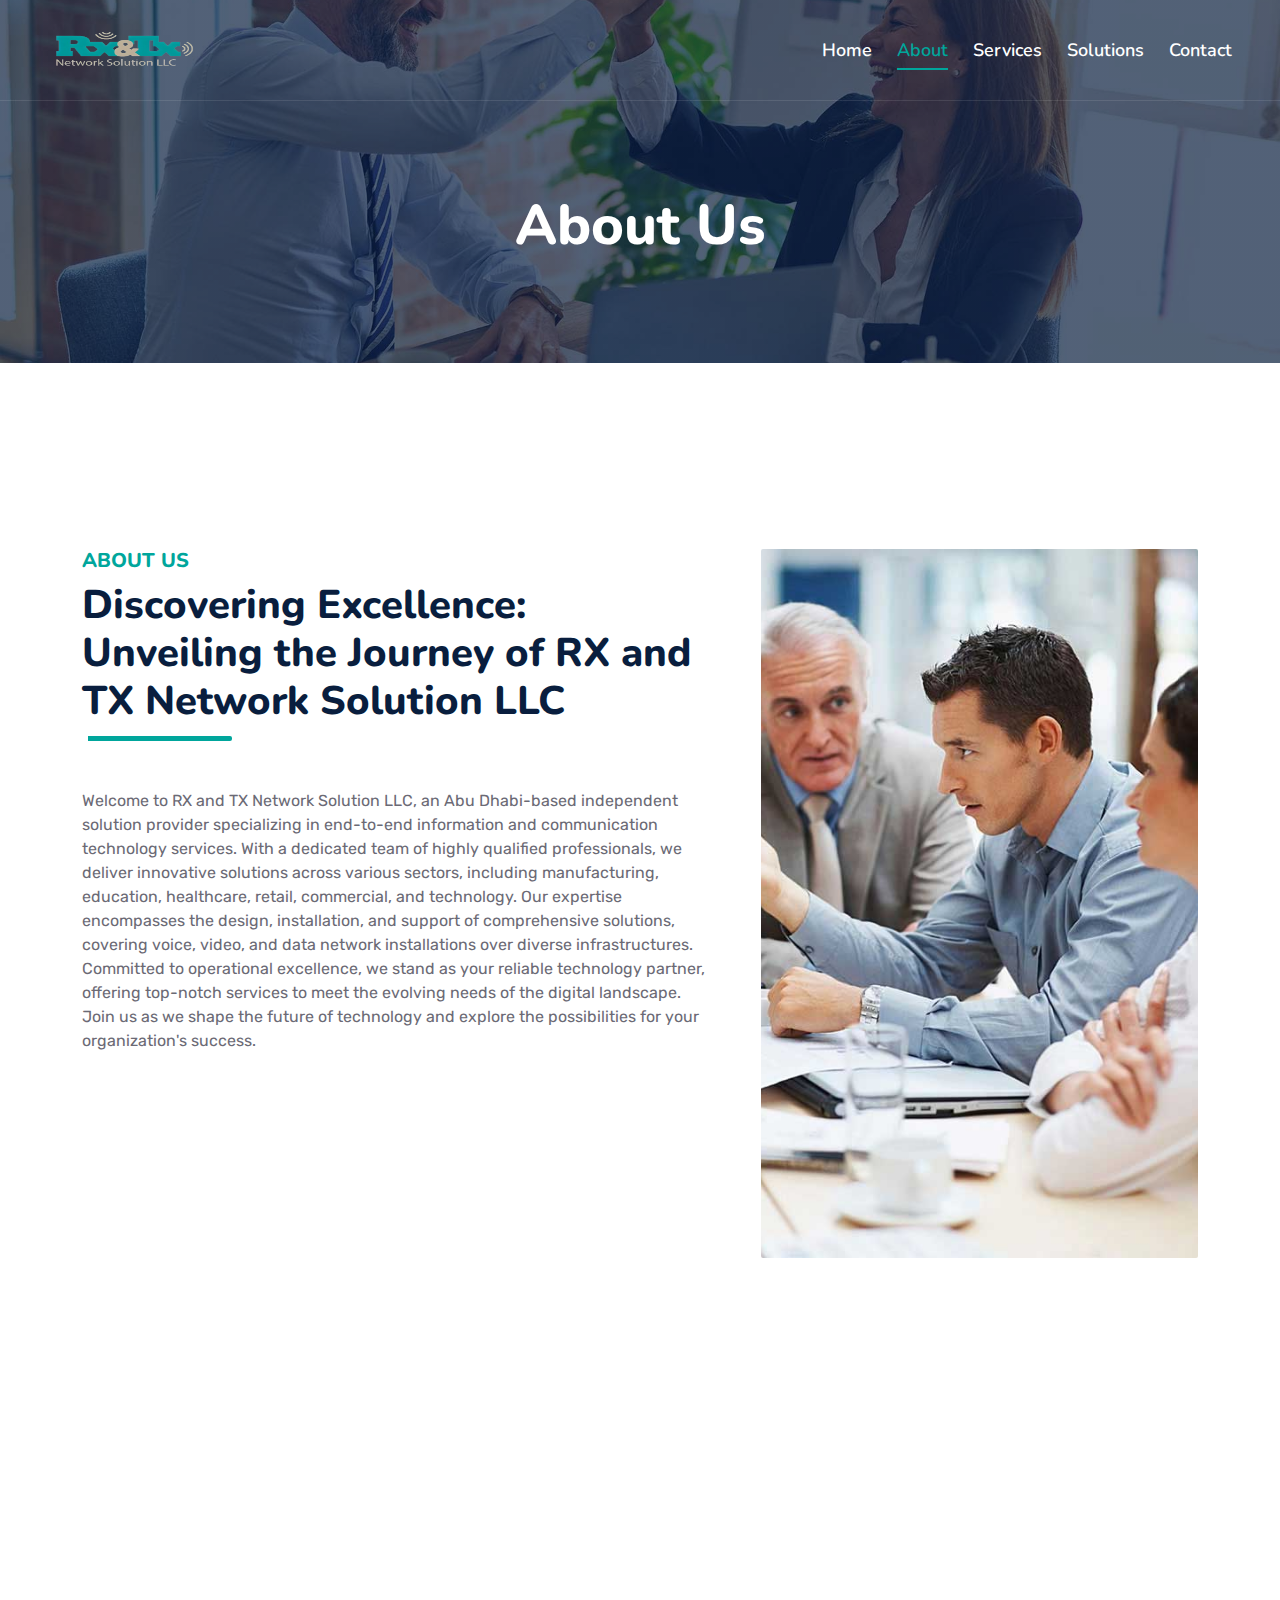
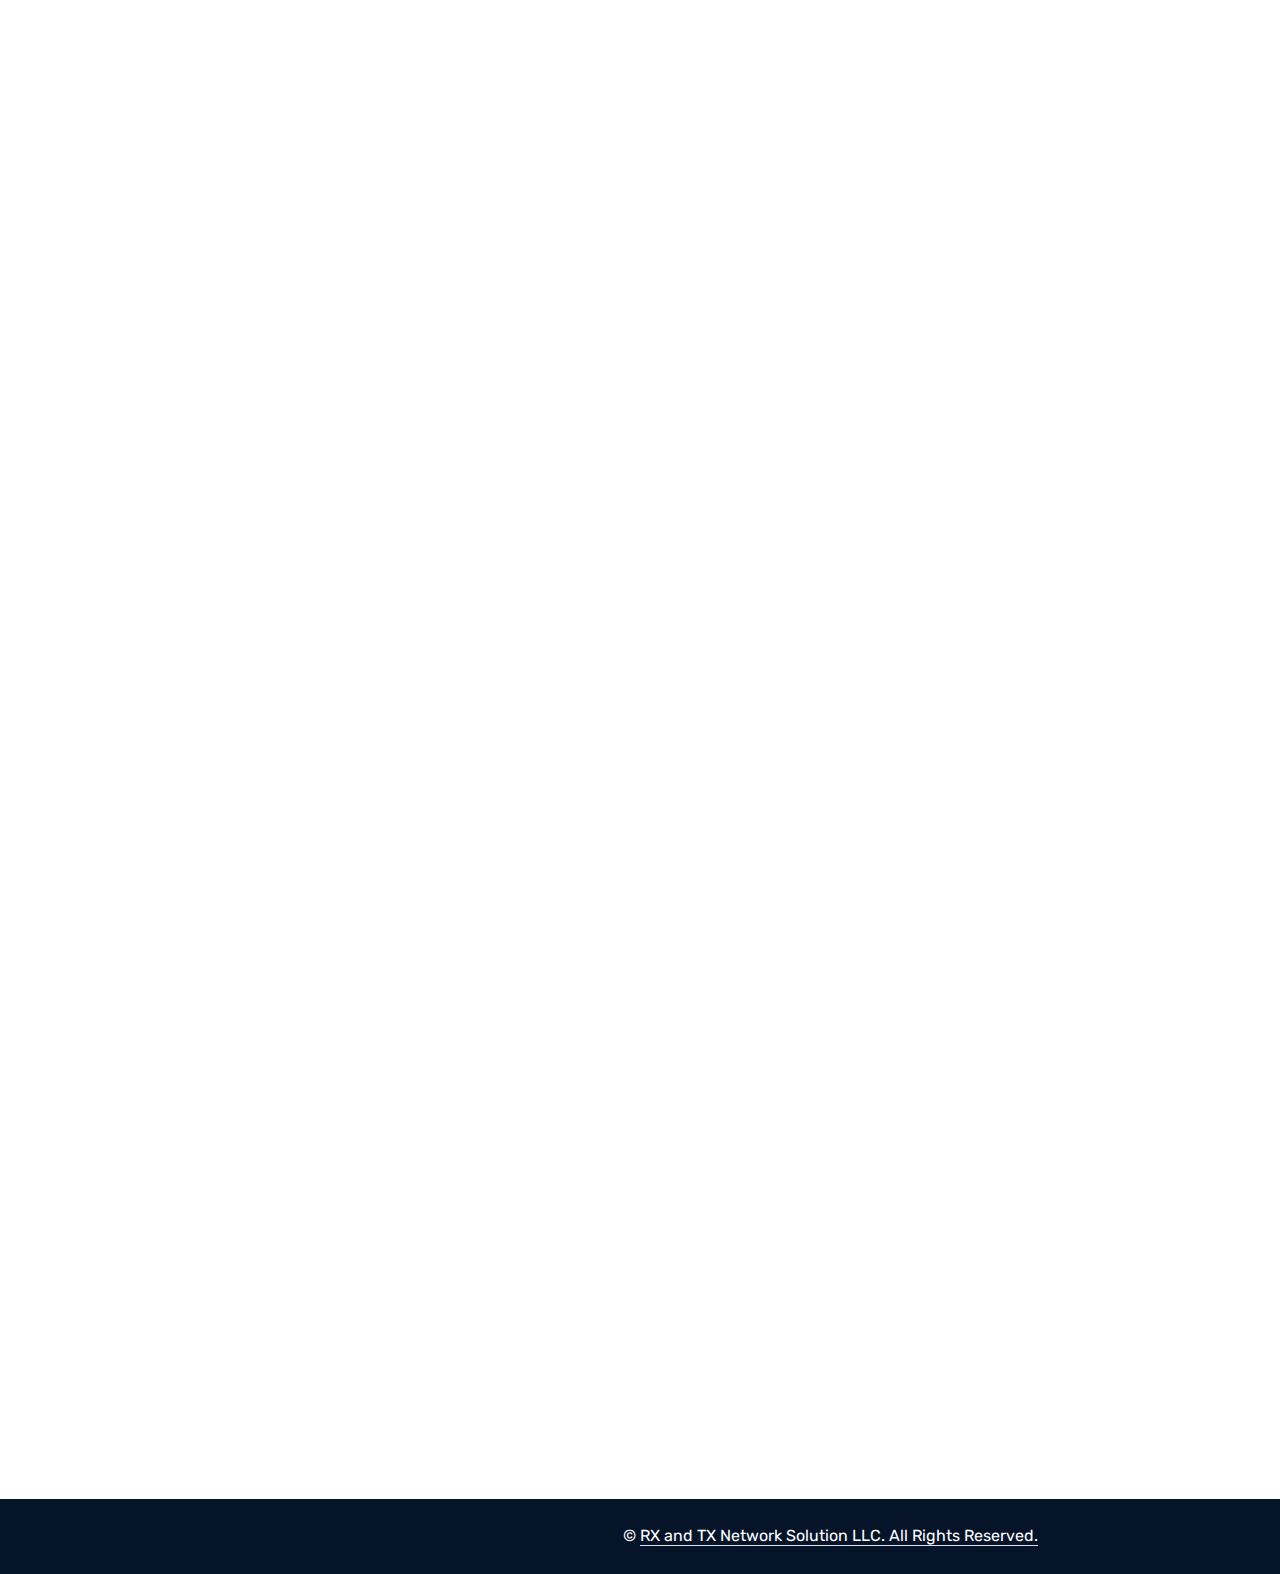
<file: about.html>
<!DOCTYPE html>
<html lang="en">

<head>
    <meta charset="utf-8">
    <title>Rx&tx</title>
    <meta content="width=device-width, initial-scale=1.0" name="viewport">
    <meta content="Free HTML Templates" name="keywords">
    <meta content="Free HTML Templates" name="description">

    <!-- Favicon -->
    <link href="img/favicon.png" rel="icon">

    <!-- Google Web Fonts -->
    <link rel="preconnect" href="https://fonts.googleapis.com">
    <link rel="preconnect" href="https://fonts.gstatic.com" crossorigin>
    <link href="https://fonts.googleapis.com/css2?family=Nunito:wght@400;600;700;800&family=Rubik:wght@400;500;600;700&display=swap" rel="stylesheet">

    <!-- Icon Font Stylesheet -->
    <link href="https://cdnjs.cloudflare.com/ajax/libs/font-awesome/5.10.0/css/all.min.css" rel="stylesheet">
    <link href="https://cdn.jsdelivr.net/npm/bootstrap-icons@1.4.1/font/bootstrap-icons.css" rel="stylesheet">

    <!-- Libraries Stylesheet -->
    <link href="lib/owlcarousel/assets/owl.carousel.min.css" rel="stylesheet">
    <link href="lib/animate/animate.min.css" rel="stylesheet">

    <!-- Customized Bootstrap Stylesheet -->
    <link href="css/bootstrap.min.css" rel="stylesheet">

    <!-- Template Stylesheet -->
    <link href="css/style.css" rel="stylesheet">
    <style>
        .timeline-steps {
            display: flex;
            justify-content: center;
            flex-wrap: wrap
        }
        
        .timeline-steps .timeline-step {
            align-items: center;
            display: flex;
            flex-direction: column;
            position: relative;
            margin: 1rem
        }
        
        @media (min-width:768px) {
            .timeline-steps .timeline-step:not(:last-child):after {
                content: "";
                display: block;
                border-top: .25rem dotted #00a69c;
                width: 3.46rem;
                position: absolute;
                left: 7.5rem;
                top: .3125rem
            }
            .timeline-steps .timeline-step:not(:first-child):before {
                content: "";
                display: block;
                border-top: .25rem dotted #00a69c;
                width: 3.8125rem;
                position: absolute;
                right: 7.5rem;
                top: .3125rem
            }
        }
        
        .timeline-steps .timeline-content {
            width: 10rem;
            text-align: center
        }
        
        .timeline-steps .timeline-content .inner-circle {
            border-radius: 1.5rem;
            height: 1rem;
            width: 1rem;
            display: inline-flex;
            align-items: center;
            justify-content: center;
            background-color: #00a69c
        }
        
        .inner-circle p {
            color: white;
        }
        
        .timeline-steps .timeline-content .inner-circle:before {
            content: "";
            background-color: #00a69c;
            display: inline-block;
            height: 3rem;
            width: rem;
            min-width: 3rem;
            border-radius: 6.25rem;
            opacity: .5
        }
        
        .timeline-content p {
            color: rgb(0, 0, 0);
        }
    </style>
</head>


<body>
    <!-- Spinner Start -->
    <div id="spinner" class="show bg-white position-fixed translate-middle w-100 vh-100 top-50 start-50 d-flex align-items-center justify-content-center">
        <div class="spinner"></div>
    </div>
    <!-- Spinner End -->


    <!-- Topbar Start -->
    <!-- <div class="container-fluid bg-dark px-5 d-none d-lg-block">
        <div class="row gx-0">
            <div class="col-lg-8 text-center text-lg-start mb-2 mb-lg-0">
                <div class="d-inline-flex align-items-center" style="height: 45px;">
                    <small class="me-3 text-light"><i class="fa fa-map-marker-alt me-2"></i>123 Street, New York, USA</small>
                    <small class="me-3 text-light"><i class="fa fa-phone-alt me-2"></i>+012 345 6789</small>
                    <small class="text-light"><i class="fa fa-envelope-open me-2"></i>info@example.com</small>
                </div>
            </div>
            <div class="col-lg-4 text-center text-lg-end">
                <div class="d-inline-flex align-items-center" style="height: 45px;">
                    <a class="btn btn-sm btn-outline-light btn-sm-square rounded-circle me-2" href=""><i class="fab fa-twitter fw-normal"></i></a>
                    <a class="btn btn-sm btn-outline-light btn-sm-square rounded-circle me-2" href=""><i class="fab fa-facebook-f fw-normal"></i></a>
                    <a class="btn btn-sm btn-outline-light btn-sm-square rounded-circle me-2" href=""><i class="fab fa-linkedin-in fw-normal"></i></a>
                    <a class="btn btn-sm btn-outline-light btn-sm-square rounded-circle me-2" href=""><i class="fab fa-instagram fw-normal"></i></a>
                    <a class="btn btn-sm btn-outline-light btn-sm-square rounded-circle" href=""><i class="fab fa-youtube fw-normal"></i></a>
                </div>
            </div>
        </div>
    </div> -->
    <!-- Topbar End -->


    <!-- Navbar Start -->
    <div class="container-fluid position-relative p-0">
        <nav class="navbar navbar-expand-lg navbar-dark px-5 py-3 py-lg-0">
            <a href="index.html" class="navbar-brand p-0">
                <!-- <h1 class="m-0"><i class="fa fa-user-tie me-2"></i>Startup</h1> -->
                <img src="./img/logo12-removebg-preview.png" height="100px" width="150px"> </a>

            </a>
            <button class="navbar-toggler" type="button" data-bs-toggle="collapse" data-bs-target="#navbarCollapse">
                <span class="fa fa-bars"></span>
            </button>
            <div class="collapse navbar-collapse" id="navbarCollapse">
                <div class="navbar-nav ms-auto py-0">
                    <a href="index.html" class="nav-item nav-link">Home</a>
                    <a href="about.html" class="nav-item nav-link active">About</a>
                    <a href="service.html" class="nav-item nav-link">Services</a>
                    <a href="solution.html" class="nav-item nav-link">Solutions</a>

                    <!-- <div class="nav-item dropdown">
                        <a href="#" class="nav-link dropdown-toggle" data-bs-toggle="dropdown">Blog</a>
                        <div class="dropdown-menu m-0">
                            <a href="blog.html" class="dropdown-item">Blog Grid</a>
                            <a href="detail.html" class="dropdown-item">Blog Detail</a>
                        </div>
                    </div> -->
                    <!-- <div class="nav-item dropdown">
                        <a href="#" class="nav-link dropdown-toggle" data-bs-toggle="dropdown">Pages</a>
                        <div class="dropdown-menu m-0">
                            <a href="price.html" class="dropdown-item">Pricing Plan</a>
                            <a href="feature.html" class="dropdown-item">Our features</a>
                            <a href="team.html" class="dropdown-item">Team Members</a>
                            <a href="testimonial.html" class="dropdown-item">Testimonial</a>
                            <a href="quote.html" class="dropdown-item">Free Quote</a>
                        </div>
                    </div> -->
                    <a href="contact.html" class="nav-item nav-link">Contact</a>
                </div>
                <!-- <butaton type="button" class="btn text-primary ms-3" data-bs-toggle="modal" data-bs-target="#searchModal"><i class="fa fa-search"></i></butaton> -->
                <!-- <a href="https://htmlcodex.com/startup-company-website-template" class="btn btn-primary py-2 px-4 ms-3">Download Pro Version</a> -->
            </div>
        </nav>

        <div class="container-fluid bg-primary py-5 bg-header" style="margin-bottom: 90px;">
            <div class="row py-5">
                <div class="col-12 pt-lg-5 mt-lg-5 text-center">
                    <h1 class="display-4 text-white animated zoomIn">About Us</h1>

                </div>
            </div>
        </div>
    </div>
    <!-- Navbar End -->


    <!-- Full Screen Search Start -->
    <div class="modal fade" id="searchModal" tabindex="-1">
        <div class="modal-dialog modal-fullscreen">
            <div class="modal-content" style="background: rgba(9, 30, 62, .7);">
                <div class="modal-header border-0">
                    <button type="button" class="btn bg-white btn-close" data-bs-dismiss="modal" aria-label="Close"></button>
                </div>
                <div class="modal-body d-flex align-items-center justify-content-center">
                    <div class="input-group" style="max-width: 600px;">
                        <input type="text" class="form-control bg-transparent border-primary p-3" placeholder="Type search keyword">
                        <button class="btn btn-primary px-4"><i class="bi bi-search"></i></button>
                    </div>
                </div>
            </div>
        </div>
    </div>
    <!-- Full Screen Search End -->


    <!-- About Start -->
    <div class="container-fluid py-5 wow fadeInUp " data-wow-delay="0.1s ">
        <div class="container py-5 ">
            <div class="row g-5 ">
                <div class="col-lg-7 ">
                    <div class="section-title position-relative pb-3 mb-5 ">
                        <h5 class="fw-bold  text-uppercase " style="color: #00a69c;">About Us</h5>
                        <h1 class="mb-0 ">Discovering Excellence: Unveiling the Journey of RX and TX Network Solution LLC</h1>
                    </div>
                    <p class="mb-4 ">Welcome to RX and TX Network Solution LLC, an Abu Dhabi-based independent solution provider specializing in end-to-end information and communication technology services. With a dedicated team of highly qualified professionals, we deliver
                        innovative solutions across various sectors, including manufacturing, education, healthcare, retail, commercial, and technology. Our expertise encompasses the design, installation, and support of comprehensive solutions, covering
                        voice, video, and data network installations over diverse infrastructures. Committed to operational excellence, we stand as your reliable technology partner, offering top-notch services to meet the evolving needs of the digital
                        landscape. Join us as we shape the future of technology and explore the possibilities for your organization's success.</p>
                    <div class="row g-0 mb-3 ">
                        <div class="col-sm-6 wow zoomIn " data-wow-delay="0.2s ">
                            <h5 class="mb-3 "><i class="fa fa-check  me-3 " style="color: #00a69c;"></i>Innovative Excellence</h5>
                            <h5 class="mb-3 "><i class="fa fa-check  me-3 " style="color: #00a69c;"></i>Professional Team</h5>
                        </div>
                        <div class="col-sm-6 wow zoomIn " data-wow-delay="0.4s ">
                            <h5 class="mb-3 "><i class="fa fa-check  me-3 " style="color: #00a69c;"></i> Accessible Customer Support</h5>
                            <h5 class="mb-3 "><i class="fa fa-check  me-3 " style="color: #00a69c;"></i>Value-Driven Solutions</h5>
                        </div>
                    </div>
                    <div class="d-flex align-items-center mb-4 wow fadeIn " data-wow-delay="0.6s ">
                        <div class=" d-flex align-items-center justify-content-center rounded " style="width: 60px; height: 60px;background-color: #00a69c; ">
                            <i class="fa fa-phone-alt text-white "></i>
                        </div>
                        <div class="ps-4 ">
                            <h5 class="mb-2 ">Call to ask any question</h5>
                            <h4 class=" mb-0 " style="color: #00a69c;">+971 2 627 8677</h4>
                        </div>
                    </div>
                    <!-- <a href="quote.html " class="btn  py-3 px-5 mt-3 wow zoomIn " style="background-color: #00a69c; color: white;" data-wow-delay="0.9s ">Request A Quote</a> -->
                </div>
                <div class="col-lg-5 " style="min-height: 500px; ">
                    <div class="position-relative h-100 ">
                        <img class="position-absolute w-100 h-100 rounded wow zoomIn " data-wow-delay="0.9s " src="img/about.jpg " style="object-fit: cover; ">
                    </div>
                </div>
            </div>
        </div>
    </div>
    <!-- About End -->


    <!-- Team Start -->

    <div class="about_section1 container-fluid py-5 px-4 wow fadeInUp" data-wow-delay="0.1s">
        <div class=" container py-5">
            <div class=" section-title text-center position-relative pb-3 mb-5 mx-auto" style="max-width: 600px;">
                <h5 class=" fw-bold  text-uppercase" style="color: #00a69c;">MAJOR PROJECTS</h2>
                    <h3 class="mb-0" style="color: rgb(0, 0, 0);">Major Projects Undertaken: Transformative Initiatives in Connectivity and Infrastructure</p>
            </div>
        </div>

        <div class="row">
            <div class="col">
                <div class="timeline-steps aos-init aos-animate" style="padding-bottom: 90px;" data-aos="fade-up">
                    <!-- Milestone 1 -->
                    <div class="timeline-step">
                        <div class="timeline-content" data-toggle="popover" data-trigger="hover" data-placement="top" title="" data-content="Structural Cabling System & Termination" data-original-title="ALREFA SECONDARY SCHOOL FOR GIRLS">
                            <div class="inner-circle"></div>
                            <p class="h6 mt-3 mb-1">1</p>
                            <p class="h6 mb-0 mb-lg-0 " style="font-weight: bold; font-size: small;">ALREFA SECONDARY SCHOOL FOR GIRLS</p>
                            <p class="h6 mb-0 mb-lg-0" style="font-size: small;">Structural Cabling System & Termination</p>

                        </div>
                    </div>

                    <!-- Milestone 2 -->
                    <div class="timeline-step">
                        <div class="timeline-content" data-toggle="popover" data-trigger="hover" data-placement="top" title="" data-content="Structural Cabling System & Termination" data-original-title="FATIMA ALZAHRAA SECONDARY EDUCATION">
                            <div class="inner-circle"></div>
                            <p class="h6 mt-3 mb-1">2</p>
                            <p class="h6 mb-0 mb-lg-0" style="font-weight: bold; font-size: small;">FATIMA ALZAHRAA SECONDARY EDUCATION</p>
                            <p class="h6 mb-0 mb-lg-0" style="font-size: small;">Structural Cabling System & Termination</p>

                        </div>
                    </div>

                    <!-- Add more milestones in a similar structure -->

                    <!-- Example for another milestone -->
                    <div class="timeline-step">
                        <div class="timeline-content" data-toggle="popover" data-trigger="hover" data-placement="top" title="" data-content="Structural Cabling System & Termination" data-original-title="ANOTHER SCHOOL">
                            <div class="inner-circle"></div>
                            <p class="h6 mt-3 mb-1">3</p>
                            <p class="h6 mb-0 mb-lg-0" style="font-weight: bold; font-size: small;">ESHBILIYA PRIMARY SCHOOL</p>
                            <p class="h6 mb-0 mb-lg-0" style="font-size: small;">Structural Cabling System & Termination</p>

                        </div>
                    </div>
                    <div class="timeline-step">
                        <div class="timeline-content" data-toggle="popover" data-trigger="hover" data-placement="top" title="" data-content="Structural Cabling System & Termination" data-original-title="ANOTHER SCHOOL">
                            <div class="inner-circle"></div>
                            <p class="h6 mt-3 mb-1">4</p>
                            <p class="h6 mb-0 mb-lg-0" style="font-weight: bold; font-size: small;">ALHEKMA KINDERGARTEN</p>
                            <p class="h6 mb-0 mb-lg-0" style="font-size: small;">Structural Cabling System & Termination</p>

                        </div>
                    </div>
                    <div class="timeline-step">
                        <div class="timeline-content" data-toggle="popover" data-trigger="hover" data-placement="top" title="" data-content="Structural Cabling System & Termination" data-original-title="ANOTHER SCHOOL">
                            <div class="inner-circle"></div>
                            <p class="h6 mt-3 mb-1">5</p>
                            <p class="h6 mb-0 mb-lg-0" style="font-weight: bold; font-size: small;">Al Rabee Kindergarten</p>
                            <p class="h6 mb-0 mb-lg-0" style="font-size: small;">Structural Cabling System & Termination</p>

                        </div>
                    </div>
                    <div class="timeline-step">
                        <div class="timeline-content" data-toggle="popover" data-trigger="hover" data-placement="top" title="" data-content="Structural Cabling System & Termination" data-original-title="ANOTHER SCHOOL">
                            <div class="inner-circle"></div>
                            <p class="h6 mt-3 mb-1">6</p>
                            <p class="h6 mb-0 mb-lg-0" style="font-weight: bold; font-size: small;">Al Barsha KG</p>
                            <p class="h6 mb-0 mb-lg-0" style="font-size: small;">Structural Cabling System & Termination</p>

                        </div>
                    </div>
                    <div class="timeline-step">
                        <div class="timeline-content" data-toggle="popover" data-trigger="hover" data-placement="top" title="" data-content="Structural Cabling System & Termination" data-original-title="ANOTHER SCHOOL">
                            <div class="inner-circle"></div>
                            <p class="h6 mt-3 mb-1">7</p>
                            <p class="h6 mb-0 mb-lg-0" style="font-weight: bold; font-size: small;">AL FERDOUS KINDER GARDEN SCHOOL</p>
                            <p class="h6 mb-0 mb-lg-0" style="font-size: small;">Structural Cabling System & Termination</p>

                        </div>
                    </div>
                    <div class="timeline-step">
                        <div class="timeline-content" data-toggle="popover" data-trigger="hover" data-placement="top" title="" data-content="Structural Cabling System & Termination" data-original-title="ANOTHER SCHOOL">
                            <div class="inner-circle"></div>
                            <p class="h6 mt-3 mb-1">8</p>
                            <p class="h6 mb-0 mb-lg-0" style="font-weight: bold; font-size: small;">AL SHROK KG</p>
                            <p class="h6 mb-0 mb-lg-0" style="font-size: small;">Structural Cabling System & Termination</p>

                        </div>
                    </div>
                    <div class="timeline-step">
                        <div class="timeline-content" data-toggle="popover" data-trigger="hover" data-placement="top" title="" data-content="Structural Cabling System & Termination" data-original-title="ANOTHER SCHOOL">
                            <div class="inner-circle"></div>
                            <p class="h6 mt-3 mb-1">9</p>
                            <p class="h6 mb-0 mb-lg-0" style="font-weight: bold; font-size: small;">AHMED BIN RASHED SCHOOL</p>
                            <p class="h6 mb-0 mb-lg-0" style="font-size: small;">Structural Cabling System & Termination</p>

                        </div>
                    </div>
                    <div class="timeline-step">
                        <div class="timeline-content" data-toggle="popover" data-trigger="hover" data-placement="top" title="" data-content="Structural Cabling System & Termination" data-original-title="ANOTHER SCHOOL">
                            <div class="inner-circle"></div>
                            <p class="h6 mt-3 mb-1">10</p>
                            <p class="h6 mb-0 mb-lg-0" style="font-weight: bold; font-size: small;">AL-WATTAN AL-ARABI BOYS' SCHOOL</p>
                            <p class="h6 mb-0 mb-lg-0" style="font-size: small;">Structural Cabling System & Termination</p>

                        </div>
                    </div>
                    <div class="timeline-step">
                        <div class="timeline-content" data-toggle="popover" data-trigger="hover" data-placement="top" title="" data-content="Structural Cabling System & Termination" data-original-title="ANOTHER SCHOOL">
                            <div class="inner-circle"></div>
                            <p class="h6 mt-3 mb-1">11</p>
                            <p class="h6 mb-0 mb-lg-0" style="font-weight: bold; font-size: small;">AMNA BINT WAHAB GIRLS SCHOOL</p>
                            <p class="h6 mb-0 mb-lg-0" style="font-size: small;">Structural Cabling System & Termination</p>

                        </div>
                    </div>
                    <div class="timeline-step">
                        <div class="timeline-content" data-toggle="popover" data-trigger="hover" data-placement="top" title="" data-content="Structural Cabling System & Termination" data-original-title="ANOTHER SCHOOL">
                            <div class="inner-circle"></div>
                            <p class="h6 mt-3 mb-1">12</p>
                            <p class="h6 mb-0 mb-lg-0" style="font-weight: bold; font-size: small;">ALMOHALLAB BOYS SCHOOL</p>
                            <p class="h6 mb-0 mb-lg-0" style="font-size: small;">Structural Cabling System & Termination</p>

                        </div>
                    </div>
                    <div class="timeline-step">
                        <div class="timeline-content" data-toggle="popover" data-trigger="hover" data-placement="top" title="" data-content="Structural Cabling System & Termination" data-original-title="ANOTHER SCHOOL">
                            <div class="inner-circle"></div>
                            <p class="h6 mt-3 mb-1">13</p>
                            <p class="h6 mb-0 mb-lg-0" style="font-weight: bold; font-size: small;">The Religious Boy School</p>
                            <p class="h6 mb-0 mb-lg-0" style="font-size: small;">Structural Cabling System & Termination</p>

                        </div>
                    </div>
                    <div class="timeline-step">
                        <div class="timeline-content" data-toggle="popover" data-trigger="hover" data-placement="top" title="" data-content="Structural Cabling System & Termination" data-original-title="ANOTHER SCHOOL">
                            <div class="inner-circle"></div>
                            <p class="h6 mt-3 mb-1">14</p>
                            <p class="h6 mb-0 mb-lg-0" style="font-weight: bold; font-size: small;">AL SALAM GIRLS SCHOOL</p>
                            <p class="h6 mb-0 mb-lg-0" style="font-size: small;">Structural Cabling System & Termination</p>

                        </div>
                    </div>
                    <div class="timeline-step">
                        <div class="timeline-content" data-toggle="popover" data-trigger="hover" data-placement="top" title="" data-content="Structural Cabling System & Termination" data-original-title="ANOTHER SCHOOL">
                            <div class="inner-circle"></div>
                            <p class="h6 mt-3 mb-1">15</p>
                            <p class="h6 mb-0 mb-lg-0" style="font-weight: bold; font-size: small;">JUMAIRAH MODEL CO-SCHOOL</p>
                            <p class="h6 mb-0 mb-lg-0" style="font-size: small;">Structural Cabling System & Termination</p>

                        </div>
                    </div>
                    <div class="timeline-step">
                        <div class="timeline-content" data-toggle="popover" data-trigger="hover" data-placement="top" title="" data-content="Structural Cabling System & Termination" data-original-title="ANOTHER SCHOOL">
                            <div class="inner-circle"></div>
                            <p class="h6 mt-3 mb-1">16</p>
                            <p class="h6 mb-0 mb-lg-0" style="font-weight: bold; font-size: small;">HILTON HOTEL</p>
                            <p class="h6 mb-0 mb-lg-0" style="font-size: small;">Structural Cabling System & Termination</p>

                        </div>
                    </div>
                    <div class="timeline-step">
                        <div class="timeline-content" data-toggle="popover" data-trigger="hover" data-placement="top" title="" data-content="Structural Cabling System & Termination" data-original-title="ANOTHER SCHOOL">
                            <div class="inner-circle"></div>
                            <p class="h6 mt-3 mb-1">17</p>
                            <p class="h6 mb-0 mb-lg-0" style="font-weight: bold; font-size: small;">AL FALAH FUTURE SCHOOL</p>
                            <p class="h6 mb-0 mb-lg-0" style="font-size: small;">Structural Cabling System & Termination</p>

                        </div>
                    </div>
                    <div class="timeline-step">
                        <div class="timeline-content" data-toggle="popover" data-trigger="hover" data-placement="top" title="" data-content="Structural Cabling System & Termination" data-original-title="ANOTHER SCHOOL">
                            <div class="inner-circle"></div>
                            <p class="h6 mt-3 mb-1">18</p>
                            <p class="h6 mb-0 mb-lg-0" style="font-weight: bold; font-size: small;">AL NADA FUTURE SCHOOL</p>
                            <p class="h6 mb-0 mb-lg-0" style="font-size: small;">Structural Cabling System & Termination</p>

                        </div>
                    </div>
                    <div class="timeline-step">
                        <div class="timeline-content" data-toggle="popover" data-trigger="hover" data-placement="top" title="" data-content="Structural Cabling System & Termination" data-original-title="ANOTHER SCHOOL">
                            <div class="inner-circle"></div>
                            <p class="h6 mt-3 mb-1">19</p>
                            <p class="h6 mb-0 mb-lg-0" style="font-weight: bold; font-size: small;">SHAKBOUT FUTURE SCHOOL</p>
                            <p class="h6 mb-0 mb-lg-0" style="font-size: small;">Structural Cabling System & Termination</p>

                        </div>
                    </div>
                    <div class="timeline-step">
                        <div class="timeline-content" data-toggle="popover" data-trigger="hover" data-placement="top" title="" data-content="Structural Cabling System & Termination" data-original-title="ANOTHER SCHOOL">
                            <div class="inner-circle"></div>
                            <p class="h6 mt-3 mb-1">20</p>
                            <p class="h6 mb-0 mb-lg-0" style="font-weight: bold; font-size: small;">AL RIYAD FUTURE SCHOOL</p>
                            <p class="h6 mb-0 mb-lg-0" style="font-size: small;">Structural Cabling System & Termination</p>

                        </div>
                    </div>
                    <div class="timeline-step">
                        <div class="timeline-content" data-toggle="popover" data-trigger="hover" data-placement="top" title="" data-content="Structural Cabling System & Termination" data-original-title="ANOTHER SCHOOL">
                            <div class="inner-circle"></div>
                            <p class="h6 mt-3 mb-1">21</p>
                            <p class="h6 mb-0 mb-lg-0" style="font-weight: bold; font-size: small;">Y TOWER</p>
                            <p class="h6 mb-0 mb-lg-0" style="font-size: small;">Structural Cabling System & Termination</p>

                        </div>
                    </div>
                    <div class="timeline-step">
                        <div class="timeline-content" data-toggle="popover" data-trigger="hover" data-placement="top" title="" data-content="Structural Cabling System & Termination" data-original-title="ANOTHER SCHOOL">
                            <div class="inner-circle"></div>
                            <p class="h6 mt-3 mb-1">22</p>
                            <p class="h6 mb-0 mb-lg-0" style="font-weight: bold; font-size: small;">AL SEEF RESIDENTIAL TOWER</p>
                            <p class="h6 mb-0 mb-lg-0" style="font-size: small;">Smatv Installation</p>

                        </div>
                    </div>
                    <div class="timeline-step">
                        <div class="timeline-content" data-toggle="popover" data-trigger="hover" data-placement="top" title="" data-content="Structural Cabling System & Termination" data-original-title="ANOTHER SCHOOL">
                            <div class="inner-circle"></div>
                            <p class="h6 mt-3 mb-1">23</p>
                            <p class="h6 mb-0 mb-lg-0" style="font-weight: bold; font-size: small;">SAIL TOWER</p>
                            <p class="h6 mb-0 mb-lg-0" style="font-size: small;">Security System Installation & Configuration</p>

                        </div>
                    </div>
                    <div class="timeline-step">
                        <div class="timeline-content" data-toggle="popover" data-trigger="hover" data-placement="top" title="" data-content="Structural Cabling System & Termination" data-original-title="ANOTHER SCHOOL">
                            <div class="inner-circle"></div>
                            <p class="h6 mt-3 mb-1">24</p>
                            <p class="h6 mb-0 mb-lg-0" style="font-weight: bold; font-size: small;">HUDIRYAH NEW BEACH</p>
                            <p class="h6 mb-0 mb-lg-0" style="font-size: small;">Public Address System Installation</p>

                        </div>
                    </div>
                    <div class="timeline-step">
                        <div class="timeline-content" data-toggle="popover" data-trigger="hover" data-placement="top" title="" data-content="Structural Cabling System & Termination" data-original-title="ANOTHER SCHOOL">
                            <div class="inner-circle"></div>
                            <p class="h6 mt-3 mb-1">25</p>
                            <p class="h6 mb-0 mb-lg-0" style="font-weight: bold; font-size: small;">MARMUM JUICE FACTORY</p>
                            <p class="h6 mb-0 mb-lg-0" style="font-size: small;">Data Telephone instalaltion & Configurati</p>

                        </div>
                    </div>
                    <div class="timeline-step">
                        <div class="timeline-content" data-toggle="popover" data-trigger="hover" data-placement="top" title="" data-content="Structural Cabling System & Termination" data-original-title="ANOTHER SCHOOL">
                            <div class="inner-circle"></div>
                            <p class="h6 mt-3 mb-1">26</p>
                            <p class="h6 mb-0 mb-lg-0" style="font-weight: bold; font-size: small;">SMART VISION INFORMATION TECHNOLOGY</p>
                            <p class="h6 mb-0 mb-lg-0" style="font-size: small;">Etisalat machine assembling & Installation</p>

                        </div>
                    </div>

                </div>
            </div>
        </div>
    </div>

    <!-- Team End -->


    <!-- Vendor Start -->

    <!-- Vendor End -->


    <!-- Footer Start -->
    <div class="container-fluid bg-dark text-light mt-5 wow fadeInUp" data-wow-delay="0.1s">
        <div class="container">
            <div class="row gx-5">
                <!-- <div class="col-lg-4 col-md-6 footer-about">
                    <div class="d-flex flex-column align-items-center justify-content-center text-center h-100 bg-primary p-4">
                        <a href="index.html" class="navbar-brand">
                            <h1 class="m-0 text-white"><i class="fa fa-user-tie me-2"></i>Startup</h1>
                        </a>
                        <p class="mt-3 mb-4">Lorem diam sit erat dolor elitr et, diam lorem justo amet clita stet eos sit. Elitr dolor duo lorem, elitr clita ipsum sea. Diam amet erat lorem stet eos. Diam amet et kasd eos duo.</p>
                        <form action="">
                            <div class="input-group">
                                <input type="text" class="form-control border-white p-3" placeholder="Your Email">
                                <button class="btn btn-dark">Sign Up</button>
                            </div>
                        </form>
                    </div>
                </div> -->
                <div class="col-lg-12 col-md-6">
                    <div class="row gx-5">
                        <div class="col-lg-6 col-md-12 pt-5 mb-5">
                            <div class="section-title section-title-sm position-relative pb-3 mb-4">
                                <h3 class="text-light mb-0">Get In Touch</h3>
                            </div>
                            <div class="d-flex mb-2">
                                <i class="bi bi-geo-alt  me-2" style="color: #00a69c;"></i>
                                <p class="mb-0">Office 302,Al Rahma Pharmacy Building Street #5,Khalidiya,Abu Dhabi-U.A.E</p>
                            </div>
                            <div class="d-flex mb-2">
                                <i class="bi bi-envelope-open  me-2" style="color: #00a69c;"></i>
                                <p class="mb-0">info@example.com</p>
                            </div>
                            <div class="d-flex mb-2">
                                <i class="bi bi-telephone  me-2" style="color: #00a69c;"></i>
                                <p class="mb-0">+971 2 627 8677,+971 56 662 8275 </p>
                            </div>
                            <div class="d-flex mt-4">
                                <a class="btn  btn-square me-2" href="#" style="background-color: #00a69c; color:white"><i class="fab fa-twitter fw-normal"></i></a>
                                <a class="btn  btn-square me-2" href="#" style="background-color: #00a69c; color:white"><i class="fab fa-facebook-f fw-normal"></i></a>
                                <a class="btn  btn-square me-2" href="#" style="background-color: #00a69c; color:white"><i class="fab fa-linkedin-in fw-normal"></i></a>
                                <a class="btn  btn-square" href="#" style="background-color: #00a69c; color:white"><i class="fab fa-instagram fw-normal"></i></a>
                            </div>
                        </div>
                        <div class="col-lg-6 col-md-12 pt-0 pt-lg-5 mb-5">
                            <div class="section-title section-title-sm position-relative pb-3 mb-4">
                                <h3 class="text-light mb-0">Quick Links</h3>
                            </div>
                            <div class="link-animated d-flex flex-column justify-content-start">
                                <a class="text-light mb-2" href="index.html"><i class="bi bi-arrow-right  me-2" style="color: #00a69c;"></i>Home</a>
                                <a class="text-light mb-2" href="about.html"><i class="bi bi-arrow-right  me-2" style="color: #00a69c;"></i>About Us</a>
                                <a class="text-light mb-2" href="service.html"><i class="bi bi-arrow-right  me-2" style="color: #00a69c;"></i>Our Services</a>
                                <a class="text-light mb-2" href="solution.html"><i class="bi bi-arrow-right  me-2" style="color: #00a69c;"></i>Solutions</a>

                                <a class="text-light" href="contact.html"><i class="bi bi-arrow-right  me-2" style="color: #00a69c;"></i>Contact Us</a>
                            </div>
                        </div>
                        <!-- <div class="col-lg-4 col-md-12 pt-0 pt-lg-5 mb-5">
                            <div class="section-title section-title-sm position-relative pb-3 mb-4">
                                <h3 class="text-light mb-0">Popular Links</h3>
                            </div>
                            <div class="link-animated d-flex flex-column justify-content-start">
                                <a class="text-light mb-2" href="#"><i class="bi bi-arrow-right text-primary me-2"></i>Home</a>
                                <a class="text-light mb-2" href="#"><i class="bi bi-arrow-right text-primary me-2"></i>About Us</a>
                                <a class="text-light mb-2" href="#"><i class="bi bi-arrow-right text-primary me-2"></i>Our Services</a>
                                <a class="text-light mb-2" href="#"><i class="bi bi-arrow-right text-primary me-2"></i>Meet The Team</a>
                                <a class="text-light mb-2" href="#"><i class="bi bi-arrow-right text-primary me-2"></i>Latest Blog</a>
                                <a class="text-light" href="#"><i class="bi bi-arrow-right text-primary me-2"></i>Contact Us</a>
                            </div>
                        </div> -->
                    </div>
                </div>
            </div>
        </div>
    </div>
    <div class="container-fluid text-white" style="background: #061429;">
        <div class="container text-center">
            <div class="row justify-content-end">
                <div class="col-lg-8 col-md-6">
                    <div class="d-flex align-items-center justify-content-center" style="height: 75px;">
                        <p class="mb-0">&copy; <a class="text-white border-bottom" href="#">RX and TX Network Solution LLC. All Rights Reserved.</a>

                            <!--/*** This template is free as long as you keep the footer author’s credit link/attribution link/backlink. If you'd like to use the template without the footer author’s credit link/attribution link/backlink, you can purchase the Credit Removal License from "https://htmlcodex.com/credit-removal". Thank you for your support. ***/-->
                    </div>
                </div>
            </div>
        </div>
    </div>
    <!-- Footer End -->


    <!-- Back to Top -->
    <a href="#" class="btn btn-lg  btn-lg-square rounded back-to-top" style="background-color: #00a69c; color: white;"><i class="bi bi-arrow-up"></i></a>


    <!-- JavaScript Libraries -->
    <script src="https://code.jquery.com/jquery-3.4.1.min.js"></script>
    <script src="https://cdn.jsdelivr.net/npm/bootstrap@5.0.0/dist/js/bootstrap.bundle.min.js"></script>
    <script src="lib/wow/wow.min.js"></script>
    <script src="lib/easing/easing.min.js"></script>
    <script src="lib/waypoints/waypoints.min.js"></script>
    <script src="lib/counterup/counterup.min.js"></script>
    <script src="lib/owlcarousel/owl.carousel.min.js"></script>

    <!-- Template Javascript -->
    <script src="js/main.js"></script>
</body>

</html>
</file>
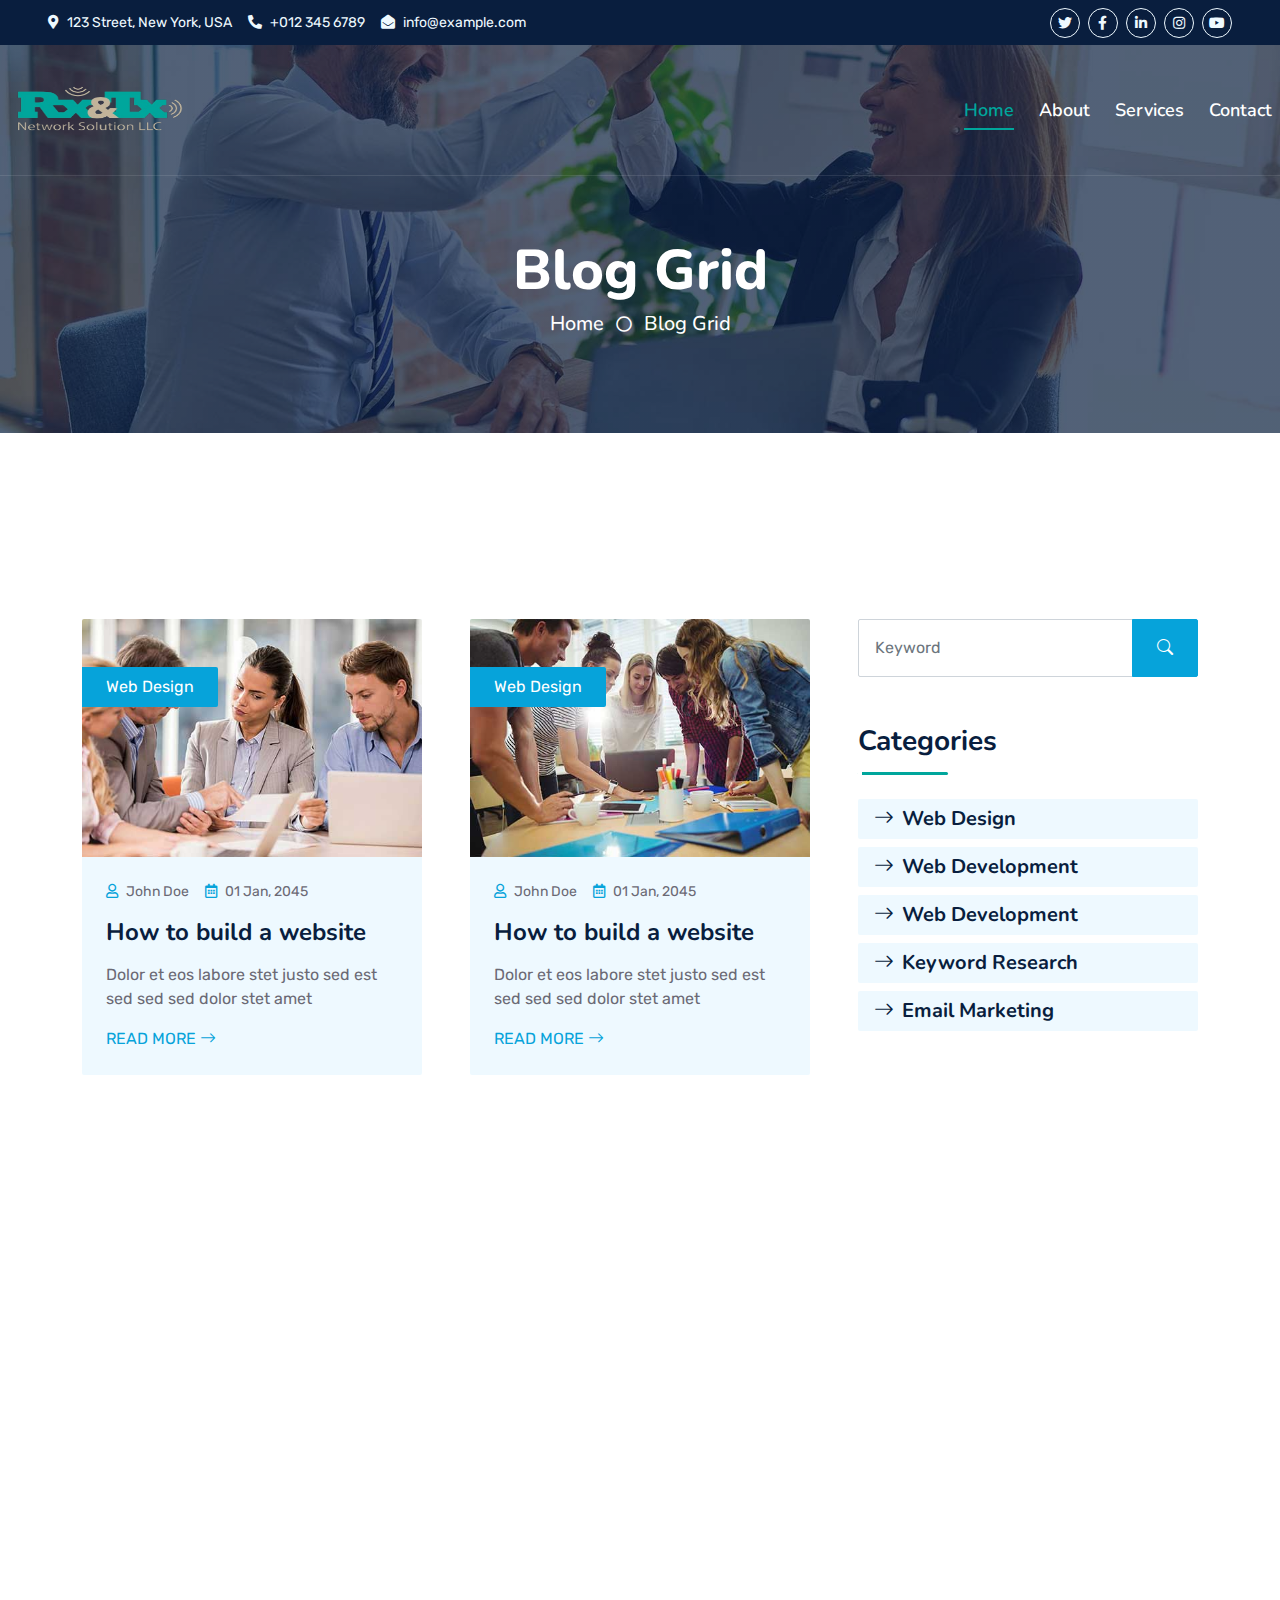
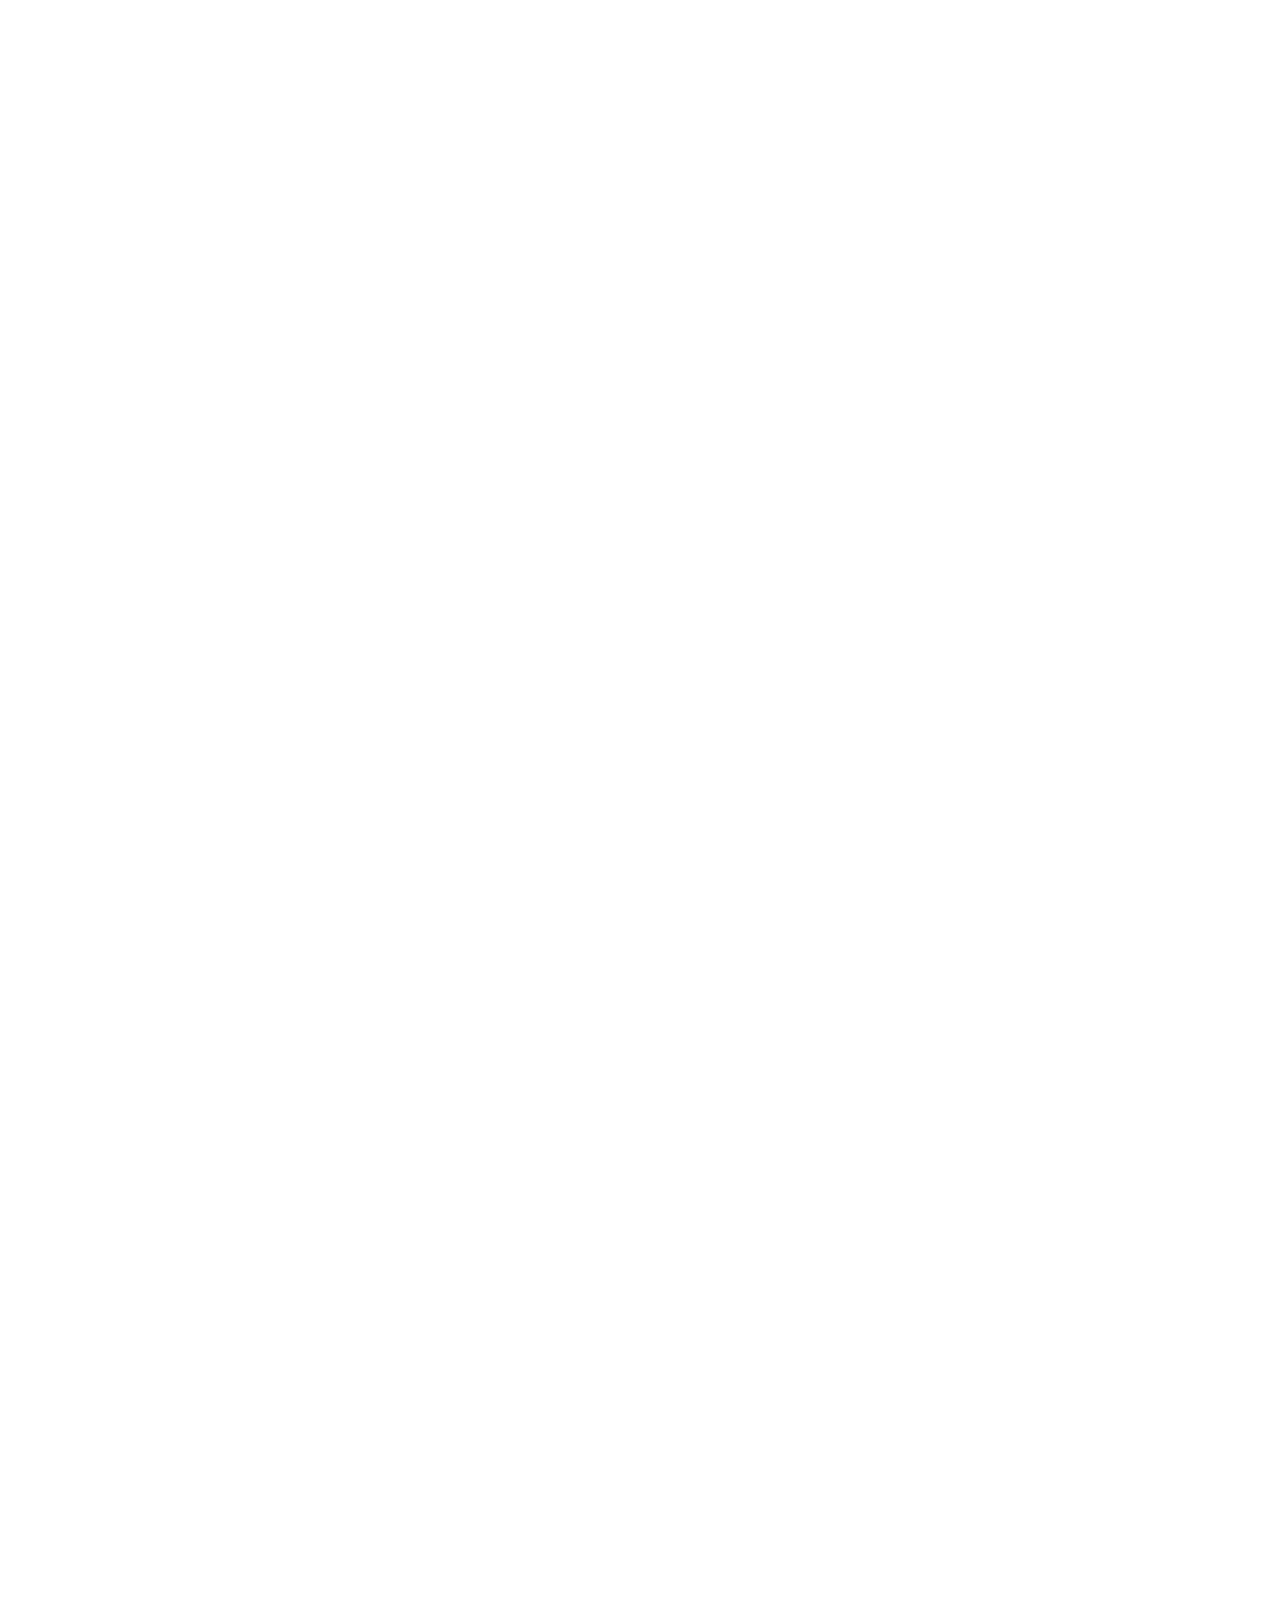
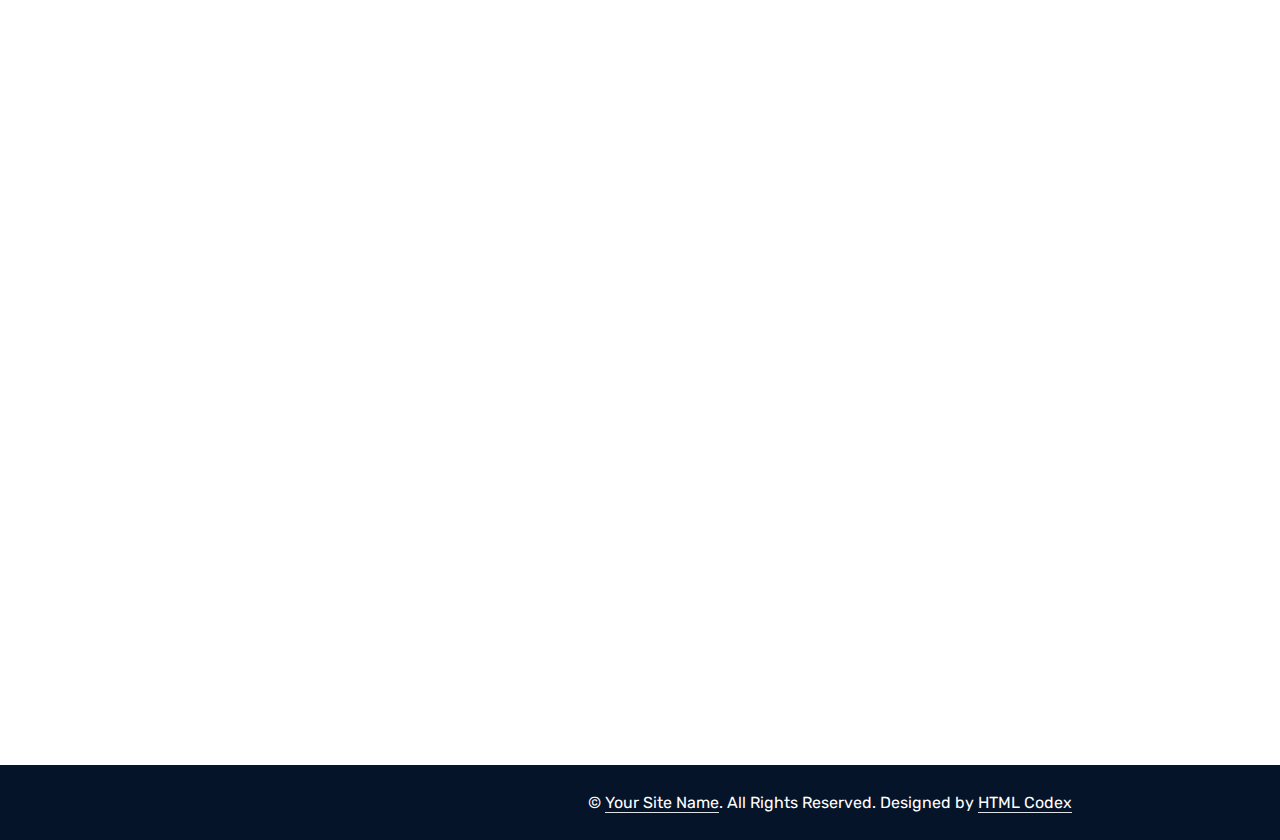
<file: blog.html>
<!DOCTYPE html>
<html lang="en">

<head>
    <meta charset="utf-8">
    <title>Startup - Startup Website Template</title>
    <meta content="width=device-width, initial-scale=1.0" name="viewport">
    <meta content="Free HTML Templates" name="keywords">
    <meta content="Free HTML Templates" name="description">

    <!-- Favicon -->
    <link href="img/favicon.ico" rel="icon">

    <!-- Google Web Fonts -->
    <link rel="preconnect" href="https://fonts.googleapis.com">
    <link rel="preconnect" href="https://fonts.gstatic.com" crossorigin>
    <link href="https://fonts.googleapis.com/css2?family=Nunito:wght@400;600;700;800&family=Rubik:wght@400;500;600;700&display=swap" rel="stylesheet">

    <!-- Icon Font Stylesheet -->
    <link href="https://cdnjs.cloudflare.com/ajax/libs/font-awesome/5.10.0/css/all.min.css" rel="stylesheet">
    <link href="https://cdn.jsdelivr.net/npm/bootstrap-icons@1.4.1/font/bootstrap-icons.css" rel="stylesheet">

    <!-- Libraries Stylesheet -->
    <link href="lib/owlcarousel/assets/owl.carousel.min.css" rel="stylesheet">
    <link href="lib/animate/animate.min.css" rel="stylesheet">

    <!-- Customized Bootstrap Stylesheet -->
    <link href="css/bootstrap.min.css" rel="stylesheet">

    <!-- Template Stylesheet -->
    <link href="css/style.css" rel="stylesheet">
</head>

<body>
    <!-- Spinner Start -->
    <div id="spinner" class="show bg-white position-fixed translate-middle w-100 vh-100 top-50 start-50 d-flex align-items-center justify-content-center">
        <div class="spinner"></div>
    </div>
    <!-- Spinner End -->


    <!-- Topbar Start -->
    <div class="container-fluid bg-dark px-5 d-none d-lg-block">
        <div class="row gx-0">
            <div class="col-lg-8 text-center text-lg-start mb-2 mb-lg-0">
                <div class="d-inline-flex align-items-center" style="height: 45px;">
                    <small class="me-3 text-light"><i class="fa fa-map-marker-alt me-2"></i>123 Street, New York, USA</small>
                    <small class="me-3 text-light"><i class="fa fa-phone-alt me-2"></i>+012 345 6789</small>
                    <small class="text-light"><i class="fa fa-envelope-open me-2"></i>info@example.com</small>
                </div>
            </div>
            <div class="col-lg-4 text-center text-lg-end">
                <div class="d-inline-flex align-items-center" style="height: 45px;">
                    <a class="btn btn-sm btn-outline-light btn-sm-square rounded-circle me-2" href=""><i class="fab fa-twitter fw-normal"></i></a>
                    <a class="btn btn-sm btn-outline-light btn-sm-square rounded-circle me-2" href=""><i class="fab fa-facebook-f fw-normal"></i></a>
                    <a class="btn btn-sm btn-outline-light btn-sm-square rounded-circle me-2" href=""><i class="fab fa-linkedin-in fw-normal"></i></a>
                    <a class="btn btn-sm btn-outline-light btn-sm-square rounded-circle me-2" href=""><i class="fab fa-instagram fw-normal"></i></a>
                    <a class="btn btn-sm btn-outline-light btn-sm-square rounded-circle" href=""><i class="fab fa-youtube fw-normal"></i></a>
                </div>
            </div>
        </div>
    </div>
    <!-- Topbar End -->


    <!-- Navbar Start -->
    <div class="container-fluid position-relative p-0">
        <nav class="navbar navbar-expand-lg navbar-dark px-2 py-3 py-lg-0">
            <a href="index.html" class="navbar-brand p-0">
                <!-- <h1 class="m-0"><i class="fa fa-user-tie me-2"></i>Startup</h1> -->
                <img src="./img/logo.png" height="130px" width="180px"> </a>
            <button class="navbar-toggler" type="button" data-bs-toggle="collapse" data-bs-target="#navbarCollapse">
                <span class="fa fa-bars"></span>
            </button>
            <div class="collapse navbar-collapse" id="navbarCollapse">
                <div class="navbar-nav ms-auto py-0">
                    <a href="index.html" class="nav-item nav-link active">Home</a>
                    <a href="about.html" class="nav-item nav-link">About</a>
                    <a href="service.html" class="nav-item nav-link">Services</a>
                    <!-- <div class="nav-item dropdown">
                        <a href="#" class="nav-link dropdown-toggle" data-bs-toggle="dropdown">Blog</a>
                        <div class="dropdown-menu m-0">
                            <a href="blog.html" class="dropdown-item">Blog Grid</a>
                            <a href="detail.html" class="dropdown-item">Blog Detail</a>
                        </div>
                    </div> -->
                    <!-- <div class="nav-item dropdown">
                        <a href="#" class="nav-link dropdown-toggle" data-bs-toggle="dropdown">Pages</a>
                        <div class="dropdown-menu m-0">
                            <a href="price.html" class="dropdown-item">Pricing Plan</a>
                            <a href="feature.html" class="dropdown-item">Our features</a>
                            <a href="team.html" class="dropdown-item">Team Members</a>
                            <a href="testimonial.html" class="dropdown-item">Testimonial</a>
                            <a href="quote.html" class="dropdown-item">Free Quote</a>
                        </div>
                    </div> -->
                    <a href="contact.html" class="nav-item nav-link">Contact</a>
                </div>
                <!-- <butaton type="button" class="btn text-primary ms-3" data-bs-toggle="modal" data-bs-target="#searchModal"><i class="fa fa-search"></i></butaton> -->
                <!-- <a href="https://htmlcodex.com/startup-company-website-template" class="btn  py-2 px-4 ms-3" style="background-color: #00a69c;">Download Pro Version</a> -->
            </div>
        </nav>

        <div class="container-fluid bg-primary py-5 bg-header" style="margin-bottom: 90px;">
            <div class="row py-5">
                <div class="col-12 pt-lg-5 mt-lg-5 text-center">
                    <h1 class="display-4 text-white animated zoomIn">Blog Grid</h1>
                    <a href="" class="h5 text-white">Home</a>
                    <i class="far fa-circle text-white px-2"></i>
                    <a href="" class="h5 text-white">Blog Grid</a>
                </div>
            </div>
        </div>
    </div>
    <!-- Navbar End -->


    <!-- Full Screen Search Start -->
    <div class="modal fade" id="searchModal" tabindex="-1">
        <div class="modal-dialog modal-fullscreen">
            <div class="modal-content" style="background: rgba(9, 30, 62, .7);">
                <div class="modal-header border-0">
                    <button type="button" class="btn bg-white btn-close" data-bs-dismiss="modal" aria-label="Close"></button>
                </div>
                <div class="modal-body d-flex align-items-center justify-content-center">
                    <div class="input-group" style="max-width: 600px;">
                        <input type="text" class="form-control bg-transparent border-primary p-3" placeholder="Type search keyword">
                        <button class="btn btn-primary px-4"><i class="bi bi-search"></i></button>
                    </div>
                </div>
            </div>
        </div>
    </div>
    <!-- Full Screen Search End -->


    <!-- Blog Start -->
    <div class="container-fluid py-5 wow fadeInUp" data-wow-delay="0.1s">
        <div class="container py-5">
            <div class="row g-5">
                <!-- Blog list Start -->
                <div class="col-lg-8">
                    <div class="row g-5">
                        <div class="col-md-6 wow slideInUp" data-wow-delay="0.1s">
                            <div class="blog-item bg-light rounded overflow-hidden">
                                <div class="blog-img position-relative overflow-hidden">
                                    <img class="img-fluid" src="img/blog-1.jpg" alt="">
                                    <a class="position-absolute top-0 start-0 bg-primary text-white rounded-end mt-5 py-2 px-4" href="">Web Design</a>
                                </div>
                                <div class="p-4">
                                    <div class="d-flex mb-3">
                                        <small class="me-3"><i class="far fa-user text-primary me-2"></i>John Doe</small>
                                        <small><i class="far fa-calendar-alt text-primary me-2"></i>01 Jan, 2045</small>
                                    </div>
                                    <h4 class="mb-3">How to build a website</h4>
                                    <p>Dolor et eos labore stet justo sed est sed sed sed dolor stet amet</p>
                                    <a class="text-uppercase" href="">Read More <i class="bi bi-arrow-right"></i></a>
                                </div>
                            </div>
                        </div>
                        <div class="col-md-6 wow slideInUp" data-wow-delay="0.6s">
                            <div class="blog-item bg-light rounded overflow-hidden">
                                <div class="blog-img position-relative overflow-hidden">
                                    <img class="img-fluid" src="img/blog-2.jpg" alt="">
                                    <a class="position-absolute top-0 start-0 bg-primary text-white rounded-end mt-5 py-2 px-4" href="">Web Design</a>
                                </div>
                                <div class="p-4">
                                    <div class="d-flex mb-3">
                                        <small class="me-3"><i class="far fa-user text-primary me-2"></i>John Doe</small>
                                        <small><i class="far fa-calendar-alt text-primary me-2"></i>01 Jan, 2045</small>
                                    </div>
                                    <h4 class="mb-3">How to build a website</h4>
                                    <p>Dolor et eos labore stet justo sed est sed sed sed dolor stet amet</p>
                                    <a class="text-uppercase" href="">Read More <i class="bi bi-arrow-right"></i></a>
                                </div>
                            </div>
                        </div>
                        <div class="col-md-6 wow slideInUp" data-wow-delay="0.1s">
                            <div class="blog-item bg-light rounded overflow-hidden">
                                <div class="blog-img position-relative overflow-hidden">
                                    <img class="img-fluid" src="img/blog-3.jpg" alt="">
                                    <a class="position-absolute top-0 start-0 bg-primary text-white rounded-end mt-5 py-2 px-4" href="">Web Design</a>
                                </div>
                                <div class="p-4">
                                    <div class="d-flex mb-3">
                                        <small class="me-3"><i class="far fa-user text-primary me-2"></i>John Doe</small>
                                        <small><i class="far fa-calendar-alt text-primary me-2"></i>01 Jan, 2045</small>
                                    </div>
                                    <h4 class="mb-3">How to build a website</h4>
                                    <p>Dolor et eos labore stet justo sed est sed sed sed dolor stet amet</p>
                                    <a class="text-uppercase" href="">Read More <i class="bi bi-arrow-right"></i></a>
                                </div>
                            </div>
                        </div>
                        <div class="col-md-6 wow slideInUp" data-wow-delay="0.6s">
                            <div class="blog-item bg-light rounded overflow-hidden">
                                <div class="blog-img position-relative overflow-hidden">
                                    <img class="img-fluid" src="img/blog-1.jpg" alt="">
                                    <a class="position-absolute top-0 start-0 bg-primary text-white rounded-end mt-5 py-2 px-4" href="">Web Design</a>
                                </div>
                                <div class="p-4">
                                    <div class="d-flex mb-3">
                                        <small class="me-3"><i class="far fa-user text-primary me-2"></i>John Doe</small>
                                        <small><i class="far fa-calendar-alt text-primary me-2"></i>01 Jan, 2045</small>
                                    </div>
                                    <h4 class="mb-3">How to build a website</h4>
                                    <p>Dolor et eos labore stet justo sed est sed sed sed dolor stet amet</p>
                                    <a class="text-uppercase" href="">Read More <i class="bi bi-arrow-right"></i></a>
                                </div>
                            </div>
                        </div>
                        <div class="col-md-6 wow slideInUp" data-wow-delay="0.1s">
                            <div class="blog-item bg-light rounded overflow-hidden">
                                <div class="blog-img position-relative overflow-hidden">
                                    <img class="img-fluid" src="img/blog-2.jpg" alt="">
                                    <a class="position-absolute top-0 start-0 bg-primary text-white rounded-end mt-5 py-2 px-4" href="">Web Design</a>
                                </div>
                                <div class="p-4">
                                    <div class="d-flex mb-3">
                                        <small class="me-3"><i class="far fa-user text-primary me-2"></i>John Doe</small>
                                        <small><i class="far fa-calendar-alt text-primary me-2"></i>01 Jan, 2045</small>
                                    </div>
                                    <h4 class="mb-3">How to build a website</h4>
                                    <p>Dolor et eos labore stet justo sed est sed sed sed dolor stet amet</p>
                                    <a class="text-uppercase" href="">Read More <i class="bi bi-arrow-right"></i></a>
                                </div>
                            </div>
                        </div>
                        <div class="col-md-6 wow slideInUp" data-wow-delay="0.6s">
                            <div class="blog-item bg-light rounded overflow-hidden">
                                <div class="blog-img position-relative overflow-hidden">
                                    <img class="img-fluid" src="img/blog-3.jpg" alt="">
                                    <a class="position-absolute top-0 start-0 bg-primary text-white rounded-end mt-5 py-2 px-4" href="">Web Design</a>
                                </div>
                                <div class="p-4">
                                    <div class="d-flex mb-3">
                                        <small class="me-3"><i class="far fa-user text-primary me-2"></i>John Doe</small>
                                        <small><i class="far fa-calendar-alt text-primary me-2"></i>01 Jan, 2045</small>
                                    </div>
                                    <h4 class="mb-3">How to build a website</h4>
                                    <p>Dolor et eos labore stet justo sed est sed sed sed dolor stet amet</p>
                                    <a class="text-uppercase" href="">Read More <i class="bi bi-arrow-right"></i></a>
                                </div>
                            </div>
                        </div>
                        <div class="col-md-6 wow slideInUp" data-wow-delay="0.1s">
                            <div class="blog-item bg-light rounded overflow-hidden">
                                <div class="blog-img position-relative overflow-hidden">
                                    <img class="img-fluid" src="img/blog-1.jpg" alt="">
                                    <a class="position-absolute top-0 start-0 bg-primary text-white rounded-end mt-5 py-2 px-4" href="">Web Design</a>
                                </div>
                                <div class="p-4">
                                    <div class="d-flex mb-3">
                                        <small class="me-3"><i class="far fa-user text-primary me-2"></i>John Doe</small>
                                        <small><i class="far fa-calendar-alt text-primary me-2"></i>01 Jan, 2045</small>
                                    </div>
                                    <h4 class="mb-3">How to build a website</h4>
                                    <p>Dolor et eos labore stet justo sed est sed sed sed dolor stet amet</p>
                                    <a class="text-uppercase" href="">Read More <i class="bi bi-arrow-right"></i></a>
                                </div>
                            </div>
                        </div>
                        <div class="col-md-6 wow slideInUp" data-wow-delay="0.6s">
                            <div class="blog-item bg-light rounded overflow-hidden">
                                <div class="blog-img position-relative overflow-hidden">
                                    <img class="img-fluid" src="img/blog-2.jpg" alt="">
                                    <a class="position-absolute top-0 start-0 bg-primary text-white rounded-end mt-5 py-2 px-4" href="">Web Design</a>
                                </div>
                                <div class="p-4">
                                    <div class="d-flex mb-3">
                                        <small class="me-3"><i class="far fa-user text-primary me-2"></i>John Doe</small>
                                        <small><i class="far fa-calendar-alt text-primary me-2"></i>01 Jan, 2045</small>
                                    </div>
                                    <h4 class="mb-3">How to build a website</h4>
                                    <p>Dolor et eos labore stet justo sed est sed sed sed dolor stet amet</p>
                                    <a class="text-uppercase" href="">Read More <i class="bi bi-arrow-right"></i></a>
                                </div>
                            </div>
                        </div>
                        <div class="col-md-6 wow slideInUp" data-wow-delay="0.1s">
                            <div class="blog-item bg-light rounded overflow-hidden">
                                <div class="blog-img position-relative overflow-hidden">
                                    <img class="img-fluid" src="img/blog-3.jpg" alt="">
                                    <a class="position-absolute top-0 start-0 bg-primary text-white rounded-end mt-5 py-2 px-4" href="">Web Design</a>
                                </div>
                                <div class="p-4">
                                    <div class="d-flex mb-3">
                                        <small class="me-3"><i class="far fa-user text-primary me-2"></i>John Doe</small>
                                        <small><i class="far fa-calendar-alt text-primary me-2"></i>01 Jan, 2045</small>
                                    </div>
                                    <h4 class="mb-3">How to build a website</h4>
                                    <p>Dolor et eos labore stet justo sed est sed sed sed dolor stet amet</p>
                                    <a class="text-uppercase" href="">Read More <i class="bi bi-arrow-right"></i></a>
                                </div>
                            </div>
                        </div>
                        <div class="col-md-6 wow slideInUp" data-wow-delay="0.6s">
                            <div class="blog-item bg-light rounded overflow-hidden">
                                <div class="blog-img position-relative overflow-hidden">
                                    <img class="img-fluid" src="img/blog-1.jpg" alt="">
                                    <a class="position-absolute top-0 start-0 bg-primary text-white rounded-end mt-5 py-2 px-4" href="">Web Design</a>
                                </div>
                                <div class="p-4">
                                    <div class="d-flex mb-3">
                                        <small class="me-3"><i class="far fa-user text-primary me-2"></i>John Doe</small>
                                        <small><i class="far fa-calendar-alt text-primary me-2"></i>01 Jan, 2045</small>
                                    </div>
                                    <h4 class="mb-3">How to build a website</h4>
                                    <p>Dolor et eos labore stet justo sed est sed sed sed dolor stet amet</p>
                                    <a class="text-uppercase" href="">Read More <i class="bi bi-arrow-right"></i></a>
                                </div>
                            </div>
                        </div>
                        <div class="col-12 wow slideInUp" data-wow-delay="0.1s">
                            <nav aria-label="Page navigation">
                              <ul class="pagination pagination-lg m-0">
                                <li class="page-item disabled">
                                  <a class="page-link rounded-0" href="#" aria-label="Previous">
                                    <span aria-hidden="true"><i class="bi bi-arrow-left"></i></span>
                                  </a>
                                </li>
                                <li class="page-item active"><a class="page-link" href="#">1</a></li>
                                <li class="page-item"><a class="page-link" href="#">2</a></li>
                                <li class="page-item"><a class="page-link" href="#">3</a></li>
                                <li class="page-item">
                                  <a class="page-link rounded-0" href="#" aria-label="Next">
                                    <span aria-hidden="true"><i class="bi bi-arrow-right"></i></span>
                                  </a>
                                </li>
                              </ul>
                            </nav>
                        </div>
                    </div>
                </div>
                <!-- Blog list End -->
    
                <!-- Sidebar Start -->
                <div class="col-lg-4">
                    <!-- Search Form Start -->
                    <div class="mb-5 wow slideInUp" data-wow-delay="0.1s">
                        <div class="input-group">
                            <input type="text" class="form-control p-3" placeholder="Keyword">
                            <button class="btn btn-primary px-4"><i class="bi bi-search"></i></button>
                        </div>
                    </div>
                    <!-- Search Form End -->
    
                    <!-- Category Start -->
                    <div class="mb-5 wow slideInUp" data-wow-delay="0.1s">
                        <div class="section-title section-title-sm position-relative pb-3 mb-4">
                            <h3 class="mb-0">Categories</h3>
                        </div>
                        <div class="link-animated d-flex flex-column justify-content-start">
                            <a class="h5 fw-semi-bold bg-light rounded py-2 px-3 mb-2" href="#"><i class="bi bi-arrow-right me-2"></i>Web Design</a>
                            <a class="h5 fw-semi-bold bg-light rounded py-2 px-3 mb-2" href="#"><i class="bi bi-arrow-right me-2"></i>Web Development</a>
                            <a class="h5 fw-semi-bold bg-light rounded py-2 px-3 mb-2" href="#"><i class="bi bi-arrow-right me-2"></i>Web Development</a>
                            <a class="h5 fw-semi-bold bg-light rounded py-2 px-3 mb-2" href="#"><i class="bi bi-arrow-right me-2"></i>Keyword Research</a>
                            <a class="h5 fw-semi-bold bg-light rounded py-2 px-3 mb-2" href="#"><i class="bi bi-arrow-right me-2"></i>Email Marketing</a>
                        </div>
                    </div>
                    <!-- Category End -->
    
                    <!-- Recent Post Start -->
                    <div class="mb-5 wow slideInUp" data-wow-delay="0.1s">
                        <div class="section-title section-title-sm position-relative pb-3 mb-4">
                            <h3 class="mb-0">Recent Post</h3>
                        </div>
                        <div class="d-flex rounded overflow-hidden mb-3">
                            <img class="img-fluid" src="img/blog-1.jpg" style="width: 100px; height: 100px; object-fit: cover;" alt="">
                            <a href="" class="h5 fw-semi-bold d-flex align-items-center bg-light px-3 mb-0">Lorem ipsum dolor sit amet adipis elit
                            </a>
                        </div>
                        <div class="d-flex rounded overflow-hidden mb-3">
                            <img class="img-fluid" src="img/blog-2.jpg" style="width: 100px; height: 100px; object-fit: cover;" alt="">
                            <a href="" class="h5 fw-semi-bold d-flex align-items-center bg-light px-3 mb-0">Lorem ipsum dolor sit amet adipis elit
                            </a>
                        </div>
                        <div class="d-flex rounded overflow-hidden mb-3">
                            <img class="img-fluid" src="img/blog-3.jpg" style="width: 100px; height: 100px; object-fit: cover;" alt="">
                            <a href="" class="h5 fw-semi-bold d-flex align-items-center bg-light px-3 mb-0">Lorem ipsum dolor sit amet adipis elit
                            </a>
                        </div>
                        <div class="d-flex rounded overflow-hidden mb-3">
                            <img class="img-fluid" src="img/blog-1.jpg" style="width: 100px; height: 100px; object-fit: cover;" alt="">
                            <a href="" class="h5 fw-semi-bold d-flex align-items-center bg-light px-3 mb-0">Lorem ipsum dolor sit amet adipis elit
                            </a>
                        </div>
                        <div class="d-flex rounded overflow-hidden mb-3">
                            <img class="img-fluid" src="img/blog-2.jpg" style="width: 100px; height: 100px; object-fit: cover;" alt="">
                            <a href="" class="h5 fw-semi-bold d-flex align-items-center bg-light px-3 mb-0">Lorem ipsum dolor sit amet adipis elit
                            </a>
                        </div>
                        <div class="d-flex rounded overflow-hidden mb-3">
                            <img class="img-fluid" src="img/blog-3.jpg" style="width: 100px; height: 100px; object-fit: cover;" alt="">
                            <a href="" class="h5 fw-semi-bold d-flex align-items-center bg-light px-3 mb-0">Lorem ipsum dolor sit amet adipis elit
                            </a>
                        </div>
                    </div>
                    <!-- Recent Post End -->
    
                    <!-- Image Start -->
                    <div class="mb-5 wow slideInUp" data-wow-delay="0.1s">
                        <img src="img/blog-1.jpg" alt="" class="img-fluid rounded">
                    </div>
                    <!-- Image End -->
    
                    <!-- Tags Start -->
                    <div class="mb-5 wow slideInUp" data-wow-delay="0.1s">
                        <div class="section-title section-title-sm position-relative pb-3 mb-4">
                            <h3 class="mb-0">Tag Cloud</h3>
                        </div>
                        <div class="d-flex flex-wrap m-n1">
                            <a href="" class="btn btn-light m-1">Design</a>
                            <a href="" class="btn btn-light m-1">Development</a>
                            <a href="" class="btn btn-light m-1">Marketing</a>
                            <a href="" class="btn btn-light m-1">SEO</a>
                            <a href="" class="btn btn-light m-1">Writing</a>
                            <a href="" class="btn btn-light m-1">Consulting</a>
                            <a href="" class="btn btn-light m-1">Design</a>
                            <a href="" class="btn btn-light m-1">Development</a>
                            <a href="" class="btn btn-light m-1">Marketing</a>
                            <a href="" class="btn btn-light m-1">SEO</a>
                            <a href="" class="btn btn-light m-1">Writing</a>
                            <a href="" class="btn btn-light m-1">Consulting</a>
                        </div>
                    </div>
                    <!-- Tags End -->
    
                    <!-- Plain Text Start -->
                    <div class="wow slideInUp" data-wow-delay="0.1s">
                        <div class="section-title section-title-sm position-relative pb-3 mb-4">
                            <h3 class="mb-0">Plain Text</h3>
                        </div>
                        <div class="bg-light text-center" style="padding: 30px;">
                            <p>Vero sea et accusam justo dolor accusam lorem consetetur, dolores sit amet sit dolor clita kasd justo, diam accusam no sea ut tempor magna takimata, amet sit et diam dolor ipsum amet diam</p>
                            <a href="" class="btn btn-primary py-2 px-4">Read More</a>
                        </div>
                    </div>
                    <!-- Plain Text End -->
                </div>
                <!-- Sidebar End -->
            </div>
        </div>
    </div>
    <!-- Blog End -->


    <!-- Vendor Start -->
    <div class="container-fluid py-5 wow fadeInUp" data-wow-delay="0.1s">
        <div class="container py-5 mb-5">
            <div class="bg-white">
                <div class="owl-carousel vendor-carousel">
                    <img src="img/vendor-1.jpg" alt="">
                    <img src="img/vendor-2.jpg" alt="">
                    <img src="img/vendor-3.jpg" alt="">
                    <img src="img/vendor-4.jpg" alt="">
                    <img src="img/vendor-5.jpg" alt="">
                    <img src="img/vendor-6.jpg" alt="">
                    <img src="img/vendor-7.jpg" alt="">
                    <img src="img/vendor-8.jpg" alt="">
                    <img src="img/vendor-9.jpg" alt="">
                </div>
            </div>
        </div>
    </div>
    <!-- Vendor End -->
    

    <!-- Footer Start -->
    <div class="container-fluid bg-dark text-light mt-5 wow fadeInUp" data-wow-delay="0.1s">
        <div class="container">
            <div class="row gx-5">
                <div class="col-lg-4 col-md-6 footer-about">
                    <div class="d-flex flex-column align-items-center justify-content-center text-center h-100 bg-primary p-4">
                        <a href="index.html" class="navbar-brand">
                            <h1 class="m-0 text-white"><i class="fa fa-user-tie me-2"></i>Startup</h1>
                        </a>
                        <p class="mt-3 mb-4">Lorem diam sit erat dolor elitr et, diam lorem justo amet clita stet eos sit. Elitr dolor duo lorem, elitr clita ipsum sea. Diam amet erat lorem stet eos. Diam amet et kasd eos duo.</p>
                        <form action="">
                            <div class="input-group">
                                <input type="text" class="form-control border-white p-3" placeholder="Your Email">
                                <button class="btn btn-dark">Sign Up</button>
                            </div>
                        </form>
                    </div>
                </div>
                <div class="col-lg-8 col-md-6">
                    <div class="row gx-5">
                        <div class="col-lg-4 col-md-12 pt-5 mb-5">
                            <div class="section-title section-title-sm position-relative pb-3 mb-4">
                                <h3 class="text-light mb-0">Get In Touch</h3>
                            </div>
                            <div class="d-flex mb-2">
                                <i class="bi bi-geo-alt text-primary me-2"></i>
                                <p class="mb-0">123 Street, New York, USA</p>
                            </div>
                            <div class="d-flex mb-2">
                                <i class="bi bi-envelope-open text-primary me-2"></i>
                                <p class="mb-0">info@example.com</p>
                            </div>
                            <div class="d-flex mb-2">
                                <i class="bi bi-telephone text-primary me-2"></i>
                                <p class="mb-0">+012 345 67890</p>
                            </div>
                            <div class="d-flex mt-4">
                                <a class="btn btn-primary btn-square me-2" href="#"><i class="fab fa-twitter fw-normal"></i></a>
                                <a class="btn btn-primary btn-square me-2" href="#"><i class="fab fa-facebook-f fw-normal"></i></a>
                                <a class="btn btn-primary btn-square me-2" href="#"><i class="fab fa-linkedin-in fw-normal"></i></a>
                                <a class="btn btn-primary btn-square" href="#"><i class="fab fa-instagram fw-normal"></i></a>
                            </div>
                        </div>
                        <div class="col-lg-4 col-md-12 pt-0 pt-lg-5 mb-5">
                            <div class="section-title section-title-sm position-relative pb-3 mb-4">
                                <h3 class="text-light mb-0">Quick Links</h3>
                            </div>
                            <div class="link-animated d-flex flex-column justify-content-start">
                                <a class="text-light mb-2" href="#"><i class="bi bi-arrow-right text-primary me-2"></i>Home</a>
                                <a class="text-light mb-2" href="#"><i class="bi bi-arrow-right text-primary me-2"></i>About Us</a>
                                <a class="text-light mb-2" href="#"><i class="bi bi-arrow-right text-primary me-2"></i>Our Services</a>
                                <a class="text-light mb-2" href="#"><i class="bi bi-arrow-right text-primary me-2"></i>Meet The Team</a>
                                <a class="text-light mb-2" href="#"><i class="bi bi-arrow-right text-primary me-2"></i>Latest Blog</a>
                                <a class="text-light" href="#"><i class="bi bi-arrow-right text-primary me-2"></i>Contact Us</a>
                            </div>
                        </div>
                        <div class="col-lg-4 col-md-12 pt-0 pt-lg-5 mb-5">
                            <div class="section-title section-title-sm position-relative pb-3 mb-4">
                                <h3 class="text-light mb-0">Popular Links</h3>
                            </div>
                            <div class="link-animated d-flex flex-column justify-content-start">
                                <a class="text-light mb-2" href="#"><i class="bi bi-arrow-right text-primary me-2"></i>Home</a>
                                <a class="text-light mb-2" href="#"><i class="bi bi-arrow-right text-primary me-2"></i>About Us</a>
                                <a class="text-light mb-2" href="#"><i class="bi bi-arrow-right text-primary me-2"></i>Our Services</a>
                                <a class="text-light mb-2" href="#"><i class="bi bi-arrow-right text-primary me-2"></i>Meet The Team</a>
                                <a class="text-light mb-2" href="#"><i class="bi bi-arrow-right text-primary me-2"></i>Latest Blog</a>
                                <a class="text-light" href="#"><i class="bi bi-arrow-right text-primary me-2"></i>Contact Us</a>
                            </div>
                        </div>
                    </div>
                </div>
            </div>
        </div>
    </div>
    <div class="container-fluid text-white" style="background: #061429;">
        <div class="container text-center">
            <div class="row justify-content-end">
                <div class="col-lg-8 col-md-6">
                    <div class="d-flex align-items-center justify-content-center" style="height: 75px;">
                        <p class="mb-0">&copy; <a class="text-white border-bottom" href="#">Your Site Name</a>. All Rights Reserved. 
						
						<!--/*** This template is free as long as you keep the footer author’s credit link/attribution link/backlink. If you'd like to use the template without the footer author’s credit link/attribution link/backlink, you can purchase the Credit Removal License from "https://htmlcodex.com/credit-removal". Thank you for your support. ***/-->
						Designed by <a class="text-white border-bottom" href="https://htmlcodex.com">HTML Codex</a></p>
                    </div>
                </div>
            </div>
        </div>
    </div>
    <!-- Footer End -->


    <!-- Back to Top -->
    <a href="#" class="btn btn-lg btn-primary btn-lg-square rounded back-to-top"><i class="bi bi-arrow-up"></i></a>


    <!-- JavaScript Libraries -->
    <script src="https://code.jquery.com/jquery-3.4.1.min.js"></script>
    <script src="https://cdn.jsdelivr.net/npm/bootstrap@5.0.0/dist/js/bootstrap.bundle.min.js"></script>
    <script src="lib/wow/wow.min.js"></script>
    <script src="lib/easing/easing.min.js"></script>
    <script src="lib/waypoints/waypoints.min.js"></script>
    <script src="lib/counterup/counterup.min.js"></script>
    <script src="lib/owlcarousel/owl.carousel.min.js"></script>

    <!-- Template Javascript -->
    <script src="js/main.js"></script>
</body>

</html>
</file>
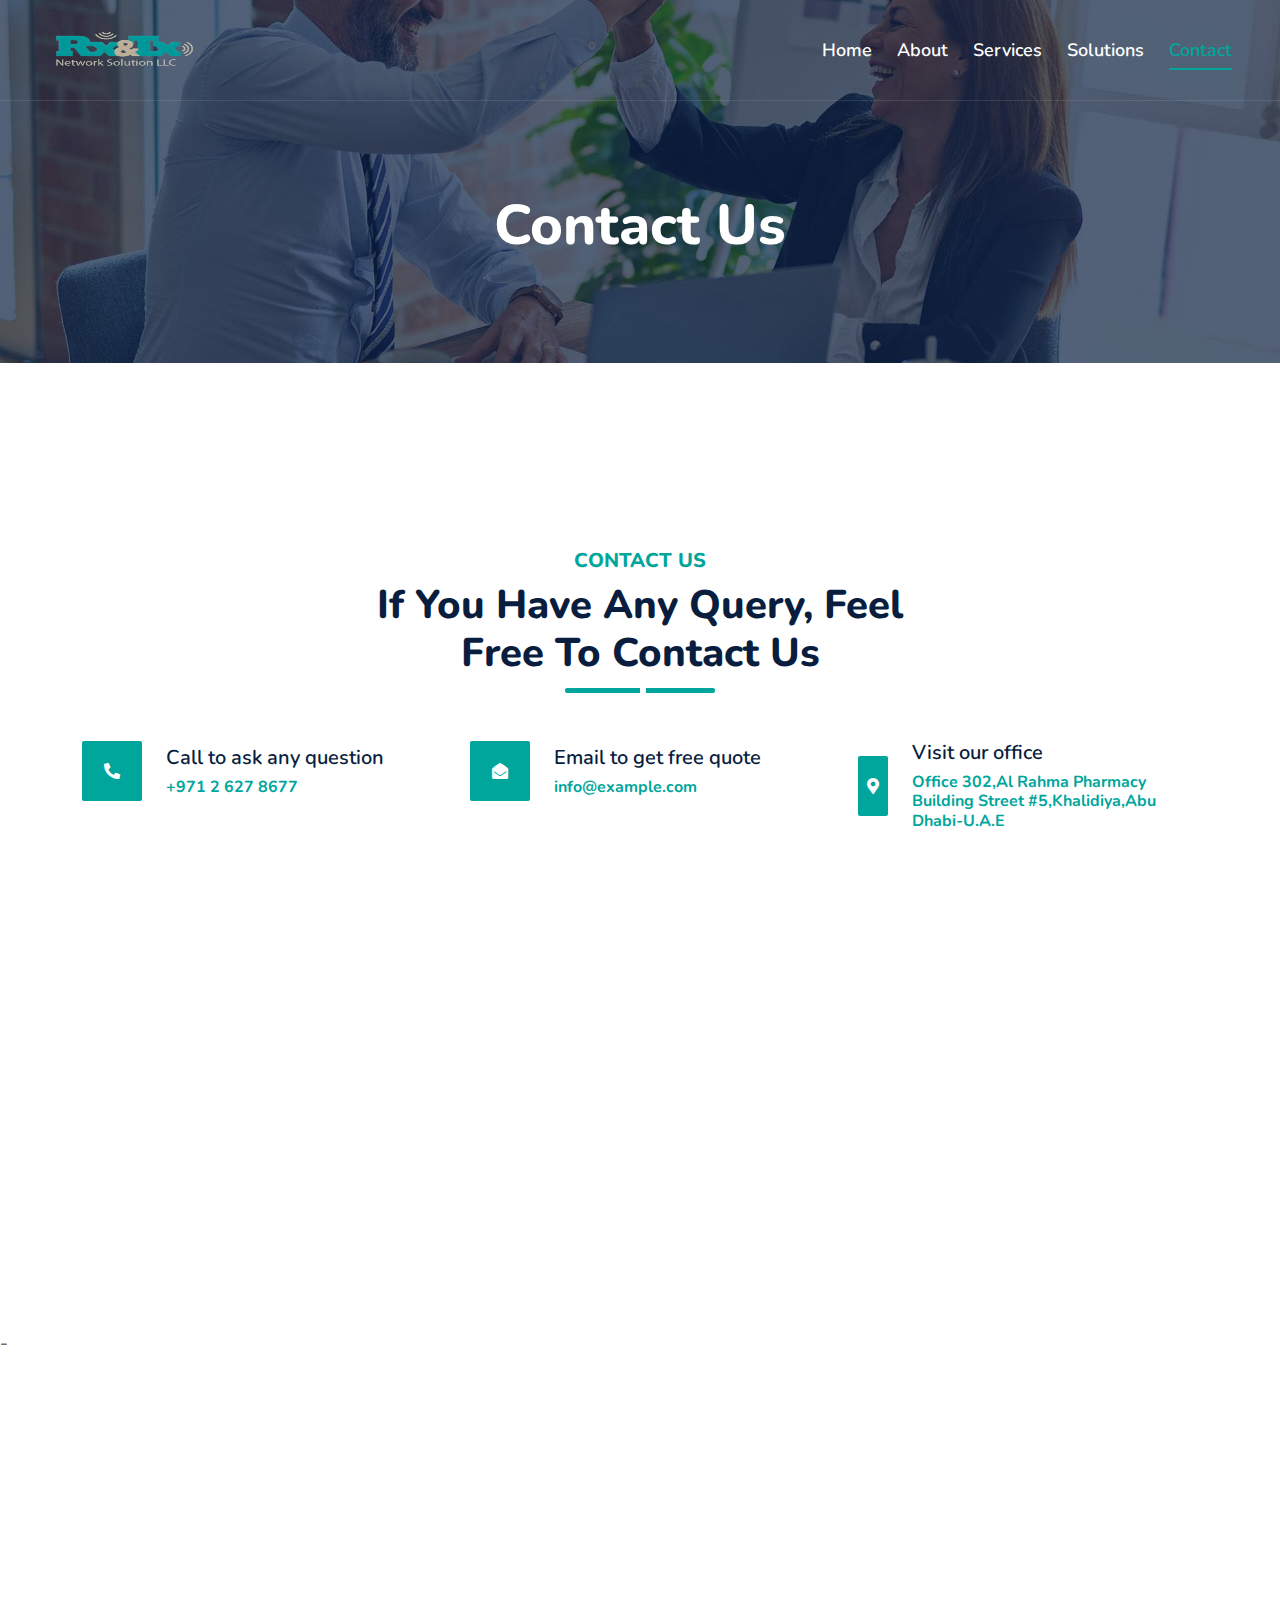
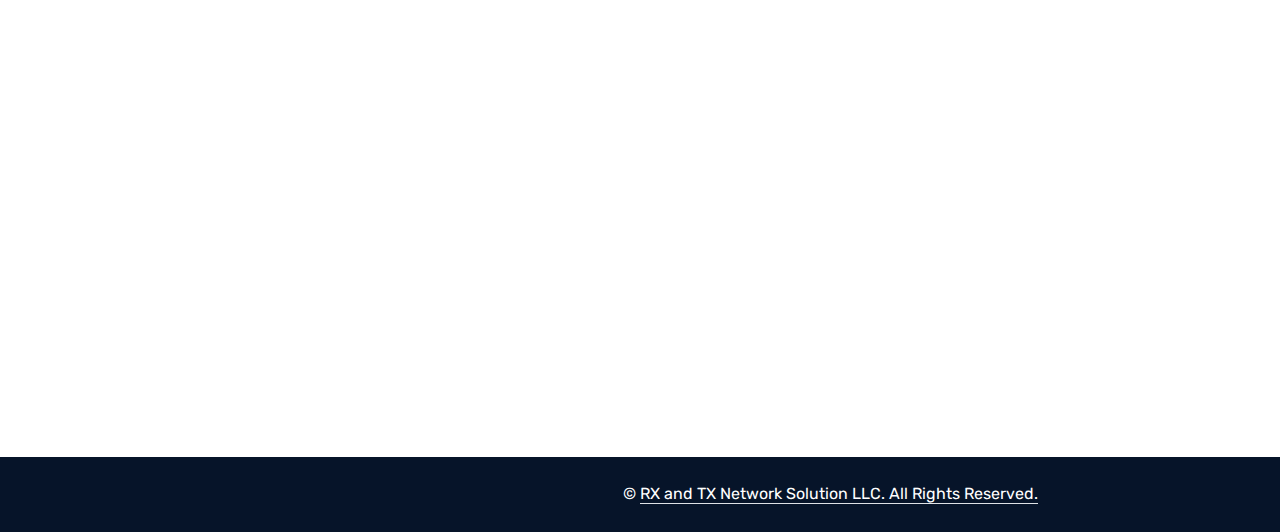
<file: contact.html>
<!DOCTYPE html>
<html lang="en">

<head>
    <meta charset="utf-8">
    <title>Rx&tx</title>
    <meta content="width=device-width, initial-scale=1.0" name="viewport">
    <meta content="Free HTML Templates" name="keywords">
    <meta content="Free HTML Templates" name="description">

    <!-- Favicon -->
    <link href="img/favicon.png" rel="icon">

    <!-- Google Web Fonts -->
    <link rel="preconnect" href="https://fonts.googleapis.com">
    <link rel="preconnect" href="https://fonts.gstatic.com" crossorigin>
    <link href="https://fonts.googleapis.com/css2?family=Nunito:wght@400;600;700;800&family=Rubik:wght@400;500;600;700&display=swap" rel="stylesheet">

    <!-- Icon Font Stylesheet -->
    <link href="https://cdnjs.cloudflare.com/ajax/libs/font-awesome/5.10.0/css/all.min.css" rel="stylesheet">
    <link href="https://cdn.jsdelivr.net/npm/bootstrap-icons@1.4.1/font/bootstrap-icons.css" rel="stylesheet">

    <!-- Libraries Stylesheet -->
    <link href="lib/owlcarousel/assets/owl.carousel.min.css" rel="stylesheet">
    <link href="lib/animate/animate.min.css" rel="stylesheet">

    <!-- Customized Bootstrap Stylesheet -->
    <link href="css/bootstrap.min.css" rel="stylesheet">

    <!-- Template Stylesheet -->
    <link href="css/style.css" rel="stylesheet">
</head>

<body>
    <!-- Spinner Start -->
    <div id="spinner" class="show bg-white position-fixed translate-middle w-100 vh-100 top-50 start-50 d-flex align-items-center justify-content-center">
        <div class="spinner"></div>
    </div>
    <!-- Spinner End -->


    <!-- Topbar Start -->
    <!-- <div class="container-fluid bg-dark px-5 d-none d-lg-block">
        <div class="row gx-0">
            <div class="col-lg-8 text-center text-lg-start mb-2 mb-lg-0">
                <div class="d-inline-flex align-items-center" style="height: 45px;">
                    <small class="me-3 text-light"><i class="fa fa-map-marker-alt me-2"></i>123 Street, New York, USA</small>
                    <small class="me-3 text-light"><i class="fa fa-phone-alt me-2"></i>+012 345 6789</small>
                    <small class="text-light"><i class="fa fa-envelope-open me-2"></i>info@example.com</small>
                </div>
            </div>
            <div class="col-lg-4 text-center text-lg-end">
                <div class="d-inline-flex align-items-center" style="height: 45px;">
                    <a class="btn btn-sm btn-outline-light btn-sm-square rounded-circle me-2" href=""><i class="fab fa-twitter fw-normal"></i></a>
                    <a class="btn btn-sm btn-outline-light btn-sm-square rounded-circle me-2" href=""><i class="fab fa-facebook-f fw-normal"></i></a>
                    <a class="btn btn-sm btn-outline-light btn-sm-square rounded-circle me-2" href=""><i class="fab fa-linkedin-in fw-normal"></i></a>
                    <a class="btn btn-sm btn-outline-light btn-sm-square rounded-circle me-2" href=""><i class="fab fa-instagram fw-normal"></i></a>
                    <a class="btn btn-sm btn-outline-light btn-sm-square rounded-circle" href=""><i class="fab fa-youtube fw-normal"></i></a>
                </div>
            </div>
        </div>
    </div> -->
    <!-- Topbar End -->


    <!-- Navbar Start -->
    <div class="container-fluid position-relative p-0">
        <nav class="navbar navbar-expand-lg navbar-dark px-5 py-3 py-lg-0">
            <a href="index.html" class="navbar-brand p-0">
                <!-- <h1 class="m-0"><i class="fa fa-user-tie me-2"></i>Startup</h1> -->
                <img src="./img/logo12-removebg-preview.png" height="100px" width="150px"> </a>

            </a>
            <button class="navbar-toggler" type="button" data-bs-toggle="collapse" data-bs-target="#navbarCollapse">
                <span class="fa fa-bars"></span>
            </button>
            <div class="collapse navbar-collapse" id="navbarCollapse">
                <div class="navbar-nav ms-auto py-0">
                    <a href="index.html" class="nav-item nav-link">Home</a>
                    <a href="about.html" class="nav-item nav-link">About</a>
                    <a href="service.html" class="nav-item nav-link">Services</a>
                    <a href="solution.html" class="nav-item nav-link">Solutions</a>

                    <!-- <div class="nav-item dropdown">
                        <a href="#" class="nav-link dropdown-toggle" data-bs-toggle="dropdown">Blog</a>
                        <div class="dropdown-menu m-0">
                            <a href="blog.html" class="dropdown-item">Blog Grid</a>
                            <a href="detail.html" class="dropdown-item">Blog Detail</a>
                        </div>
                    </div> -->
                    <!-- <div class="nav-item dropdown">
                        <a href="#" class="nav-link dropdown-toggle" data-bs-toggle="dropdown">Pages</a>
                        <div class="dropdown-menu m-0">
                            <a href="price.html" class="dropdown-item">Pricing Plan</a>
                            <a href="feature.html" class="dropdown-item">Our features</a>
                            <a href="team.html" class="dropdown-item">Team Members</a>
                            <a href="testimonial.html" class="dropdown-item">Testimonial</a>
                            <a href="quote.html" class="dropdown-item">Free Quote</a>
                        </div>
                    </div> -->
                    <a href="contact.html" class="nav-item nav-link active">Contact</a>
                </div>
                <!-- <butaton type="button" class="btn text-primary ms-3" data-bs-toggle="modal" data-bs-target="#searchModal"><i class="fa fa-search"></i></butaton> -->
                <!-- <a href="https://htmlcodex.com/startup-company-website-template" class="btn btn-primary py-2 px-4 ms-3">Download Pro Version</a> -->
            </div>
        </nav>

        <div class="container-fluid bg-primary py-5 bg-header" style="margin-bottom: 90px;">
            <div class="row py-5">
                <div class="col-12 pt-lg-5 mt-lg-5 text-center">
                    <h1 class="display-4 text-white animated zoomIn">Contact Us</h1>
                    <!-- <a href="" class="h5 text-white">Home</a>
                    <i class="far fa-circle text-white px-2"></i>
                    <a href="" class="h5 text-white">Contact</a> -->
                </div>
            </div>
        </div>
    </div>
    <!-- Navbar End -->


    <!-- Full Screen Search Start -->
    <div class="modal fade" id="searchModal" tabindex="-1">
        <div class="modal-dialog modal-fullscreen">
            <div class="modal-content" style="background: rgba(9, 30, 62, .7);">
                <div class="modal-header border-0">
                    <button type="button" class="btn bg-white btn-close" data-bs-dismiss="modal" aria-label="Close"></button>
                </div>
                <div class="modal-body d-flex align-items-center justify-content-center">
                    <div class="input-group" style="max-width: 600px;">
                        <input type="text" class="form-control bg-transparent border-primary p-3" placeholder="Type search keyword">
                        <button class="btn btn-primary px-4"><i class="bi bi-search"></i></button>
                    </div>
                </div>
            </div>
        </div>
    </div>
    <!-- Full Screen Search End -->


    <!-- Contact Start -->
    <div class="container-fluid py-5 wow fadeInUp" data-wow-delay="0.1s">
        <div class="container py-5">
            <div class="section-title text-center position-relative pb-3 mb-5 mx-auto" style="max-width: 600px;">
                <h5 class="fw-bold  text-uppercase" style=" color: #00a69c;">Contact Us</h5>
                <h1 class="mb-0">If You Have Any Query, Feel Free To Contact Us</h1>
            </div>
            <div class="row g-5 mb-5">
                <div class="col-lg-4">
                    <div class="d-flex align-items-center wow fadeIn" data-wow-delay="0.1s">
                        <div class=" d-flex align-items-center justify-content-center rounded" style="width: 60px; height: 60px;background-color: #00a69c;color: white;">
                            <i class="fa fa-phone-alt text-white"></i>
                        </div>
                        <div class="ps-4">
                            <h5 class="mb-2">Call to ask any question</h5>
                            <h4 class=" mb-0" style="color: #00a69c; font-size: medium;">+971 2 627 8677</h4>
                        </div>
                    </div>
                </div>
                <div class="col-lg-4">
                    <div class="d-flex align-items-center wow fadeIn" data-wow-delay="0.4s">
                        <div class=" d-flex align-items-center justify-content-center rounded" style="width: 60px; height: 60px;background-color: #00a69c;color: white;">
                            <i class="fa fa-envelope-open text-white"></i>
                        </div>
                        <div class="ps-4">
                            <h5 class="mb-2">Email to get free quote</h5>
                            <h4 class=" mb-0" style="color: #00a69c;font-size: medium;">info@example.com</h4>
                        </div>
                    </div>
                </div>
                <div class="col-lg-4">
                    <div class="d-flex align-items-center wow fadeIn" data-wow-delay="0.8s">
                        <div class=" d-flex align-items-center justify-content-center rounded" style="width: 60px; height: 60px; background-color: #00a69c;color: white;">
                            <i class="fa fa-map-marker-alt text-white"></i>
                        </div>
                        <div class="ps-4">
                            <h5 class="mb-2">Visit our office</h5>
                            <h4 class=" mb-0" style="color: #00a69c; font-size: medium;">Office 302,Al Rahma Pharmacy Building Street #5,Khalidiya,Abu Dhabi-U.A.E</h4>
                        </div>
                    </div>
                </div>
            </div>
            <div class="row g-5">
                <!-- <div class="col-lg-6 wow slideInUp" data-wow-delay="0.3s">
                    <form>
                        <div class="row g-3">
                            <div class="col-md-6">
                                <input type="text" class="form-control border-0 bg-light px-4" placeholder="Your Name" style="height: 55px;">
                            </div>
                            <div class="col-md-6">
                                <input type="email" class="form-control border-0 bg-light px-4" placeholder="Your Email" style="height: 55px;">
                            </div>
                            <div class="col-12">
                                <input type="text" class="form-control border-0 bg-light px-4" placeholder="Subject" style="height: 55px;">
                            </div>
                            <div class="col-12">
                                <textarea class="form-control border-0 bg-light px-4 py-3" rows="4" placeholder="Message"></textarea>
                            </div>
                            <div class="col-12">
                                <button class="btn btn-primary w-100 py-3" type="submit">Send Message</button>
                            </div>
                        </div>
                    </form>
                </div> -->
                <div class="col-lg-12 wow slideInUp" data-wow-delay="0.6s">
                    <iframe class="position-relative rounded w-100 h-100" src="https://www.google.com/maps/embed?pb=!1m18!1m12!1m3!1d3652.745858018222!2d54.34515171502083!3d24.458656366920395!2m3!1f0!2f0!3f0!3m2!1i1024!2i768!4f13.1!3m3!1m2!1s0x3e5e67475b4d91a9%3A0x4b63c9093d601c0c!2sOffice%20302%2C%20Al%20Rahma%20Pharmacy%20Building%2C%20Street%20%235%2C%20Khalidiya%2C%20Abu%20Dhabi%2C%20UAE!5e0!3m2!1sen!2sbd!4v1603794290143!5m2!1sen!2sbd"
                        frameborder="0" style="min-height: 350px; border:0; width: 100%;" allowfullscreen="" aria-hidden="false" tabindex="0"></iframe>



                </div>
            </div>
        </div>
    </div>
    <!-- Contact End -->


    <!-- Vendor Start -->
    -
    <div class="container-fluid py-5 wow fadeInUp " data-wow-delay="0.1s ">
        <div class="container py-5 mb-5 ">
            <div class="bg-white ">
                <div class="owl-carousel vendor-carousel ">
                    <img src="img/micro.png " alt=" ">
                    <img src="img/sophos.png " alt=" ">
                    <img src="img/vendor-3.jpg " alt=" ">
                    <img src="img/hp.png " alt=" ">
                    <img src="img/linux.png " alt=" ">
                    <img src="img/sonic.png " alt=" ">
                    <img src="img/dlink.png " alt=" ">
                    <img src="img/net.png " alt=" ">
                    <img src="img/dell.png " alt=" ">
                    <img src="img/hik.png " alt=" ">
                    <img src="img/bosh.png " alt=" ">
                    <img src="img/avaya.png " alt=" ">
                    <img src="img/ricoh.png " alt=" ">
                    <img src="img/grand.png " alt=" ">
                    <img src="img/linksys.png " alt=" ">
                    <img src="img/cis.png" alt=" ">






                </div>
            </div>
        </div>
    </div>
    <!-- Vendor End -->


    <!-- Footer Start -->
    <div class="container-fluid bg-dark text-light mt-5 wow fadeInUp" data-wow-delay="0.1s">
        <div class="container">
            <div class="row gx-5">
                <!-- <div class="col-lg-4 col-md-6 footer-about">
                    <div class="d-flex flex-column align-items-center justify-content-center text-center h-100 bg-primary p-4">
                        <a href="index.html" class="navbar-brand">
                            <h1 class="m-0 text-white"><i class="fa fa-user-tie me-2"></i>Startup</h1>
                        </a>
                        <p class="mt-3 mb-4">Lorem diam sit erat dolor elitr et, diam lorem justo amet clita stet eos sit. Elitr dolor duo lorem, elitr clita ipsum sea. Diam amet erat lorem stet eos. Diam amet et kasd eos duo.</p>
                        <form action="">
                            <div class="input-group">
                                <input type="text" class="form-control border-white p-3" placeholder="Your Email">
                                <button class="btn btn-dark">Sign Up</button>
                            </div>
                        </form>
                    </div>
                </div> -->
                <div class="col-lg-12 col-md-6">
                    <div class="row gx-5">
                        <div class="col-lg-6 col-md-12 pt-5 mb-5">
                            <div class="section-title section-title-sm position-relative pb-3 mb-4">
                                <h3 class="text-light mb-0">Get In Touch</h3>
                            </div>
                            <div class="d-flex mb-2">
                                <i class="bi bi-geo-alt  me-2" style="color: #00a69c;"></i>
                                <p class="mb-0">Office 302,Al Rahma Pharmacy Building Street #5,Khalidiya,Abu Dhabi-U.A.E</p>
                            </div>
                            <div class="d-flex mb-2">
                                <i class="bi bi-envelope-open  me-2" style="color: #00a69c;"></i>
                                <p class="mb-0">info@example.com</p>
                            </div>
                            <div class="d-flex mb-2">
                                <i class="bi bi-telephone  me-2" style="color: #00a69c;"></i>
                                <p class="mb-0">+971 2 627 8677,+971 56 662 8275 </p>
                            </div>
                            <div class="d-flex mt-4">
                                <a class="btn  btn-square me-2" href="#" style="background-color: #00a69c; color:white"><i class="fab fa-twitter fw-normal"></i></a>
                                <a class="btn  btn-square me-2" href="#" style="background-color: #00a69c; color:white"><i class="fab fa-facebook-f fw-normal"></i></a>
                                <a class="btn  btn-square me-2" href="#" style="background-color: #00a69c; color:white"><i class="fab fa-linkedin-in fw-normal"></i></a>
                                <a class="btn  btn-square" href="#" style="background-color: #00a69c; color:white"><i class="fab fa-instagram fw-normal"></i></a>
                            </div>
                        </div>
                        <div class="col-lg-6 col-md-12 pt-0 pt-lg-5 mb-5">
                            <div class="section-title section-title-sm position-relative pb-3 mb-4">
                                <h3 class="text-light mb-0">Quick Links</h3>
                            </div>
                            <div class="link-animated d-flex flex-column justify-content-start">
                                <a class="text-light mb-2" href="index.html"><i class="bi bi-arrow-right  me-2" style="color: #00a69c;"></i>Home</a>
                                <a class="text-light mb-2" href="about.html"><i class="bi bi-arrow-right  me-2" style="color: #00a69c;"></i>About Us</a>
                                <a class="text-light mb-2" href="service.html"><i class="bi bi-arrow-right  me-2" style="color: #00a69c;"></i>Our Services</a>
                                <a class="text-light mb-2" href="solution.html"><i class="bi bi-arrow-right  me-2" style="color: #00a69c;"></i>Solutions</a>

                                <a class="text-light" href="contact.html"><i class="bi bi-arrow-right  me-2" style="color: #00a69c;"></i>Contact Us</a>
                            </div>
                        </div>
                        <!-- <div class="col-lg-4 col-md-12 pt-0 pt-lg-5 mb-5">
                            <div class="section-title section-title-sm position-relative pb-3 mb-4">
                                <h3 class="text-light mb-0">Popular Links</h3>
                            </div>
                            <div class="link-animated d-flex flex-column justify-content-start">
                                <a class="text-light mb-2" href="#"><i class="bi bi-arrow-right text-primary me-2"></i>Home</a>
                                <a class="text-light mb-2" href="#"><i class="bi bi-arrow-right text-primary me-2"></i>About Us</a>
                                <a class="text-light mb-2" href="#"><i class="bi bi-arrow-right text-primary me-2"></i>Our Services</a>
                                <a class="text-light mb-2" href="#"><i class="bi bi-arrow-right text-primary me-2"></i>Meet The Team</a>
                                <a class="text-light mb-2" href="#"><i class="bi bi-arrow-right text-primary me-2"></i>Latest Blog</a>
                                <a class="text-light" href="#"><i class="bi bi-arrow-right text-primary me-2"></i>Contact Us</a>
                            </div>
                        </div> -->
                    </div>
                </div>
            </div>
        </div>
    </div>
    <div class="container-fluid text-white" style="background: #061429;">
        <div class="container text-center">
            <div class="row justify-content-end">
                <div class="col-lg-8 col-md-6">
                    <div class="d-flex align-items-center justify-content-center" style="height: 75px;">
                        <p class="mb-0">&copy; <a class="text-white border-bottom" href="#">RX and TX Network Solution LLC. All Rights Reserved.</a>

                            <!--/*** This template is free as long as you keep the footer author’s credit link/attribution link/backlink. If you'd like to use the template without the footer author’s credit link/attribution link/backlink, you can purchase the Credit Removal License from "https://htmlcodex.com/credit-removal". Thank you for your support. ***/-->
                    </div>
                </div>
            </div>
        </div>
    </div>
    <!-- Footer End -->


    <!-- Back to Top -->
    <a href="#" class="btn btn-lg  btn-lg-square rounded back-to-top" style="background-color: #00a69c; color: white;"><i class="bi bi-arrow-up"></i></a>


    <!-- JavaScript Libraries -->
    <script src="https://code.jquery.com/jquery-3.4.1.min.js"></script>
    <script src="https://cdn.jsdelivr.net/npm/bootstrap@5.0.0/dist/js/bootstrap.bundle.min.js"></script>
    <script src="lib/wow/wow.min.js"></script>
    <script src="lib/easing/easing.min.js"></script>
    <script src="lib/waypoints/waypoints.min.js"></script>
    <script src="lib/counterup/counterup.min.js"></script>
    <script src="lib/owlcarousel/owl.carousel.min.js"></script>

    <!-- Template Javascript -->
    <script src="js/main.js"></script>
</body>

</html>
</file>
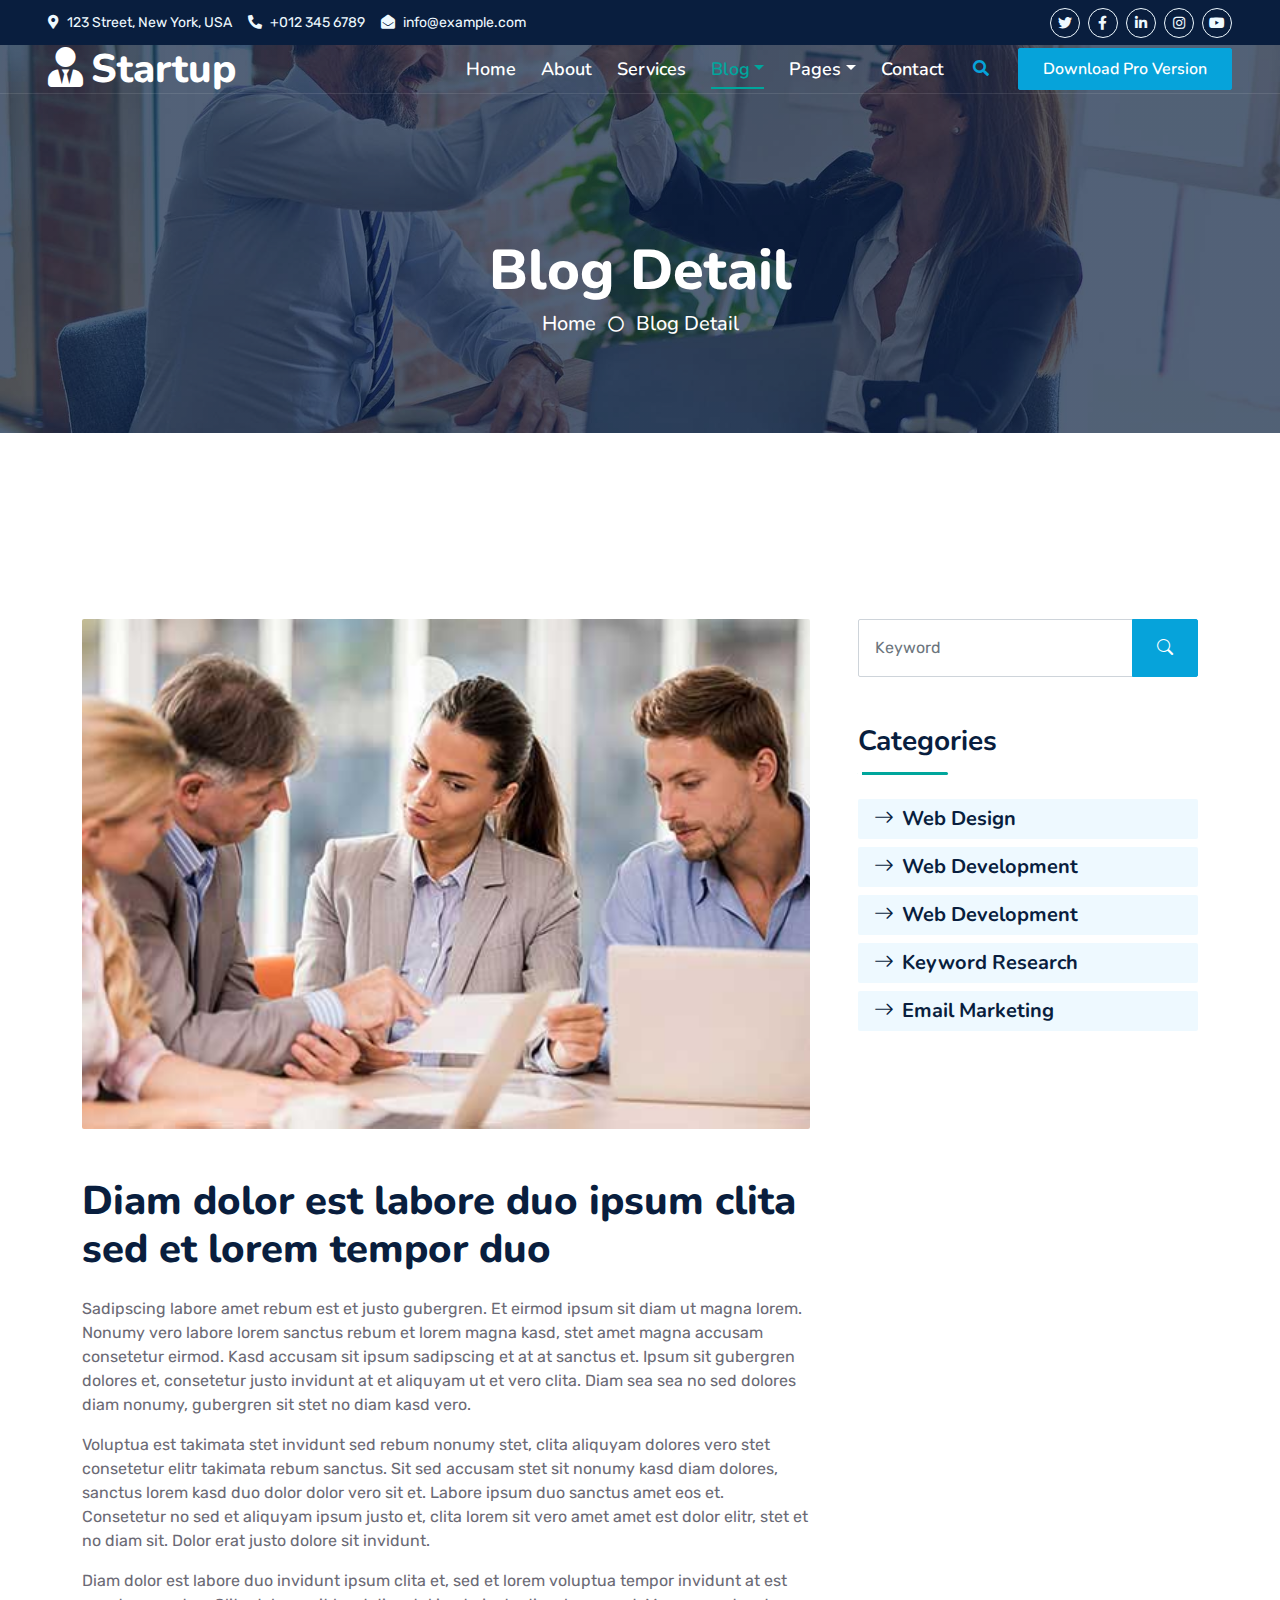
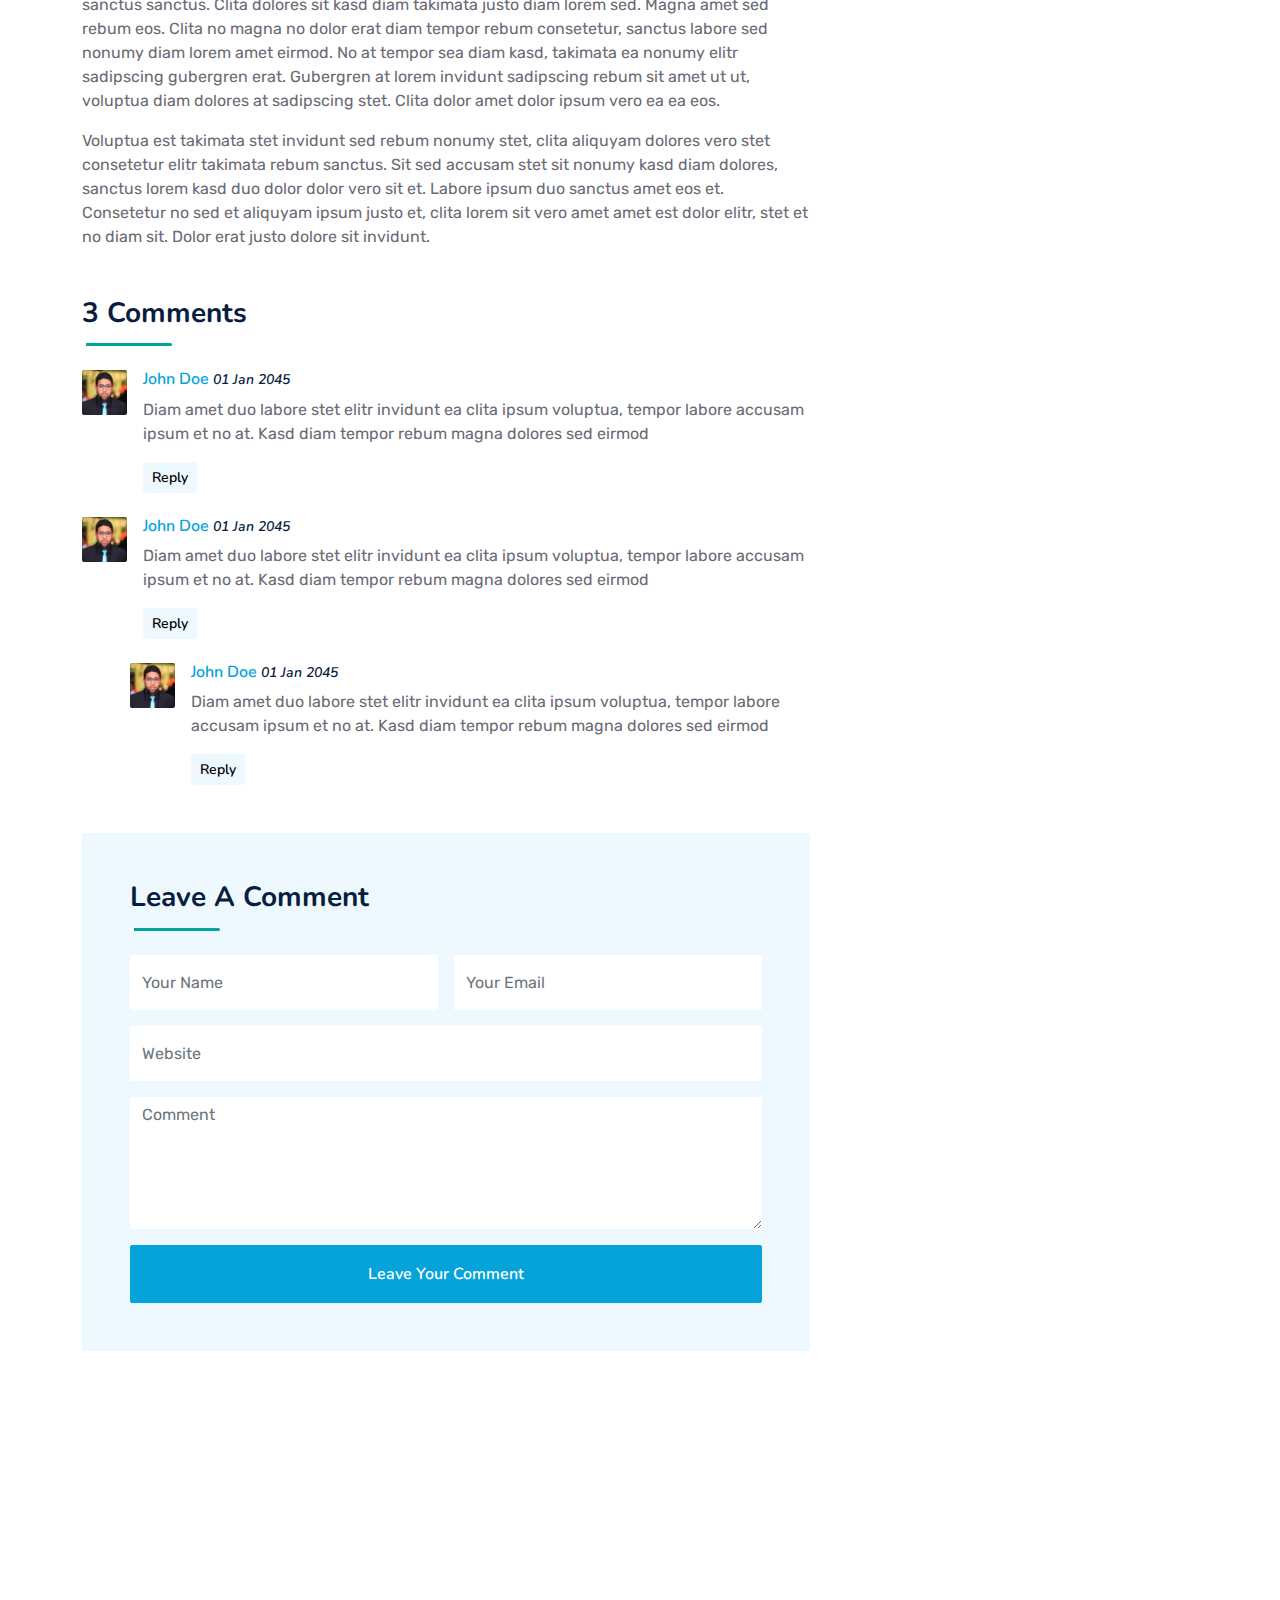
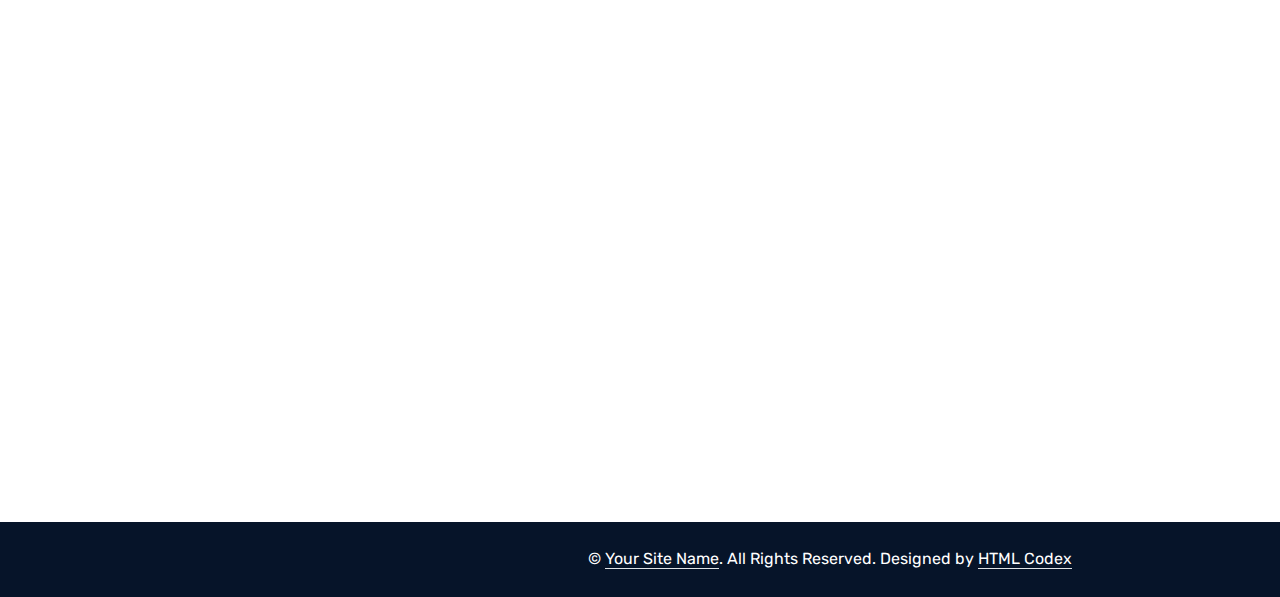
<file: detail.html>
<!DOCTYPE html>
<html lang="en">

<head>
    <meta charset="utf-8">
    <title>Startup - Startup Website Template</title>
    <meta content="width=device-width, initial-scale=1.0" name="viewport">
    <meta content="Free HTML Templates" name="keywords">
    <meta content="Free HTML Templates" name="description">

    <!-- Favicon -->
    <link href="img/favicon.ico" rel="icon">

    <!-- Google Web Fonts -->
    <link rel="preconnect" href="https://fonts.googleapis.com">
    <link rel="preconnect" href="https://fonts.gstatic.com" crossorigin>
    <link href="https://fonts.googleapis.com/css2?family=Nunito:wght@400;600;700;800&family=Rubik:wght@400;500;600;700&display=swap" rel="stylesheet">

    <!-- Icon Font Stylesheet -->
    <link href="https://cdnjs.cloudflare.com/ajax/libs/font-awesome/5.10.0/css/all.min.css" rel="stylesheet">
    <link href="https://cdn.jsdelivr.net/npm/bootstrap-icons@1.4.1/font/bootstrap-icons.css" rel="stylesheet">

    <!-- Libraries Stylesheet -->
    <link href="lib/owlcarousel/assets/owl.carousel.min.css" rel="stylesheet">
    <link href="lib/animate/animate.min.css" rel="stylesheet">

    <!-- Customized Bootstrap Stylesheet -->
    <link href="css/bootstrap.min.css" rel="stylesheet">

    <!-- Template Stylesheet -->
    <link href="css/style.css" rel="stylesheet">
</head>

<body>
    <!-- Spinner Start -->
    <div id="spinner" class="show bg-white position-fixed translate-middle w-100 vh-100 top-50 start-50 d-flex align-items-center justify-content-center">
        <div class="spinner"></div>
    </div>
    <!-- Spinner End -->


    <!-- Topbar Start -->
    <div class="container-fluid bg-dark px-5 d-none d-lg-block">
        <div class="row gx-0">
            <div class="col-lg-8 text-center text-lg-start mb-2 mb-lg-0">
                <div class="d-inline-flex align-items-center" style="height: 45px;">
                    <small class="me-3 text-light"><i class="fa fa-map-marker-alt me-2"></i>123 Street, New York, USA</small>
                    <small class="me-3 text-light"><i class="fa fa-phone-alt me-2"></i>+012 345 6789</small>
                    <small class="text-light"><i class="fa fa-envelope-open me-2"></i>info@example.com</small>
                </div>
            </div>
            <div class="col-lg-4 text-center text-lg-end">
                <div class="d-inline-flex align-items-center" style="height: 45px;">
                    <a class="btn btn-sm btn-outline-light btn-sm-square rounded-circle me-2" href=""><i class="fab fa-twitter fw-normal"></i></a>
                    <a class="btn btn-sm btn-outline-light btn-sm-square rounded-circle me-2" href=""><i class="fab fa-facebook-f fw-normal"></i></a>
                    <a class="btn btn-sm btn-outline-light btn-sm-square rounded-circle me-2" href=""><i class="fab fa-linkedin-in fw-normal"></i></a>
                    <a class="btn btn-sm btn-outline-light btn-sm-square rounded-circle me-2" href=""><i class="fab fa-instagram fw-normal"></i></a>
                    <a class="btn btn-sm btn-outline-light btn-sm-square rounded-circle" href=""><i class="fab fa-youtube fw-normal"></i></a>
                </div>
            </div>
        </div>
    </div>
    <!-- Topbar End -->


    <!-- Navbar Start -->
    <div class="container-fluid position-relative p-0">
        <nav class="navbar navbar-expand-lg navbar-dark px-5 py-3 py-lg-0">
            <a href="index.html" class="navbar-brand p-0">
                <h1 class="m-0"><i class="fa fa-user-tie me-2"></i>Startup</h1>
            </a>
            <button class="navbar-toggler" type="button" data-bs-toggle="collapse" data-bs-target="#navbarCollapse">
                <span class="fa fa-bars"></span>
            </button>
            <div class="collapse navbar-collapse" id="navbarCollapse">
                <div class="navbar-nav ms-auto py-0">
                    <a href="index.html" class="nav-item nav-link">Home</a>
                    <a href="about.html" class="nav-item nav-link">About</a>
                    <a href="service.html" class="nav-item nav-link">Services</a>
                    <div class="nav-item dropdown">
                        <a href="#" class="nav-link dropdown-toggle active" data-bs-toggle="dropdown">Blog</a>
                        <div class="dropdown-menu m-0">
                            <a href="blog.html" class="dropdown-item">Blog Grid</a>
                            <a href="detail.html" class="dropdown-item active">Blog Detail</a>
                        </div>
                    </div>
                    <div class="nav-item dropdown">
                        <a href="#" class="nav-link dropdown-toggle" data-bs-toggle="dropdown">Pages</a>
                        <div class="dropdown-menu m-0">
                            <a href="price.html" class="dropdown-item">Pricing Plan</a>
                            <a href="feature.html" class="dropdown-item">Our features</a>
                            <a href="team.html" class="dropdown-item">Team Members</a>
                            <a href="testimonial.html" class="dropdown-item">Testimonial</a>
                            <a href="quote.html" class="dropdown-item">Free Quote</a>
                        </div>
                    </div>
                    <a href="contact.html" class="nav-item nav-link">Contact</a>
                </div>
                <butaton type="button" class="btn text-primary ms-3" data-bs-toggle="modal" data-bs-target="#searchModal"><i class="fa fa-search"></i></butaton>
                <a href="https://htmlcodex.com/startup-company-website-template" class="btn btn-primary py-2 px-4 ms-3">Download Pro Version</a>
            </div>
        </nav>

        <div class="container-fluid bg-primary py-5 bg-header" style="margin-bottom: 90px;">
            <div class="row py-5">
                <div class="col-12 pt-lg-5 mt-lg-5 text-center">
                    <h1 class="display-4 text-white animated zoomIn">Blog Detail</h1>
                    <a href="" class="h5 text-white">Home</a>
                    <i class="far fa-circle text-white px-2"></i>
                    <a href="" class="h5 text-white">Blog Detail</a>
                </div>
            </div>
        </div>
    </div>
    <!-- Navbar End -->


    <!-- Full Screen Search Start -->
    <div class="modal fade" id="searchModal" tabindex="-1">
        <div class="modal-dialog modal-fullscreen">
            <div class="modal-content" style="background: rgba(9, 30, 62, .7);">
                <div class="modal-header border-0">
                    <button type="button" class="btn bg-white btn-close" data-bs-dismiss="modal" aria-label="Close"></button>
                </div>
                <div class="modal-body d-flex align-items-center justify-content-center">
                    <div class="input-group" style="max-width: 600px;">
                        <input type="text" class="form-control bg-transparent border-primary p-3" placeholder="Type search keyword">
                        <button class="btn btn-primary px-4"><i class="bi bi-search"></i></button>
                    </div>
                </div>
            </div>
        </div>
    </div>
    <!-- Full Screen Search End -->


    <!-- Blog Start -->
    <div class="container-fluid py-5 wow fadeInUp" data-wow-delay="0.1s">
        <div class="container py-5">
            <div class="row g-5">
                <div class="col-lg-8">
                    <!-- Blog Detail Start -->
                    <div class="mb-5">
                        <img class="img-fluid w-100 rounded mb-5" src="img/blog-1.jpg" alt="">
                        <h1 class="mb-4">Diam dolor est labore duo ipsum clita sed et lorem tempor duo</h1>
                        <p>Sadipscing labore amet rebum est et justo gubergren. Et eirmod ipsum sit diam ut
                            magna lorem. Nonumy vero labore lorem sanctus rebum et lorem magna kasd, stet
                            amet magna accusam consetetur eirmod. Kasd accusam sit ipsum sadipscing et at at
                            sanctus et. Ipsum sit gubergren dolores et, consetetur justo invidunt at et
                            aliquyam ut et vero clita. Diam sea sea no sed dolores diam nonumy, gubergren
                            sit stet no diam kasd vero.</p>
                        <p>Voluptua est takimata stet invidunt sed rebum nonumy stet, clita aliquyam dolores
                            vero stet consetetur elitr takimata rebum sanctus. Sit sed accusam stet sit
                            nonumy kasd diam dolores, sanctus lorem kasd duo dolor dolor vero sit et. Labore
                            ipsum duo sanctus amet eos et. Consetetur no sed et aliquyam ipsum justo et,
                            clita lorem sit vero amet amet est dolor elitr, stet et no diam sit. Dolor erat
                            justo dolore sit invidunt.</p>
                        <p>Diam dolor est labore duo invidunt ipsum clita et, sed et lorem voluptua tempor
                            invidunt at est sanctus sanctus. Clita dolores sit kasd diam takimata justo diam
                            lorem sed. Magna amet sed rebum eos. Clita no magna no dolor erat diam tempor
                            rebum consetetur, sanctus labore sed nonumy diam lorem amet eirmod. No at tempor
                            sea diam kasd, takimata ea nonumy elitr sadipscing gubergren erat. Gubergren at
                            lorem invidunt sadipscing rebum sit amet ut ut, voluptua diam dolores at
                            sadipscing stet. Clita dolor amet dolor ipsum vero ea ea eos.</p>
                        <p>Voluptua est takimata stet invidunt sed rebum nonumy stet, clita aliquyam dolores
                            vero stet consetetur elitr takimata rebum sanctus. Sit sed accusam stet sit
                            nonumy kasd diam dolores, sanctus lorem kasd duo dolor dolor vero sit et. Labore
                            ipsum duo sanctus amet eos et. Consetetur no sed et aliquyam ipsum justo et,
                            clita lorem sit vero amet amet est dolor elitr, stet et no diam sit. Dolor erat
                            justo dolore sit invidunt.</p>
                    </div>
                    <!-- Blog Detail End -->
    
                    <!-- Comment List Start -->
                    <div class="mb-5">
                        <div class="section-title section-title-sm position-relative pb-3 mb-4">
                            <h3 class="mb-0">3 Comments</h3>
                        </div>
                        <div class="d-flex mb-4">
                            <img src="img/user.jpg" class="img-fluid rounded" style="width: 45px; height: 45px;">
                            <div class="ps-3">
                                <h6><a href="">John Doe</a> <small><i>01 Jan 2045</i></small></h6>
                                <p>Diam amet duo labore stet elitr invidunt ea clita ipsum voluptua, tempor labore
                                    accusam ipsum et no at. Kasd diam tempor rebum magna dolores sed eirmod</p>
                                <button class="btn btn-sm btn-light">Reply</button>
                            </div>
                        </div>
                        <div class="d-flex mb-4">
                            <img src="img/user.jpg" class="img-fluid rounded" style="width: 45px; height: 45px;">
                            <div class="ps-3">
                                <h6><a href="">John Doe</a> <small><i>01 Jan 2045</i></small></h6>
                                <p>Diam amet duo labore stet elitr invidunt ea clita ipsum voluptua, tempor labore
                                    accusam ipsum et no at. Kasd diam tempor rebum magna dolores sed eirmod</p>
                                <button class="btn btn-sm btn-light">Reply</button>
                            </div>
                        </div>
                        <div class="d-flex ms-5 mb-4">
                            <img src="img/user.jpg" class="img-fluid rounded" style="width: 45px; height: 45px;">
                            <div class="ps-3">
                                <h6><a href="">John Doe</a> <small><i>01 Jan 2045</i></small></h6>
                                <p>Diam amet duo labore stet elitr invidunt ea clita ipsum voluptua, tempor labore
                                    accusam ipsum et no at. Kasd diam tempor rebum magna dolores sed eirmod</p>
                                <button class="btn btn-sm btn-light">Reply</button>
                            </div>
                        </div>
                    </div>
                    <!-- Comment List End -->
    
                    <!-- Comment Form Start -->
                    <div class="bg-light rounded p-5">
                        <div class="section-title section-title-sm position-relative pb-3 mb-4">
                            <h3 class="mb-0">Leave A Comment</h3>
                        </div>
                        <form>
                            <div class="row g-3">
                                <div class="col-12 col-sm-6">
                                    <input type="text" class="form-control bg-white border-0" placeholder="Your Name" style="height: 55px;">
                                </div>
                                <div class="col-12 col-sm-6">
                                    <input type="email" class="form-control bg-white border-0" placeholder="Your Email" style="height: 55px;">
                                </div>
                                <div class="col-12">
                                    <input type="text" class="form-control bg-white border-0" placeholder="Website" style="height: 55px;">
                                </div>
                                <div class="col-12">
                                    <textarea class="form-control bg-white border-0" rows="5" placeholder="Comment"></textarea>
                                </div>
                                <div class="col-12">
                                    <button class="btn btn-primary w-100 py-3" type="submit">Leave Your Comment</button>
                                </div>
                            </div>
                        </form>
                    </div>
                    <!-- Comment Form End -->
                </div>
    
                <!-- Sidebar Start -->
                <div class="col-lg-4">
                    <!-- Search Form Start -->
                    <div class="mb-5 wow slideInUp" data-wow-delay="0.1s">
                        <div class="input-group">
                            <input type="text" class="form-control p-3" placeholder="Keyword">
                            <button class="btn btn-primary px-4"><i class="bi bi-search"></i></button>
                        </div>
                    </div>
                    <!-- Search Form End -->
    
                    <!-- Category Start -->
                    <div class="mb-5 wow slideInUp" data-wow-delay="0.1s">
                        <div class="section-title section-title-sm position-relative pb-3 mb-4">
                            <h3 class="mb-0">Categories</h3>
                        </div>
                        <div class="link-animated d-flex flex-column justify-content-start">
                            <a class="h5 fw-semi-bold bg-light rounded py-2 px-3 mb-2" href="#"><i class="bi bi-arrow-right me-2"></i>Web Design</a>
                            <a class="h5 fw-semi-bold bg-light rounded py-2 px-3 mb-2" href="#"><i class="bi bi-arrow-right me-2"></i>Web Development</a>
                            <a class="h5 fw-semi-bold bg-light rounded py-2 px-3 mb-2" href="#"><i class="bi bi-arrow-right me-2"></i>Web Development</a>
                            <a class="h5 fw-semi-bold bg-light rounded py-2 px-3 mb-2" href="#"><i class="bi bi-arrow-right me-2"></i>Keyword Research</a>
                            <a class="h5 fw-semi-bold bg-light rounded py-2 px-3 mb-2" href="#"><i class="bi bi-arrow-right me-2"></i>Email Marketing</a>
                        </div>
                    </div>
                    <!-- Category End -->
    
                    <!-- Recent Post Start -->
                    <div class="mb-5 wow slideInUp" data-wow-delay="0.1s">
                        <div class="section-title section-title-sm position-relative pb-3 mb-4">
                            <h3 class="mb-0">Recent Post</h3>
                        </div>
                        <div class="d-flex rounded overflow-hidden mb-3">
                            <img class="img-fluid" src="img/blog-1.jpg" style="width: 100px; height: 100px; object-fit: cover;" alt="">
                            <a href="" class="h5 fw-semi-bold d-flex align-items-center bg-light px-3 mb-0">Lorem ipsum dolor sit amet adipis elit
                            </a>
                        </div>
                        <div class="d-flex rounded overflow-hidden mb-3">
                            <img class="img-fluid" src="img/blog-2.jpg" style="width: 100px; height: 100px; object-fit: cover;" alt="">
                            <a href="" class="h5 fw-semi-bold d-flex align-items-center bg-light px-3 mb-0">Lorem ipsum dolor sit amet adipis elit
                            </a>
                        </div>
                        <div class="d-flex rounded overflow-hidden mb-3">
                            <img class="img-fluid" src="img/blog-3.jpg" style="width: 100px; height: 100px; object-fit: cover;" alt="">
                            <a href="" class="h5 fw-semi-bold d-flex align-items-center bg-light px-3 mb-0">Lorem ipsum dolor sit amet adipis elit
                            </a>
                        </div>
                        <div class="d-flex rounded overflow-hidden mb-3">
                            <img class="img-fluid" src="img/blog-1.jpg" style="width: 100px; height: 100px; object-fit: cover;" alt="">
                            <a href="" class="h5 fw-semi-bold d-flex align-items-center bg-light px-3 mb-0">Lorem ipsum dolor sit amet adipis elit
                            </a>
                        </div>
                        <div class="d-flex rounded overflow-hidden mb-3">
                            <img class="img-fluid" src="img/blog-2.jpg" style="width: 100px; height: 100px; object-fit: cover;" alt="">
                            <a href="" class="h5 fw-semi-bold d-flex align-items-center bg-light px-3 mb-0">Lorem ipsum dolor sit amet adipis elit
                            </a>
                        </div>
                        <div class="d-flex rounded overflow-hidden mb-3">
                            <img class="img-fluid" src="img/blog-3.jpg" style="width: 100px; height: 100px; object-fit: cover;" alt="">
                            <a href="" class="h5 fw-semi-bold d-flex align-items-center bg-light px-3 mb-0">Lorem ipsum dolor sit amet adipis elit
                            </a>
                        </div>
                    </div>
                    <!-- Recent Post End -->
    
                    <!-- Image Start -->
                    <div class="mb-5 wow slideInUp" data-wow-delay="0.1s">
                        <img src="img/blog-1.jpg" alt="" class="img-fluid rounded">
                    </div>
                    <!-- Image End -->
    
                    <!-- Tags Start -->
                    <div class="mb-5 wow slideInUp" data-wow-delay="0.1s">
                        <div class="section-title section-title-sm position-relative pb-3 mb-4">
                            <h3 class="mb-0">Tag Cloud</h3>
                        </div>
                        <div class="d-flex flex-wrap m-n1">
                            <a href="" class="btn btn-light m-1">Design</a>
                            <a href="" class="btn btn-light m-1">Development</a>
                            <a href="" class="btn btn-light m-1">Marketing</a>
                            <a href="" class="btn btn-light m-1">SEO</a>
                            <a href="" class="btn btn-light m-1">Writing</a>
                            <a href="" class="btn btn-light m-1">Consulting</a>
                            <a href="" class="btn btn-light m-1">Design</a>
                            <a href="" class="btn btn-light m-1">Development</a>
                            <a href="" class="btn btn-light m-1">Marketing</a>
                            <a href="" class="btn btn-light m-1">SEO</a>
                            <a href="" class="btn btn-light m-1">Writing</a>
                            <a href="" class="btn btn-light m-1">Consulting</a>
                        </div>
                    </div>
                    <!-- Tags End -->
    
                    <!-- Plain Text Start -->
                    <div class="wow slideInUp" data-wow-delay="0.1s">
                        <div class="section-title section-title-sm position-relative pb-3 mb-4">
                            <h3 class="mb-0">Plain Text</h3>
                        </div>
                        <div class="bg-light text-center" style="padding: 30px;">
                            <p>Vero sea et accusam justo dolor accusam lorem consetetur, dolores sit amet sit dolor clita kasd justo, diam accusam no sea ut tempor magna takimata, amet sit et diam dolor ipsum amet diam</p>
                            <a href="" class="btn btn-primary py-2 px-4">Read More</a>
                        </div>
                    </div>
                    <!-- Plain Text End -->
                </div>
                <!-- Sidebar End -->
            </div>
        </div>
    </div>
    <!-- Blog End -->


    <!-- Vendor Start -->
    <div class="container-fluid py-5 wow fadeInUp" data-wow-delay="0.1s">
        <div class="container py-5 mb-5">
            <div class="bg-white">
                <div class="owl-carousel vendor-carousel">
                    <img src="img/vendor-1.jpg" alt="">
                    <img src="img/vendor-2.jpg" alt="">
                    <img src="img/vendor-3.jpg" alt="">
                    <img src="img/vendor-4.jpg" alt="">
                    <img src="img/vendor-5.jpg" alt="">
                    <img src="img/vendor-6.jpg" alt="">
                    <img src="img/vendor-7.jpg" alt="">
                    <img src="img/vendor-8.jpg" alt="">
                    <img src="img/vendor-9.jpg" alt="">
                </div>
            </div>
        </div>
    </div>
    <!-- Vendor End -->
    

    <!-- Footer Start -->
    <div class="container-fluid bg-dark text-light mt-5 wow fadeInUp" data-wow-delay="0.1s">
        <div class="container">
            <div class="row gx-5">
                <div class="col-lg-4 col-md-6 footer-about">
                    <div class="d-flex flex-column align-items-center justify-content-center text-center h-100 bg-primary p-4">
                        <a href="index.html" class="navbar-brand">
                            <h1 class="m-0 text-white"><i class="fa fa-user-tie me-2"></i>Startup</h1>
                        </a>
                        <p class="mt-3 mb-4">Lorem diam sit erat dolor elitr et, diam lorem justo amet clita stet eos sit. Elitr dolor duo lorem, elitr clita ipsum sea. Diam amet erat lorem stet eos. Diam amet et kasd eos duo.</p>
                        <form action="">
                            <div class="input-group">
                                <input type="text" class="form-control border-white p-3" placeholder="Your Email">
                                <button class="btn btn-dark">Sign Up</button>
                            </div>
                        </form>
                    </div>
                </div>
                <div class="col-lg-8 col-md-6">
                    <div class="row gx-5">
                        <div class="col-lg-4 col-md-12 pt-5 mb-5">
                            <div class="section-title section-title-sm position-relative pb-3 mb-4">
                                <h3 class="text-light mb-0">Get In Touch</h3>
                            </div>
                            <div class="d-flex mb-2">
                                <i class="bi bi-geo-alt text-primary me-2"></i>
                                <p class="mb-0">123 Street, New York, USA</p>
                            </div>
                            <div class="d-flex mb-2">
                                <i class="bi bi-envelope-open text-primary me-2"></i>
                                <p class="mb-0">info@example.com</p>
                            </div>
                            <div class="d-flex mb-2">
                                <i class="bi bi-telephone text-primary me-2"></i>
                                <p class="mb-0">+012 345 67890</p>
                            </div>
                            <div class="d-flex mt-4">
                                <a class="btn btn-primary btn-square me-2" href="#"><i class="fab fa-twitter fw-normal"></i></a>
                                <a class="btn btn-primary btn-square me-2" href="#"><i class="fab fa-facebook-f fw-normal"></i></a>
                                <a class="btn btn-primary btn-square me-2" href="#"><i class="fab fa-linkedin-in fw-normal"></i></a>
                                <a class="btn btn-primary btn-square" href="#"><i class="fab fa-instagram fw-normal"></i></a>
                            </div>
                        </div>
                        <div class="col-lg-4 col-md-12 pt-0 pt-lg-5 mb-5">
                            <div class="section-title section-title-sm position-relative pb-3 mb-4">
                                <h3 class="text-light mb-0">Quick Links</h3>
                            </div>
                            <div class="link-animated d-flex flex-column justify-content-start">
                                <a class="text-light mb-2" href="#"><i class="bi bi-arrow-right text-primary me-2"></i>Home</a>
                                <a class="text-light mb-2" href="#"><i class="bi bi-arrow-right text-primary me-2"></i>About Us</a>
                                <a class="text-light mb-2" href="#"><i class="bi bi-arrow-right text-primary me-2"></i>Our Services</a>
                                <a class="text-light mb-2" href="#"><i class="bi bi-arrow-right text-primary me-2"></i>Meet The Team</a>
                                <a class="text-light mb-2" href="#"><i class="bi bi-arrow-right text-primary me-2"></i>Latest Blog</a>
                                <a class="text-light" href="#"><i class="bi bi-arrow-right text-primary me-2"></i>Contact Us</a>
                            </div>
                        </div>
                        <div class="col-lg-4 col-md-12 pt-0 pt-lg-5 mb-5">
                            <div class="section-title section-title-sm position-relative pb-3 mb-4">
                                <h3 class="text-light mb-0">Popular Links</h3>
                            </div>
                            <div class="link-animated d-flex flex-column justify-content-start">
                                <a class="text-light mb-2" href="#"><i class="bi bi-arrow-right text-primary me-2"></i>Home</a>
                                <a class="text-light mb-2" href="#"><i class="bi bi-arrow-right text-primary me-2"></i>About Us</a>
                                <a class="text-light mb-2" href="#"><i class="bi bi-arrow-right text-primary me-2"></i>Our Services</a>
                                <a class="text-light mb-2" href="#"><i class="bi bi-arrow-right text-primary me-2"></i>Meet The Team</a>
                                <a class="text-light mb-2" href="#"><i class="bi bi-arrow-right text-primary me-2"></i>Latest Blog</a>
                                <a class="text-light" href="#"><i class="bi bi-arrow-right text-primary me-2"></i>Contact Us</a>
                            </div>
                        </div>
                    </div>
                </div>
            </div>
        </div>
    </div>
    <div class="container-fluid text-white" style="background: #061429;">
        <div class="container text-center">
            <div class="row justify-content-end">
                <div class="col-lg-8 col-md-6">
                    <div class="d-flex align-items-center justify-content-center" style="height: 75px;">
                        <p class="mb-0">&copy; <a class="text-white border-bottom" href="#">Your Site Name</a>. All Rights Reserved. 
						
						<!--/*** This template is free as long as you keep the footer author’s credit link/attribution link/backlink. If you'd like to use the template without the footer author’s credit link/attribution link/backlink, you can purchase the Credit Removal License from "https://htmlcodex.com/credit-removal". Thank you for your support. ***/-->
						Designed by <a class="text-white border-bottom" href="https://htmlcodex.com">HTML Codex</a></p>
                    </div>
                </div>
            </div>
        </div>
    </div>
    <!-- Footer End -->


    <!-- Back to Top -->
    <a href="#" class="btn btn-lg btn-primary btn-lg-square rounded back-to-top"><i class="bi bi-arrow-up"></i></a>


    <!-- JavaScript Libraries -->
    <script src="https://code.jquery.com/jquery-3.4.1.min.js"></script>
    <script src="https://cdn.jsdelivr.net/npm/bootstrap@5.0.0/dist/js/bootstrap.bundle.min.js"></script>
    <script src="lib/wow/wow.min.js"></script>
    <script src="lib/easing/easing.min.js"></script>
    <script src="lib/waypoints/waypoints.min.js"></script>
    <script src="lib/counterup/counterup.min.js"></script>
    <script src="lib/owlcarousel/owl.carousel.min.js"></script>

    <!-- Template Javascript -->
    <script src="js/main.js"></script>
</body>

</html>
</file>
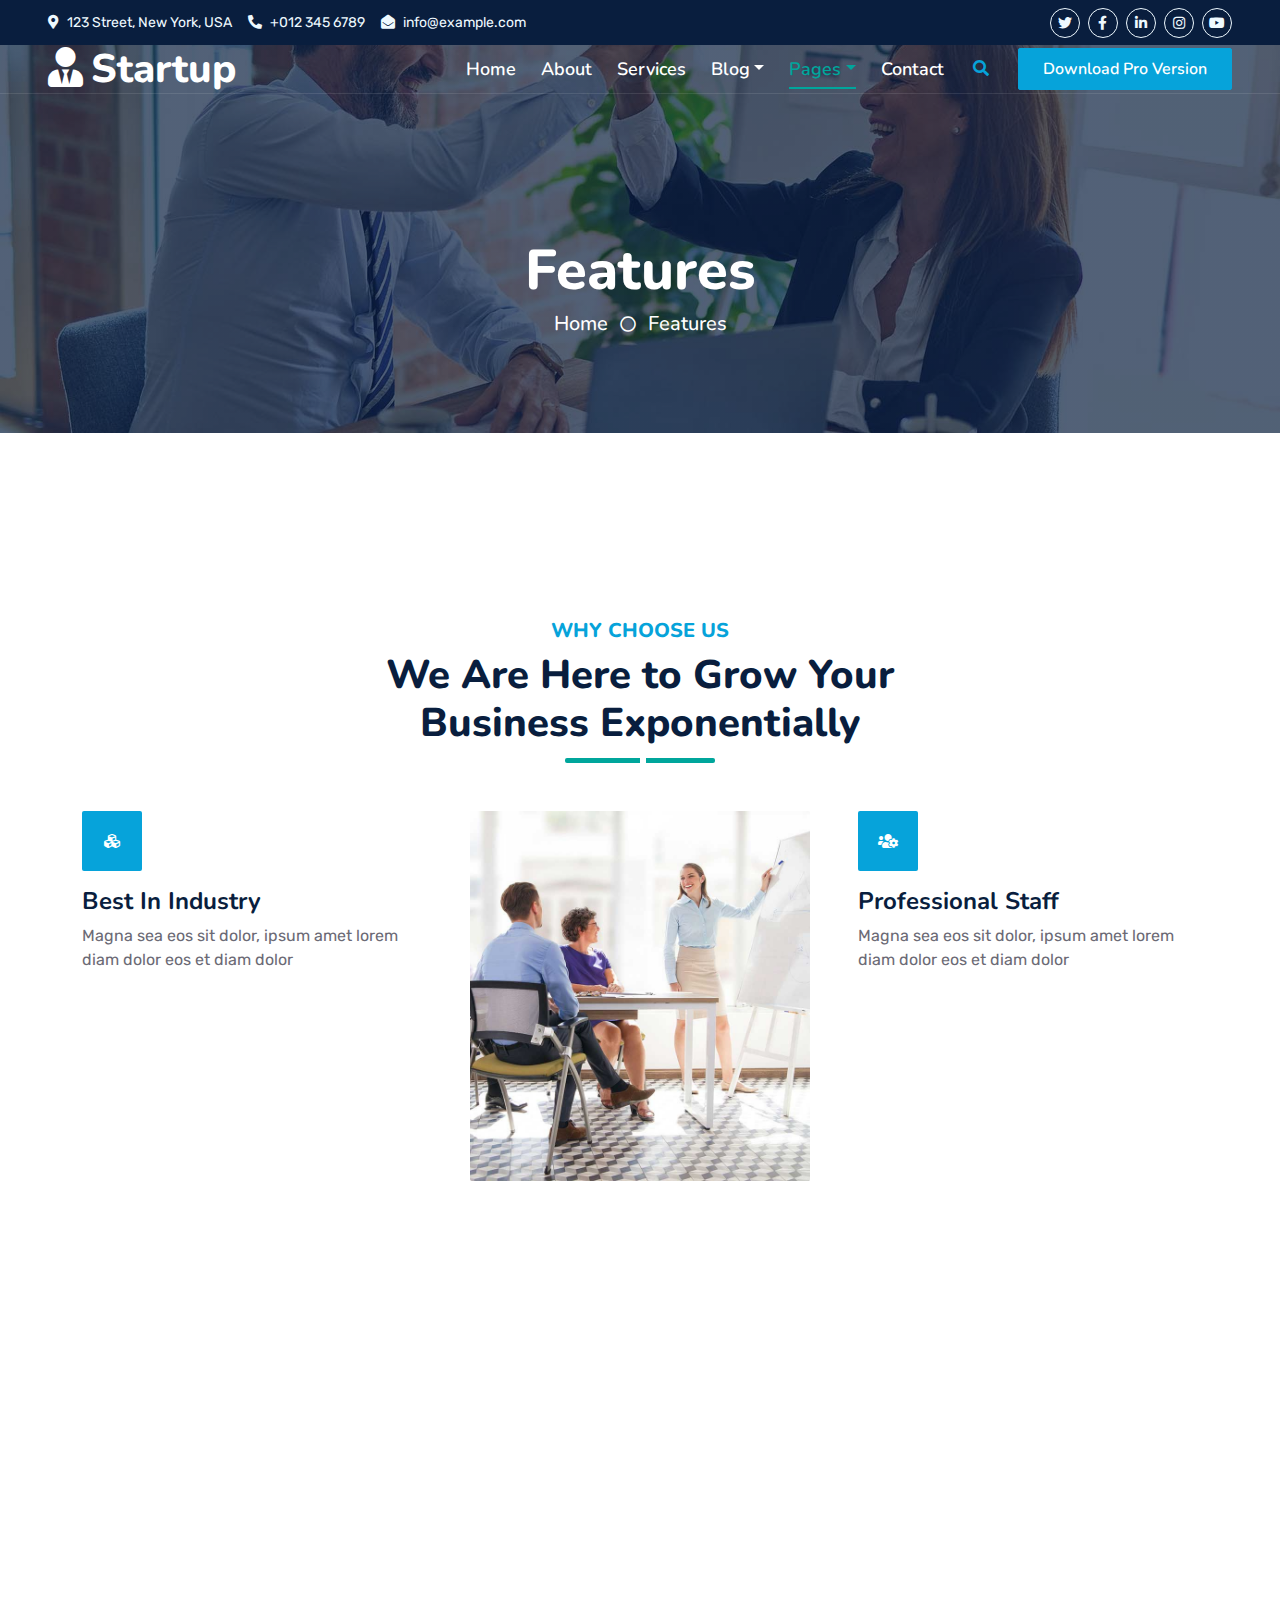
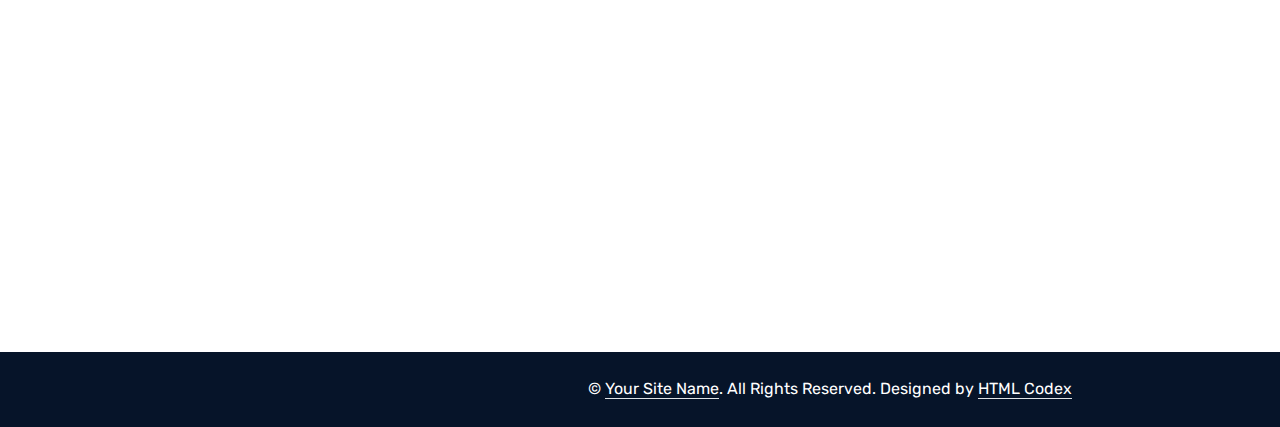
<file: feature.html>
<!DOCTYPE html>
<html lang="en">

<head>
    <meta charset="utf-8">
    <title>Startup - Startup Website Template</title>
    <meta content="width=device-width, initial-scale=1.0" name="viewport">
    <meta content="Free HTML Templates" name="keywords">
    <meta content="Free HTML Templates" name="description">

    <!-- Favicon -->
    <link href="img/favicon.ico" rel="icon">

    <!-- Google Web Fonts -->
    <link rel="preconnect" href="https://fonts.googleapis.com">
    <link rel="preconnect" href="https://fonts.gstatic.com" crossorigin>
    <link href="https://fonts.googleapis.com/css2?family=Nunito:wght@400;600;700;800&family=Rubik:wght@400;500;600;700&display=swap" rel="stylesheet">

    <!-- Icon Font Stylesheet -->
    <link href="https://cdnjs.cloudflare.com/ajax/libs/font-awesome/5.10.0/css/all.min.css" rel="stylesheet">
    <link href="https://cdn.jsdelivr.net/npm/bootstrap-icons@1.4.1/font/bootstrap-icons.css" rel="stylesheet">

    <!-- Libraries Stylesheet -->
    <link href="lib/owlcarousel/assets/owl.carousel.min.css" rel="stylesheet">
    <link href="lib/animate/animate.min.css" rel="stylesheet">

    <!-- Customized Bootstrap Stylesheet -->
    <link href="css/bootstrap.min.css" rel="stylesheet">

    <!-- Template Stylesheet -->
    <link href="css/style.css" rel="stylesheet">
</head>

<body>
    <!-- Spinner Start -->
    <div id="spinner" class="show bg-white position-fixed translate-middle w-100 vh-100 top-50 start-50 d-flex align-items-center justify-content-center">
        <div class="spinner"></div>
    </div>
    <!-- Spinner End -->


    <!-- Topbar Start -->
    <div class="container-fluid bg-dark px-5 d-none d-lg-block">
        <div class="row gx-0">
            <div class="col-lg-8 text-center text-lg-start mb-2 mb-lg-0">
                <div class="d-inline-flex align-items-center" style="height: 45px;">
                    <small class="me-3 text-light"><i class="fa fa-map-marker-alt me-2"></i>123 Street, New York, USA</small>
                    <small class="me-3 text-light"><i class="fa fa-phone-alt me-2"></i>+012 345 6789</small>
                    <small class="text-light"><i class="fa fa-envelope-open me-2"></i>info@example.com</small>
                </div>
            </div>
            <div class="col-lg-4 text-center text-lg-end">
                <div class="d-inline-flex align-items-center" style="height: 45px;">
                    <a class="btn btn-sm btn-outline-light btn-sm-square rounded-circle me-2" href=""><i class="fab fa-twitter fw-normal"></i></a>
                    <a class="btn btn-sm btn-outline-light btn-sm-square rounded-circle me-2" href=""><i class="fab fa-facebook-f fw-normal"></i></a>
                    <a class="btn btn-sm btn-outline-light btn-sm-square rounded-circle me-2" href=""><i class="fab fa-linkedin-in fw-normal"></i></a>
                    <a class="btn btn-sm btn-outline-light btn-sm-square rounded-circle me-2" href=""><i class="fab fa-instagram fw-normal"></i></a>
                    <a class="btn btn-sm btn-outline-light btn-sm-square rounded-circle" href=""><i class="fab fa-youtube fw-normal"></i></a>
                </div>
            </div>
        </div>
    </div>
    <!-- Topbar End -->


    <!-- Navbar Start -->
    <div class="container-fluid position-relative p-0">
        <nav class="navbar navbar-expand-lg navbar-dark px-5 py-3 py-lg-0">
            <a href="index.html" class="navbar-brand p-0">
                <h1 class="m-0"><i class="fa fa-user-tie me-2"></i>Startup</h1>
            </a>
            <button class="navbar-toggler" type="button" data-bs-toggle="collapse" data-bs-target="#navbarCollapse">
                <span class="fa fa-bars"></span>
            </button>
            <div class="collapse navbar-collapse" id="navbarCollapse">
                <div class="navbar-nav ms-auto py-0">
                    <a href="index.html" class="nav-item nav-link">Home</a>
                    <a href="about.html" class="nav-item nav-link">About</a>
                    <a href="service.html" class="nav-item nav-link">Services</a>
                    <div class="nav-item dropdown">
                        <a href="#" class="nav-link dropdown-toggle" data-bs-toggle="dropdown">Blog</a>
                        <div class="dropdown-menu m-0">
                            <a href="blog.html" class="dropdown-item">Blog Grid</a>
                            <a href="detail.html" class="dropdown-item">Blog Detail</a>
                        </div>
                    </div>
                    <div class="nav-item dropdown">
                        <a href="#" class="nav-link dropdown-toggle active" data-bs-toggle="dropdown">Pages</a>
                        <div class="dropdown-menu m-0">
                            <a href="price.html" class="dropdown-item">Pricing Plan</a>
                            <a href="feature.html" class="dropdown-item active">Our features</a>
                            <a href="team.html" class="dropdown-item">Team Members</a>
                            <a href="testimonial.html" class="dropdown-item">Testimonial</a>
                            <a href="quote.html" class="dropdown-item">Free Quote</a>
                        </div>
                    </div>
                    <a href="contact.html" class="nav-item nav-link">Contact</a>
                </div>
                <butaton type="button" class="btn text-primary ms-3" data-bs-toggle="modal" data-bs-target="#searchModal"><i class="fa fa-search"></i></butaton>
                <a href="https://htmlcodex.com/startup-company-website-template" class="btn btn-primary py-2 px-4 ms-3">Download Pro Version</a>
            </div>
        </nav>

        <div class="container-fluid bg-primary py-5 bg-header" style="margin-bottom: 90px;">
            <div class="row py-5">
                <div class="col-12 pt-lg-5 mt-lg-5 text-center">
                    <h1 class="display-4 text-white animated zoomIn">Features</h1>
                    <a href="" class="h5 text-white">Home</a>
                    <i class="far fa-circle text-white px-2"></i>
                    <a href="" class="h5 text-white">Features</a>
                </div>
            </div>
        </div>
    </div>
    <!-- Navbar End -->


    <!-- Full Screen Search Start -->
    <div class="modal fade" id="searchModal" tabindex="-1">
        <div class="modal-dialog modal-fullscreen">
            <div class="modal-content" style="background: rgba(9, 30, 62, .7);">
                <div class="modal-header border-0">
                    <button type="button" class="btn bg-white btn-close" data-bs-dismiss="modal" aria-label="Close"></button>
                </div>
                <div class="modal-body d-flex align-items-center justify-content-center">
                    <div class="input-group" style="max-width: 600px;">
                        <input type="text" class="form-control bg-transparent border-primary p-3" placeholder="Type search keyword">
                        <button class="btn btn-primary px-4"><i class="bi bi-search"></i></button>
                    </div>
                </div>
            </div>
        </div>
    </div>
    <!-- Full Screen Search End -->


    <!-- Features Start -->
    <div class="container-fluid py-5 wow fadeInUp" data-wow-delay="0.1s">
        <div class="container py-5">
            <div class="section-title text-center position-relative pb-3 mb-5 mx-auto" style="max-width: 600px;">
                <h5 class="fw-bold text-primary text-uppercase">Why Choose Us</h5>
                <h1 class="mb-0">We Are Here to Grow Your Business Exponentially</h1>
            </div>
            <div class="row g-5">
                <div class="col-lg-4">
                    <div class="row g-5">
                        <div class="col-12 wow zoomIn" data-wow-delay="0.2s">
                            <div class="bg-primary rounded d-flex align-items-center justify-content-center mb-3" style="width: 60px; height: 60px;">
                                <i class="fa fa-cubes text-white"></i>
                            </div>
                            <h4>Best In Industry</h4>
                            <p class="mb-0">Magna sea eos sit dolor, ipsum amet lorem diam dolor eos et diam dolor</p>
                        </div>
                        <div class="col-12 wow zoomIn" data-wow-delay="0.6s">
                            <div class="bg-primary rounded d-flex align-items-center justify-content-center mb-3" style="width: 60px; height: 60px;">
                                <i class="fa fa-award text-white"></i>
                            </div>
                            <h4>Award Winning</h4>
                            <p class="mb-0">Magna sea eos sit dolor, ipsum amet lorem diam dolor eos et diam dolor</p>
                        </div>
                    </div>
                </div>
                <div class="col-lg-4  wow zoomIn" data-wow-delay="0.9s" style="min-height: 350px;">
                    <div class="position-relative h-100">
                        <img class="position-absolute w-100 h-100 rounded wow zoomIn" data-wow-delay="0.1s" src="img/feature.jpg" style="object-fit: cover;">
                    </div>
                </div>
                <div class="col-lg-4">
                    <div class="row g-5">
                        <div class="col-12 wow zoomIn" data-wow-delay="0.4s">
                            <div class="bg-primary rounded d-flex align-items-center justify-content-center mb-3" style="width: 60px; height: 60px;">
                                <i class="fa fa-users-cog text-white"></i>
                            </div>
                            <h4>Professional Staff</h4>
                            <p class="mb-0">Magna sea eos sit dolor, ipsum amet lorem diam dolor eos et diam dolor</p>
                        </div>
                        <div class="col-12 wow zoomIn" data-wow-delay="0.8s">
                            <div class="bg-primary rounded d-flex align-items-center justify-content-center mb-3" style="width: 60px; height: 60px;">
                                <i class="fa fa-phone-alt text-white"></i>
                            </div>
                            <h4>24/7 Support</h4>
                            <p class="mb-0">Magna sea eos sit dolor, ipsum amet lorem diam dolor eos et diam dolor</p>
                        </div>
                    </div>
                </div>
            </div>
        </div>
    </div>
    <!-- Features Start -->


    <!-- Vendor Start -->
    <div class="container-fluid py-5 wow fadeInUp" data-wow-delay="0.1s">
        <div class="container py-5 mb-5">
            <div class="bg-white">
                <div class="owl-carousel vendor-carousel">
                    <img src="img/vendor-1.jpg" alt="">
                    <img src="img/vendor-2.jpg" alt="">
                    <img src="img/vendor-3.jpg" alt="">
                    <img src="img/vendor-4.jpg" alt="">
                    <img src="img/vendor-5.jpg" alt="">
                    <img src="img/vendor-6.jpg" alt="">
                    <img src="img/vendor-7.jpg" alt="">
                    <img src="img/vendor-8.jpg" alt="">
                    <img src="img/vendor-9.jpg" alt="">
                </div>
            </div>
        </div>
    </div>
    <!-- Vendor End -->
    

    <!-- Footer Start -->
    <div class="container-fluid bg-dark text-light mt-5 wow fadeInUp" data-wow-delay="0.1s">
        <div class="container">
            <div class="row gx-5">
                <div class="col-lg-4 col-md-6 footer-about">
                    <div class="d-flex flex-column align-items-center justify-content-center text-center h-100 bg-primary p-4">
                        <a href="index.html" class="navbar-brand">
                            <h1 class="m-0 text-white"><i class="fa fa-user-tie me-2"></i>Startup</h1>
                        </a>
                        <p class="mt-3 mb-4">Lorem diam sit erat dolor elitr et, diam lorem justo amet clita stet eos sit. Elitr dolor duo lorem, elitr clita ipsum sea. Diam amet erat lorem stet eos. Diam amet et kasd eos duo.</p>
                        <form action="">
                            <div class="input-group">
                                <input type="text" class="form-control border-white p-3" placeholder="Your Email">
                                <button class="btn btn-dark">Sign Up</button>
                            </div>
                        </form>
                    </div>
                </div>
                <div class="col-lg-8 col-md-6">
                    <div class="row gx-5">
                        <div class="col-lg-4 col-md-12 pt-5 mb-5">
                            <div class="section-title section-title-sm position-relative pb-3 mb-4">
                                <h3 class="text-light mb-0">Get In Touch</h3>
                            </div>
                            <div class="d-flex mb-2">
                                <i class="bi bi-geo-alt text-primary me-2"></i>
                                <p class="mb-0">123 Street, New York, USA</p>
                            </div>
                            <div class="d-flex mb-2">
                                <i class="bi bi-envelope-open text-primary me-2"></i>
                                <p class="mb-0">info@example.com</p>
                            </div>
                            <div class="d-flex mb-2">
                                <i class="bi bi-telephone text-primary me-2"></i>
                                <p class="mb-0">+012 345 67890</p>
                            </div>
                            <div class="d-flex mt-4">
                                <a class="btn btn-primary btn-square me-2" href="#"><i class="fab fa-twitter fw-normal"></i></a>
                                <a class="btn btn-primary btn-square me-2" href="#"><i class="fab fa-facebook-f fw-normal"></i></a>
                                <a class="btn btn-primary btn-square me-2" href="#"><i class="fab fa-linkedin-in fw-normal"></i></a>
                                <a class="btn btn-primary btn-square" href="#"><i class="fab fa-instagram fw-normal"></i></a>
                            </div>
                        </div>
                        <div class="col-lg-4 col-md-12 pt-0 pt-lg-5 mb-5">
                            <div class="section-title section-title-sm position-relative pb-3 mb-4">
                                <h3 class="text-light mb-0">Quick Links</h3>
                            </div>
                            <div class="link-animated d-flex flex-column justify-content-start">
                                <a class="text-light mb-2" href="#"><i class="bi bi-arrow-right text-primary me-2"></i>Home</a>
                                <a class="text-light mb-2" href="#"><i class="bi bi-arrow-right text-primary me-2"></i>About Us</a>
                                <a class="text-light mb-2" href="#"><i class="bi bi-arrow-right text-primary me-2"></i>Our Services</a>
                                <a class="text-light mb-2" href="#"><i class="bi bi-arrow-right text-primary me-2"></i>Meet The Team</a>
                                <a class="text-light mb-2" href="#"><i class="bi bi-arrow-right text-primary me-2"></i>Latest Blog</a>
                                <a class="text-light" href="#"><i class="bi bi-arrow-right text-primary me-2"></i>Contact Us</a>
                            </div>
                        </div>
                        <div class="col-lg-4 col-md-12 pt-0 pt-lg-5 mb-5">
                            <div class="section-title section-title-sm position-relative pb-3 mb-4">
                                <h3 class="text-light mb-0">Popular Links</h3>
                            </div>
                            <div class="link-animated d-flex flex-column justify-content-start">
                                <a class="text-light mb-2" href="#"><i class="bi bi-arrow-right text-primary me-2"></i>Home</a>
                                <a class="text-light mb-2" href="#"><i class="bi bi-arrow-right text-primary me-2"></i>About Us</a>
                                <a class="text-light mb-2" href="#"><i class="bi bi-arrow-right text-primary me-2"></i>Our Services</a>
                                <a class="text-light mb-2" href="#"><i class="bi bi-arrow-right text-primary me-2"></i>Meet The Team</a>
                                <a class="text-light mb-2" href="#"><i class="bi bi-arrow-right text-primary me-2"></i>Latest Blog</a>
                                <a class="text-light" href="#"><i class="bi bi-arrow-right text-primary me-2"></i>Contact Us</a>
                            </div>
                        </div>
                    </div>
                </div>
            </div>
        </div>
    </div>
    <div class="container-fluid text-white" style="background: #061429;">
        <div class="container text-center">
            <div class="row justify-content-end">
                <div class="col-lg-8 col-md-6">
                    <div class="d-flex align-items-center justify-content-center" style="height: 75px;">
                        <p class="mb-0">&copy; <a class="text-white border-bottom" href="#">Your Site Name</a>. All Rights Reserved. 
						
						<!--/*** This template is free as long as you keep the footer author’s credit link/attribution link/backlink. If you'd like to use the template without the footer author’s credit link/attribution link/backlink, you can purchase the Credit Removal License from "https://htmlcodex.com/credit-removal". Thank you for your support. ***/-->
						Designed by <a class="text-white border-bottom" href="https://htmlcodex.com">HTML Codex</a></p>
                    </div>
                </div>
            </div>
        </div>
    </div>
    <!-- Footer End -->


    <!-- Back to Top -->
    <a href="#" class="btn btn-lg  btn-lg-square rounded back-to-top" style="background-color: #00a69c; color: white;"><i class="bi bi-arrow-up"></i></a>


    <!-- JavaScript Libraries -->
    <script src="https://code.jquery.com/jquery-3.4.1.min.js"></script>
    <script src="https://cdn.jsdelivr.net/npm/bootstrap@5.0.0/dist/js/bootstrap.bundle.min.js"></script>
    <script src="lib/wow/wow.min.js"></script>
    <script src="lib/easing/easing.min.js"></script>
    <script src="lib/waypoints/waypoints.min.js"></script>
    <script src="lib/counterup/counterup.min.js"></script>
    <script src="lib/owlcarousel/owl.carousel.min.js"></script>

    <!-- Template Javascript -->
    <script src="js/main.js"></script>
</body>

</html>
</file>
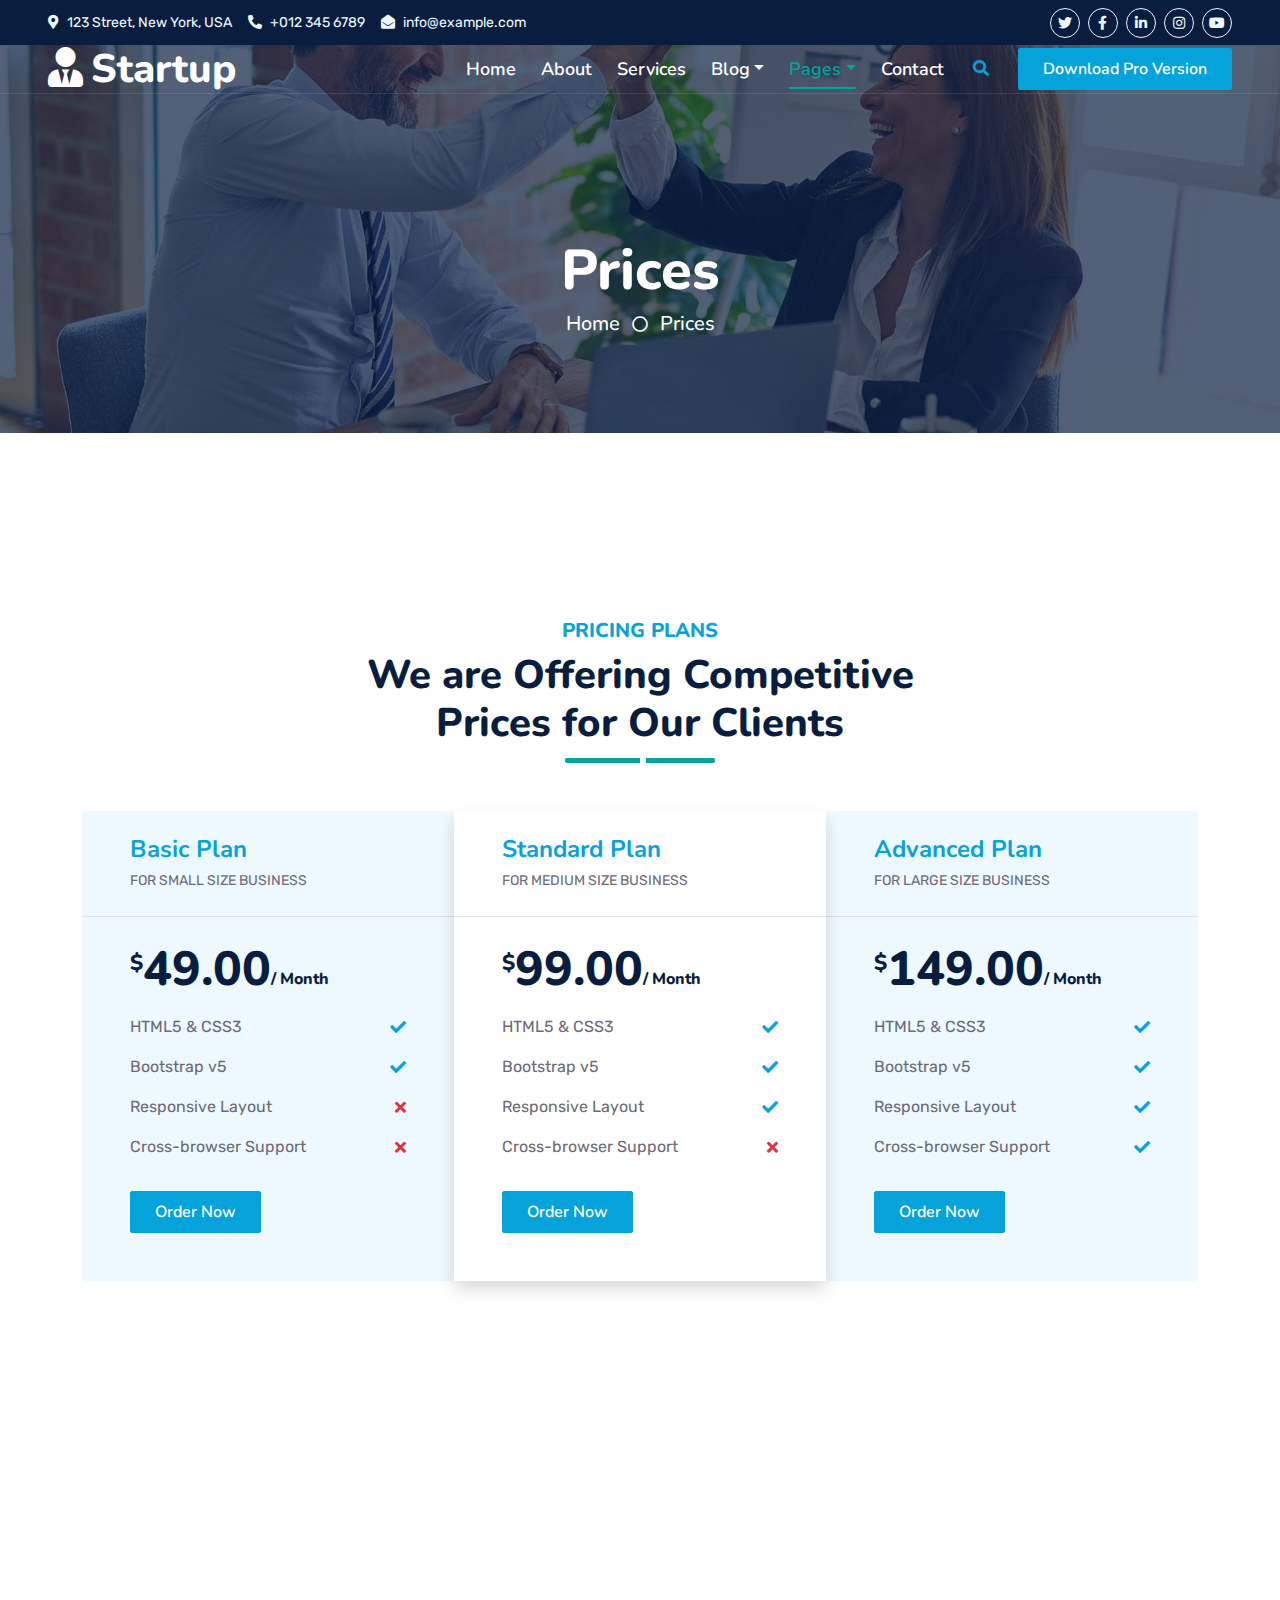
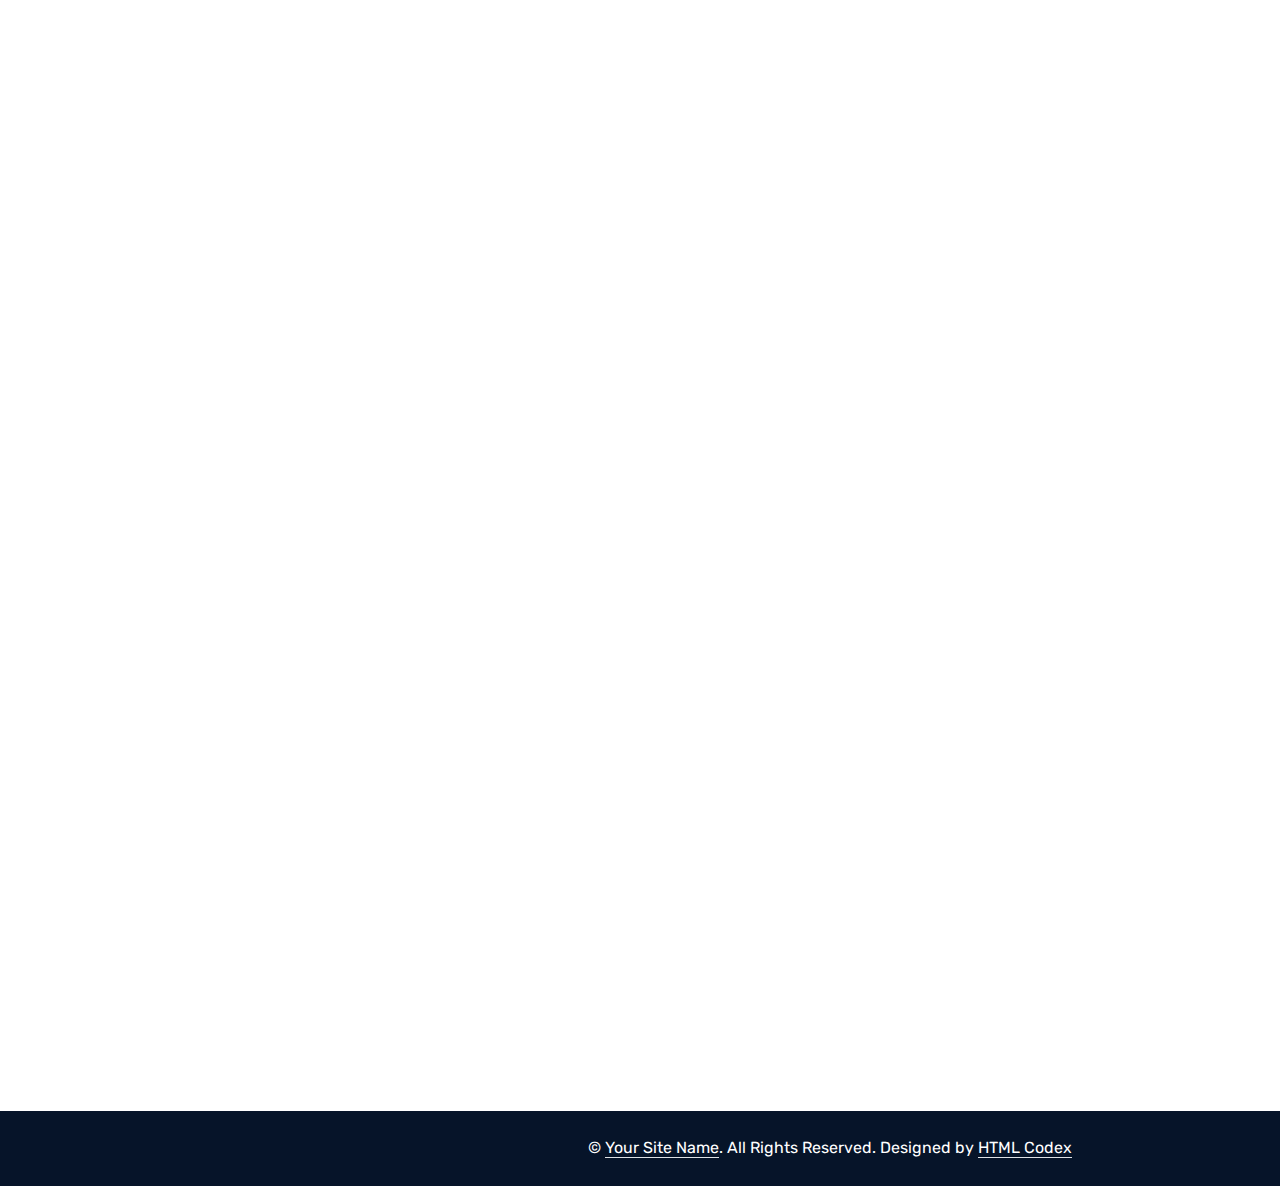
<file: price.html>
<!DOCTYPE html>
<html lang="en">

<head>
    <meta charset="utf-8">
    <title>Startup - Startup Website Template</title>
    <meta content="width=device-width, initial-scale=1.0" name="viewport">
    <meta content="Free HTML Templates" name="keywords">
    <meta content="Free HTML Templates" name="description">

    <!-- Favicon -->
    <link href="img/favicon.ico" rel="icon">

    <!-- Google Web Fonts -->
    <link rel="preconnect" href="https://fonts.googleapis.com">
    <link rel="preconnect" href="https://fonts.gstatic.com" crossorigin>
    <link href="https://fonts.googleapis.com/css2?family=Nunito:wght@400;600;700;800&family=Rubik:wght@400;500;600;700&display=swap" rel="stylesheet">

    <!-- Icon Font Stylesheet -->
    <link href="https://cdnjs.cloudflare.com/ajax/libs/font-awesome/5.10.0/css/all.min.css" rel="stylesheet">
    <link href="https://cdn.jsdelivr.net/npm/bootstrap-icons@1.4.1/font/bootstrap-icons.css" rel="stylesheet">

    <!-- Libraries Stylesheet -->
    <link href="lib/owlcarousel/assets/owl.carousel.min.css" rel="stylesheet">
    <link href="lib/animate/animate.min.css" rel="stylesheet">

    <!-- Customized Bootstrap Stylesheet -->
    <link href="css/bootstrap.min.css" rel="stylesheet">

    <!-- Template Stylesheet -->
    <link href="css/style.css" rel="stylesheet">
</head>

<body>
    <!-- Spinner Start -->
    <div id="spinner" class="show bg-white position-fixed translate-middle w-100 vh-100 top-50 start-50 d-flex align-items-center justify-content-center">
        <div class="spinner"></div>
    </div>
    <!-- Spinner End -->


    <!-- Topbar Start -->
    <div class="container-fluid bg-dark px-5 d-none d-lg-block">
        <div class="row gx-0">
            <div class="col-lg-8 text-center text-lg-start mb-2 mb-lg-0">
                <div class="d-inline-flex align-items-center" style="height: 45px;">
                    <small class="me-3 text-light"><i class="fa fa-map-marker-alt me-2"></i>123 Street, New York, USA</small>
                    <small class="me-3 text-light"><i class="fa fa-phone-alt me-2"></i>+012 345 6789</small>
                    <small class="text-light"><i class="fa fa-envelope-open me-2"></i>info@example.com</small>
                </div>
            </div>
            <div class="col-lg-4 text-center text-lg-end">
                <div class="d-inline-flex align-items-center" style="height: 45px;">
                    <a class="btn btn-sm btn-outline-light btn-sm-square rounded-circle me-2" href=""><i class="fab fa-twitter fw-normal"></i></a>
                    <a class="btn btn-sm btn-outline-light btn-sm-square rounded-circle me-2" href=""><i class="fab fa-facebook-f fw-normal"></i></a>
                    <a class="btn btn-sm btn-outline-light btn-sm-square rounded-circle me-2" href=""><i class="fab fa-linkedin-in fw-normal"></i></a>
                    <a class="btn btn-sm btn-outline-light btn-sm-square rounded-circle me-2" href=""><i class="fab fa-instagram fw-normal"></i></a>
                    <a class="btn btn-sm btn-outline-light btn-sm-square rounded-circle" href=""><i class="fab fa-youtube fw-normal"></i></a>
                </div>
            </div>
        </div>
    </div>
    <!-- Topbar End -->


    <!-- Navbar Start -->
    <div class="container-fluid position-relative p-0">
        <nav class="navbar navbar-expand-lg navbar-dark px-5 py-3 py-lg-0">
            <a href="index.html" class="navbar-brand p-0">
                <h1 class="m-0"><i class="fa fa-user-tie me-2"></i>Startup</h1>
            </a>
            <button class="navbar-toggler" type="button" data-bs-toggle="collapse" data-bs-target="#navbarCollapse">
                <span class="fa fa-bars"></span>
            </button>
            <div class="collapse navbar-collapse" id="navbarCollapse">
                <div class="navbar-nav ms-auto py-0">
                    <a href="index.html" class="nav-item nav-link">Home</a>
                    <a href="about.html" class="nav-item nav-link">About</a>
                    <a href="service.html" class="nav-item nav-link">Services</a>
                    <div class="nav-item dropdown">
                        <a href="#" class="nav-link dropdown-toggle" data-bs-toggle="dropdown">Blog</a>
                        <div class="dropdown-menu m-0">
                            <a href="blog.html" class="dropdown-item">Blog Grid</a>
                            <a href="detail.html" class="dropdown-item">Blog Detail</a>
                        </div>
                    </div>
                    <div class="nav-item dropdown">
                        <a href="#" class="nav-link dropdown-toggle active" data-bs-toggle="dropdown">Pages</a>
                        <div class="dropdown-menu m-0">
                            <a href="price.html" class="dropdown-item active">Pricing Plan</a>
                            <a href="feature.html" class="dropdown-item">Our features</a>
                            <a href="team.html" class="dropdown-item">Team Members</a>
                            <a href="testimonial.html" class="dropdown-item">Testimonial</a>
                            <a href="quote.html" class="dropdown-item">Free Quote</a>
                        </div>
                    </div>
                    <a href="contact.html" class="nav-item nav-link">Contact</a>
                </div>
                <butaton type="button" class="btn text-primary ms-3" data-bs-toggle="modal" data-bs-target="#searchModal"><i class="fa fa-search"></i></butaton>
                <a href="https://htmlcodex.com/startup-company-website-template" class="btn btn-primary py-2 px-4 ms-3">Download Pro Version</a>
            </div>
        </nav>

        <div class="container-fluid bg-primary py-5 bg-header" style="margin-bottom: 90px;">
            <div class="row py-5">
                <div class="col-12 pt-lg-5 mt-lg-5 text-center">
                    <h1 class="display-4 text-white animated zoomIn">Prices</h1>
                    <a href="" class="h5 text-white">Home</a>
                    <i class="far fa-circle text-white px-2"></i>
                    <a href="" class="h5 text-white">Prices</a>
                </div>
            </div>
        </div>
    </div>
    <!-- Navbar End -->


    <!-- Full Screen Search Start -->
    <div class="modal fade" id="searchModal" tabindex="-1">
        <div class="modal-dialog modal-fullscreen">
            <div class="modal-content" style="background: rgba(9, 30, 62, .7);">
                <div class="modal-header border-0">
                    <button type="button" class="btn bg-white btn-close" data-bs-dismiss="modal" aria-label="Close"></button>
                </div>
                <div class="modal-body d-flex align-items-center justify-content-center">
                    <div class="input-group" style="max-width: 600px;">
                        <input type="text" class="form-control bg-transparent border-primary p-3" placeholder="Type search keyword">
                        <button class="btn btn-primary px-4"><i class="bi bi-search"></i></button>
                    </div>
                </div>
            </div>
        </div>
    </div>
    <!-- Full Screen Search End -->


    <!-- Pricing Plan Start -->
    <div class="container-fluid py-5 wow fadeInUp" data-wow-delay="0.1s">
        <div class="container py-5">
            <div class="section-title text-center position-relative pb-3 mb-5 mx-auto" style="max-width: 600px;">
                <h5 class="fw-bold text-primary text-uppercase">Pricing Plans</h5>
                <h1 class="mb-0">We are Offering Competitive Prices for Our Clients</h1>
            </div>
            <div class="row g-0">
                <div class="col-lg-4 wow slideInUp" data-wow-delay="0.6s">
                    <div class="bg-light rounded">
                        <div class="border-bottom py-4 px-5 mb-4">
                            <h4 class="text-primary mb-1">Basic Plan</h4>
                            <small class="text-uppercase">For Small Size Business</small>
                        </div>
                        <div class="p-5 pt-0">
                            <h1 class="display-5 mb-3">
                                <small class="align-top" style="font-size: 22px; line-height: 45px;">$</small>49.00<small
                                    class="align-bottom" style="font-size: 16px; line-height: 40px;">/ Month</small>
                            </h1>
                            <div class="d-flex justify-content-between mb-3"><span>HTML5 & CSS3</span><i class="fa fa-check text-primary pt-1"></i></div>
                            <div class="d-flex justify-content-between mb-3"><span>Bootstrap v5</span><i class="fa fa-check text-primary pt-1"></i></div>
                            <div class="d-flex justify-content-between mb-3"><span>Responsive Layout</span><i class="fa fa-times text-danger pt-1"></i></div>
                            <div class="d-flex justify-content-between mb-2"><span>Cross-browser Support</span><i class="fa fa-times text-danger pt-1"></i></div>
                            <a href="" class="btn btn-primary py-2 px-4 mt-4">Order Now</a>
                        </div>
                    </div>
                </div>
                <div class="col-lg-4 wow slideInUp" data-wow-delay="0.3s">
                    <div class="bg-white rounded shadow position-relative" style="z-index: 1;">
                        <div class="border-bottom py-4 px-5 mb-4">
                            <h4 class="text-primary mb-1">Standard Plan</h4>
                            <small class="text-uppercase">For Medium Size Business</small>
                        </div>
                        <div class="p-5 pt-0">
                            <h1 class="display-5 mb-3">
                                <small class="align-top" style="font-size: 22px; line-height: 45px;">$</small>99.00<small
                                    class="align-bottom" style="font-size: 16px; line-height: 40px;">/ Month</small>
                            </h1>
                            <div class="d-flex justify-content-between mb-3"><span>HTML5 & CSS3</span><i class="fa fa-check text-primary pt-1"></i></div>
                            <div class="d-flex justify-content-between mb-3"><span>Bootstrap v5</span><i class="fa fa-check text-primary pt-1"></i></div>
                            <div class="d-flex justify-content-between mb-3"><span>Responsive Layout</span><i class="fa fa-check text-primary pt-1"></i></div>
                            <div class="d-flex justify-content-between mb-2"><span>Cross-browser Support</span><i class="fa fa-times text-danger pt-1"></i></div>
                            <a href="" class="btn btn-primary py-2 px-4 mt-4">Order Now</a>
                        </div>
                    </div>
                </div>
                <div class="col-lg-4 wow slideInUp" data-wow-delay="0.9s">
                    <div class="bg-light rounded">
                        <div class="border-bottom py-4 px-5 mb-4">
                            <h4 class="text-primary mb-1">Advanced Plan</h4>
                            <small class="text-uppercase">For Large Size Business</small>
                        </div>
                        <div class="p-5 pt-0">
                            <h1 class="display-5 mb-3">
                                <small class="align-top" style="font-size: 22px; line-height: 45px;">$</small>149.00<small
                                    class="align-bottom" style="font-size: 16px; line-height: 40px;">/ Month</small>
                            </h1>
                            <div class="d-flex justify-content-between mb-3"><span>HTML5 & CSS3</span><i class="fa fa-check text-primary pt-1"></i></div>
                            <div class="d-flex justify-content-between mb-3"><span>Bootstrap v5</span><i class="fa fa-check text-primary pt-1"></i></div>
                            <div class="d-flex justify-content-between mb-3"><span>Responsive Layout</span><i class="fa fa-check text-primary pt-1"></i></div>
                            <div class="d-flex justify-content-between mb-2"><span>Cross-browser Support</span><i class="fa fa-check text-primary pt-1"></i></div>
                            <a href="" class="btn btn-primary py-2 px-4 mt-4">Order Now</a>
                        </div>
                    </div>
                </div>
            </div>
        </div>
    </div>
    <!-- Pricing Plan End -->


    <!-- Quote Start -->
    <div class="container-fluid py-5 wow fadeInUp" data-wow-delay="0.1s">
        <div class="container py-5">
            <div class="row g-5">
                <div class="col-lg-7">
                    <div class="section-title position-relative pb-3 mb-5">
                        <h5 class="fw-bold text-primary text-uppercase">Request A Quote</h5>
                        <h1 class="mb-0">Need A Free Quote? Please Feel Free to Contact Us</h1>
                    </div>
                    <div class="row gx-3">
                        <div class="col-sm-6 wow zoomIn" data-wow-delay="0.2s">
                            <h5 class="mb-4"><i class="fa fa-reply text-primary me-3"></i>Reply within 24 hours</h5>
                        </div>
                        <div class="col-sm-6 wow zoomIn" data-wow-delay="0.4s">
                            <h5 class="mb-4"><i class="fa fa-phone-alt text-primary me-3"></i>24 hrs telephone support</h5>
                        </div>
                    </div>
                    <p class="mb-4">Eirmod sed tempor lorem ut dolores. Aliquyam sit sadipscing kasd ipsum. Dolor ea et dolore et at sea ea at dolor, justo ipsum duo rebum sea invidunt voluptua. Eos vero eos vero ea et dolore eirmod et. Dolores diam duo invidunt lorem. Elitr ut dolores magna sit. Sea dolore sanctus sed et. Takimata takimata sanctus sed.</p>
                    <div class="d-flex align-items-center mt-2 wow zoomIn" data-wow-delay="0.6s">
                        <div class="bg-primary d-flex align-items-center justify-content-center rounded" style="width: 60px; height: 60px;">
                            <i class="fa fa-phone-alt text-white"></i>
                        </div>
                        <div class="ps-4">
                            <h5 class="mb-2">Call to ask any question</h5>
                            <h4 class="text-primary mb-0">+012 345 6789</h4>
                        </div>
                    </div>
                </div>
                <div class="col-lg-5">
                    <div class="bg-primary rounded h-100 d-flex align-items-center p-5 wow zoomIn" data-wow-delay="0.9s">
                        <form>
                            <div class="row g-3">
                                <div class="col-xl-12">
                                    <input type="text" class="form-control bg-light border-0" placeholder="Your Name" style="height: 55px;">
                                </div>
                                <div class="col-12">
                                    <input type="email" class="form-control bg-light border-0" placeholder="Your Email" style="height: 55px;">
                                </div>
                                <div class="col-12">
                                    <select class="form-select bg-light border-0" style="height: 55px;">
                                        <option selected>Select A Service</option>
                                        <option value="1">Service 1</option>
                                        <option value="2">Service 2</option>
                                        <option value="3">Service 3</option>
                                    </select>
                                </div>
                                <div class="col-12">
                                    <textarea class="form-control bg-light border-0" rows="3" placeholder="Message"></textarea>
                                </div>
                                <div class="col-12">
                                    <button class="btn btn-dark w-100 py-3" type="submit">Request A Quote</button>
                                </div>
                            </div>
                        </form>
                    </div>
                </div>
            </div>
        </div>
    </div>
    <!-- Quote End -->


    <!-- Vendor Start -->
    <div class="container-fluid py-5 wow fadeInUp" data-wow-delay="0.1s">
        <div class="container py-5 mb-5">
            <div class="bg-white">
                <div class="owl-carousel vendor-carousel">
                    <img src="img/vendor-1.jpg" alt="">
                    <img src="img/vendor-2.jpg" alt="">
                    <img src="img/vendor-3.jpg" alt="">
                    <img src="img/vendor-4.jpg" alt="">
                    <img src="img/vendor-5.jpg" alt="">
                    <img src="img/vendor-6.jpg" alt="">
                    <img src="img/vendor-7.jpg" alt="">
                    <img src="img/vendor-8.jpg" alt="">
                    <img src="img/vendor-9.jpg" alt="">
                </div>
            </div>
        </div>
    </div>
    <!-- Vendor End -->
    

    <!-- Footer Start -->
    <div class="container-fluid bg-dark text-light mt-5 wow fadeInUp" data-wow-delay="0.1s">
        <div class="container">
            <div class="row gx-5">
                <div class="col-lg-4 col-md-6 footer-about">
                    <div class="d-flex flex-column align-items-center justify-content-center text-center h-100 bg-primary p-4">
                        <a href="index.html" class="navbar-brand">
                            <h1 class="m-0 text-white"><i class="fa fa-user-tie me-2"></i>Startup</h1>
                        </a>
                        <p class="mt-3 mb-4">Lorem diam sit erat dolor elitr et, diam lorem justo amet clita stet eos sit. Elitr dolor duo lorem, elitr clita ipsum sea. Diam amet erat lorem stet eos. Diam amet et kasd eos duo.</p>
                        <form action="">
                            <div class="input-group">
                                <input type="text" class="form-control border-white p-3" placeholder="Your Email">
                                <button class="btn btn-dark">Sign Up</button>
                            </div>
                        </form>
                    </div>
                </div>
                <div class="col-lg-8 col-md-6">
                    <div class="row gx-5">
                        <div class="col-lg-4 col-md-12 pt-5 mb-5">
                            <div class="section-title section-title-sm position-relative pb-3 mb-4">
                                <h3 class="text-light mb-0">Get In Touch</h3>
                            </div>
                            <div class="d-flex mb-2">
                                <i class="bi bi-geo-alt text-primary me-2"></i>
                                <p class="mb-0">123 Street, New York, USA</p>
                            </div>
                            <div class="d-flex mb-2">
                                <i class="bi bi-envelope-open text-primary me-2"></i>
                                <p class="mb-0">info@example.com</p>
                            </div>
                            <div class="d-flex mb-2">
                                <i class="bi bi-telephone text-primary me-2"></i>
                                <p class="mb-0">+012 345 67890</p>
                            </div>
                            <div class="d-flex mt-4">
                                <a class="btn btn-primary btn-square me-2" href="#"><i class="fab fa-twitter fw-normal"></i></a>
                                <a class="btn btn-primary btn-square me-2" href="#"><i class="fab fa-facebook-f fw-normal"></i></a>
                                <a class="btn btn-primary btn-square me-2" href="#"><i class="fab fa-linkedin-in fw-normal"></i></a>
                                <a class="btn btn-primary btn-square" href="#"><i class="fab fa-instagram fw-normal"></i></a>
                            </div>
                        </div>
                        <div class="col-lg-4 col-md-12 pt-0 pt-lg-5 mb-5">
                            <div class="section-title section-title-sm position-relative pb-3 mb-4">
                                <h3 class="text-light mb-0">Quick Links</h3>
                            </div>
                            <div class="link-animated d-flex flex-column justify-content-start">
                                <a class="text-light mb-2" href="#"><i class="bi bi-arrow-right text-primary me-2"></i>Home</a>
                                <a class="text-light mb-2" href="#"><i class="bi bi-arrow-right text-primary me-2"></i>About Us</a>
                                <a class="text-light mb-2" href="#"><i class="bi bi-arrow-right text-primary me-2"></i>Our Services</a>
                                <a class="text-light mb-2" href="#"><i class="bi bi-arrow-right text-primary me-2"></i>Meet The Team</a>
                                <a class="text-light mb-2" href="#"><i class="bi bi-arrow-right text-primary me-2"></i>Latest Blog</a>
                                <a class="text-light" href="#"><i class="bi bi-arrow-right text-primary me-2"></i>Contact Us</a>
                            </div>
                        </div>
                        <div class="col-lg-4 col-md-12 pt-0 pt-lg-5 mb-5">
                            <div class="section-title section-title-sm position-relative pb-3 mb-4">
                                <h3 class="text-light mb-0">Popular Links</h3>
                            </div>
                            <div class="link-animated d-flex flex-column justify-content-start">
                                <a class="text-light mb-2" href="#"><i class="bi bi-arrow-right text-primary me-2"></i>Home</a>
                                <a class="text-light mb-2" href="#"><i class="bi bi-arrow-right text-primary me-2"></i>About Us</a>
                                <a class="text-light mb-2" href="#"><i class="bi bi-arrow-right text-primary me-2"></i>Our Services</a>
                                <a class="text-light mb-2" href="#"><i class="bi bi-arrow-right text-primary me-2"></i>Meet The Team</a>
                                <a class="text-light mb-2" href="#"><i class="bi bi-arrow-right text-primary me-2"></i>Latest Blog</a>
                                <a class="text-light" href="#"><i class="bi bi-arrow-right text-primary me-2"></i>Contact Us</a>
                            </div>
                        </div>
                    </div>
                </div>
            </div>
        </div>
    </div>
    <div class="container-fluid text-white" style="background: #061429;">
        <div class="container text-center">
            <div class="row justify-content-end">
                <div class="col-lg-8 col-md-6">
                    <div class="d-flex align-items-center justify-content-center" style="height: 75px;">
                        <p class="mb-0">&copy; <a class="text-white border-bottom" href="#">Your Site Name</a>. All Rights Reserved. 
						
						<!--/*** This template is free as long as you keep the footer author’s credit link/attribution link/backlink. If you'd like to use the template without the footer author’s credit link/attribution link/backlink, you can purchase the Credit Removal License from "https://htmlcodex.com/credit-removal". Thank you for your support. ***/-->
						Designed by <a class="text-white border-bottom" href="https://htmlcodex.com">HTML Codex</a></p>
                    </div>
                </div>
            </div>
        </div>
    </div>
    <!-- Footer End -->


    <!-- Back to Top -->
    <a href="#" class="btn btn-lg btn-primary btn-lg-square rounded back-to-top"><i class="bi bi-arrow-up"></i></a>


    <!-- JavaScript Libraries -->
    <script src="https://code.jquery.com/jquery-3.4.1.min.js"></script>
    <script src="https://cdn.jsdelivr.net/npm/bootstrap@5.0.0/dist/js/bootstrap.bundle.min.js"></script>
    <script src="lib/wow/wow.min.js"></script>
    <script src="lib/easing/easing.min.js"></script>
    <script src="lib/waypoints/waypoints.min.js"></script>
    <script src="lib/counterup/counterup.min.js"></script>
    <script src="lib/owlcarousel/owl.carousel.min.js"></script>

    <!-- Template Javascript -->
    <script src="js/main.js"></script>
</body>

</html>
</file>
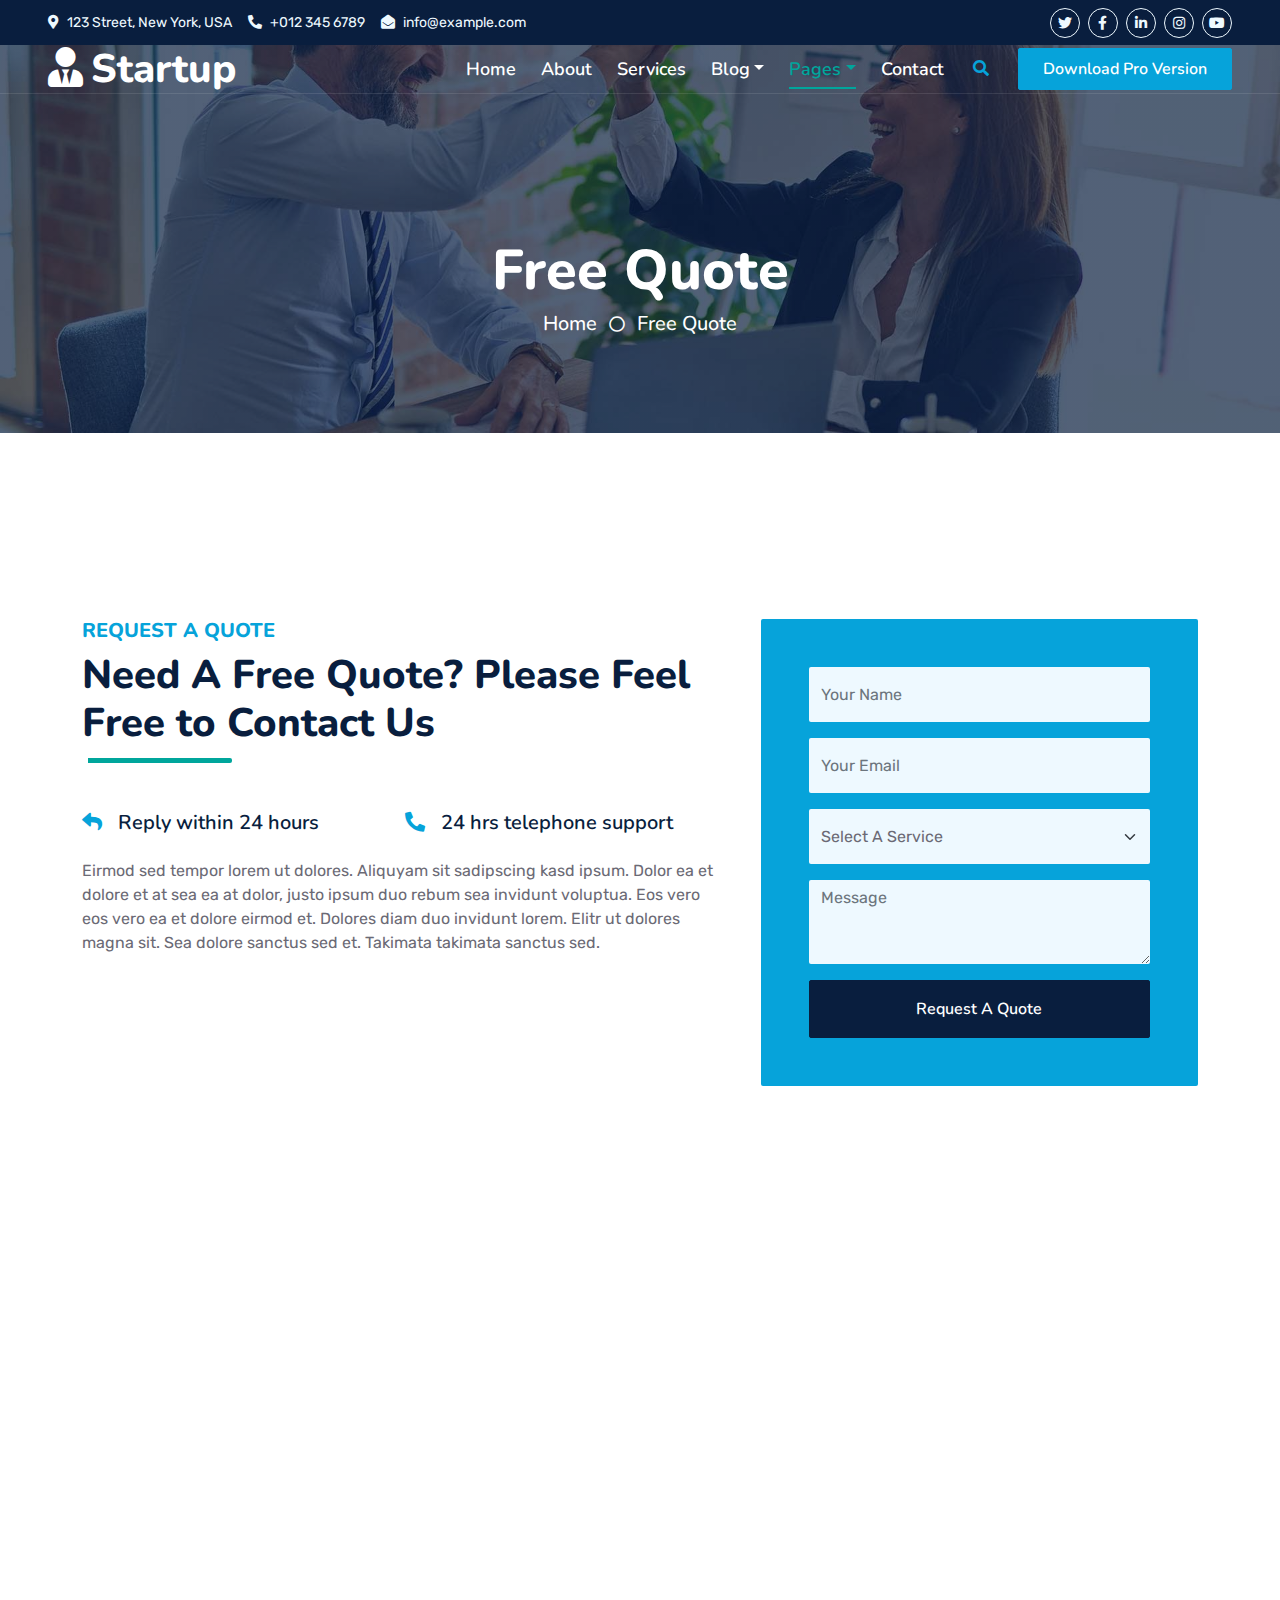
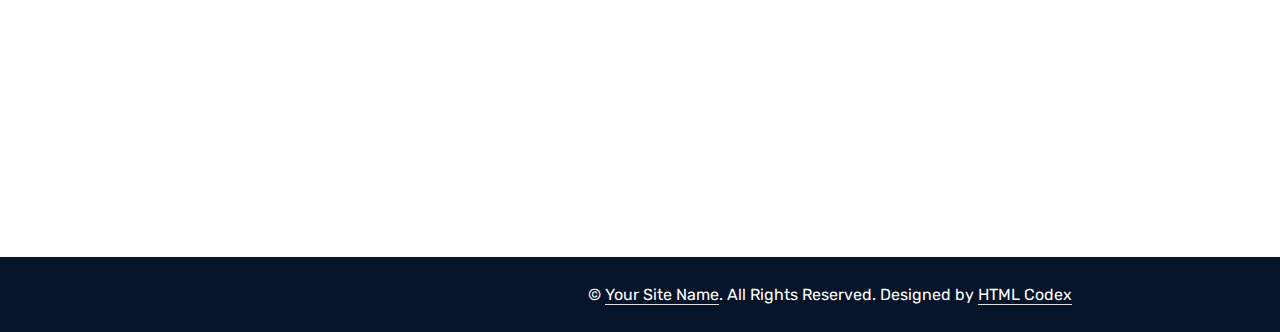
<file: quote.html>
<!DOCTYPE html>
<html lang="en">

<head>
    <meta charset="utf-8">
    <title>Startup - Startup Website Template</title>
    <meta content="width=device-width, initial-scale=1.0" name="viewport">
    <meta content="Free HTML Templates" name="keywords">
    <meta content="Free HTML Templates" name="description">

    <!-- Favicon -->
    <link href="img/favicon.ico" rel="icon">

    <!-- Google Web Fonts -->
    <link rel="preconnect" href="https://fonts.googleapis.com">
    <link rel="preconnect" href="https://fonts.gstatic.com" crossorigin>
    <link href="https://fonts.googleapis.com/css2?family=Nunito:wght@400;600;700;800&family=Rubik:wght@400;500;600;700&display=swap" rel="stylesheet">

    <!-- Icon Font Stylesheet -->
    <link href="https://cdnjs.cloudflare.com/ajax/libs/font-awesome/5.10.0/css/all.min.css" rel="stylesheet">
    <link href="https://cdn.jsdelivr.net/npm/bootstrap-icons@1.4.1/font/bootstrap-icons.css" rel="stylesheet">

    <!-- Libraries Stylesheet -->
    <link href="lib/owlcarousel/assets/owl.carousel.min.css" rel="stylesheet">
    <link href="lib/animate/animate.min.css" rel="stylesheet">

    <!-- Customized Bootstrap Stylesheet -->
    <link href="css/bootstrap.min.css" rel="stylesheet">

    <!-- Template Stylesheet -->
    <link href="css/style.css" rel="stylesheet">
</head>

<body>
    <!-- Spinner Start -->
    <div id="spinner" class="show bg-white position-fixed translate-middle w-100 vh-100 top-50 start-50 d-flex align-items-center justify-content-center">
        <div class="spinner"></div>
    </div>
    <!-- Spinner End -->


    <!-- Topbar Start -->
    <div class="container-fluid bg-dark px-5 d-none d-lg-block">
        <div class="row gx-0">
            <div class="col-lg-8 text-center text-lg-start mb-2 mb-lg-0">
                <div class="d-inline-flex align-items-center" style="height: 45px;">
                    <small class="me-3 text-light"><i class="fa fa-map-marker-alt me-2"></i>123 Street, New York, USA</small>
                    <small class="me-3 text-light"><i class="fa fa-phone-alt me-2"></i>+012 345 6789</small>
                    <small class="text-light"><i class="fa fa-envelope-open me-2"></i>info@example.com</small>
                </div>
            </div>
            <div class="col-lg-4 text-center text-lg-end">
                <div class="d-inline-flex align-items-center" style="height: 45px;">
                    <a class="btn btn-sm btn-outline-light btn-sm-square rounded-circle me-2" href=""><i class="fab fa-twitter fw-normal"></i></a>
                    <a class="btn btn-sm btn-outline-light btn-sm-square rounded-circle me-2" href=""><i class="fab fa-facebook-f fw-normal"></i></a>
                    <a class="btn btn-sm btn-outline-light btn-sm-square rounded-circle me-2" href=""><i class="fab fa-linkedin-in fw-normal"></i></a>
                    <a class="btn btn-sm btn-outline-light btn-sm-square rounded-circle me-2" href=""><i class="fab fa-instagram fw-normal"></i></a>
                    <a class="btn btn-sm btn-outline-light btn-sm-square rounded-circle" href=""><i class="fab fa-youtube fw-normal"></i></a>
                </div>
            </div>
        </div>
    </div>
    <!-- Topbar End -->


    <!-- Navbar Start -->
    <div class="container-fluid position-relative p-0">
        <nav class="navbar navbar-expand-lg navbar-dark px-5 py-3 py-lg-0">
            <a href="index.html" class="navbar-brand p-0">
                <h1 class="m-0"><i class="fa fa-user-tie me-2"></i>Startup</h1>
            </a>
            <button class="navbar-toggler" type="button" data-bs-toggle="collapse" data-bs-target="#navbarCollapse">
                <span class="fa fa-bars"></span>
            </button>
            <div class="collapse navbar-collapse" id="navbarCollapse">
                <div class="navbar-nav ms-auto py-0">
                    <a href="index.html" class="nav-item nav-link">Home</a>
                    <a href="about.html" class="nav-item nav-link">About</a>
                    <a href="service.html" class="nav-item nav-link">Services</a>
                    <div class="nav-item dropdown">
                        <a href="#" class="nav-link dropdown-toggle" data-bs-toggle="dropdown">Blog</a>
                        <div class="dropdown-menu m-0">
                            <a href="blog.html" class="dropdown-item">Blog Grid</a>
                            <a href="detail.html" class="dropdown-item">Blog Detail</a>
                        </div>
                    </div>
                    <div class="nav-item dropdown">
                        <a href="#" class="nav-link dropdown-toggle active" data-bs-toggle="dropdown">Pages</a>
                        <div class="dropdown-menu m-0">
                            <a href="price.html" class="dropdown-item">Pricing Plan</a>
                            <a href="feature.html" class="dropdown-item">Our features</a>
                            <a href="team.html" class="dropdown-item">Team Members</a>
                            <a href="testimonial.html" class="dropdown-item">Testimonial</a>
                            <a href="quote.html" class="dropdown-item active">Free Quote</a>
                        </div>
                    </div>
                    <a href="contact.html" class="nav-item nav-link">Contact</a>
                </div>
                <butaton type="button" class="btn text-primary ms-3" data-bs-toggle="modal" data-bs-target="#searchModal"><i class="fa fa-search"></i></butaton>
                <a href="https://htmlcodex.com/startup-company-website-template" class="btn btn-primary py-2 px-4 ms-3">Download Pro Version</a>
            </div>
        </nav>

        <div class="container-fluid bg-primary py-5 bg-header" style="margin-bottom: 90px;">
            <div class="row py-5">
                <div class="col-12 pt-lg-5 mt-lg-5 text-center">
                    <h1 class="display-4 text-white animated zoomIn">Free Quote</h1>
                    <a href="" class="h5 text-white">Home</a>
                    <i class="far fa-circle text-white px-2"></i>
                    <a href="" class="h5 text-white">Free Quote</a>
                </div>
            </div>
        </div>
    </div>
    <!-- Navbar End -->


    <!-- Full Screen Search Start -->
    <div class="modal fade" id="searchModal" tabindex="-1">
        <div class="modal-dialog modal-fullscreen">
            <div class="modal-content" style="background: rgba(9, 30, 62, .7);">
                <div class="modal-header border-0">
                    <button type="button" class="btn bg-white btn-close" data-bs-dismiss="modal" aria-label="Close"></button>
                </div>
                <div class="modal-body d-flex align-items-center justify-content-center">
                    <div class="input-group" style="max-width: 600px;">
                        <input type="text" class="form-control bg-transparent border-primary p-3" placeholder="Type search keyword">
                        <button class="btn btn-primary px-4"><i class="bi bi-search"></i></button>
                    </div>
                </div>
            </div>
        </div>
    </div>
    <!-- Full Screen Search End -->


    <!-- Quote Start -->
    <div class="container-fluid py-5 wow fadeInUp" data-wow-delay="0.1s">
        <div class="container py-5">
            <div class="row g-5">
                <div class="col-lg-7">
                    <div class="section-title position-relative pb-3 mb-5">
                        <h5 class="fw-bold text-primary text-uppercase">Request A Quote</h5>
                        <h1 class="mb-0">Need A Free Quote? Please Feel Free to Contact Us</h1>
                    </div>
                    <div class="row gx-3">
                        <div class="col-sm-6 wow zoomIn" data-wow-delay="0.2s">
                            <h5 class="mb-4"><i class="fa fa-reply text-primary me-3"></i>Reply within 24 hours</h5>
                        </div>
                        <div class="col-sm-6 wow zoomIn" data-wow-delay="0.4s">
                            <h5 class="mb-4"><i class="fa fa-phone-alt text-primary me-3"></i>24 hrs telephone support</h5>
                        </div>
                    </div>
                    <p class="mb-4">Eirmod sed tempor lorem ut dolores. Aliquyam sit sadipscing kasd ipsum. Dolor ea et dolore et at sea ea at dolor, justo ipsum duo rebum sea invidunt voluptua. Eos vero eos vero ea et dolore eirmod et. Dolores diam duo invidunt lorem. Elitr ut dolores magna sit. Sea dolore sanctus sed et. Takimata takimata sanctus sed.</p>
                    <div class="d-flex align-items-center mt-2 wow zoomIn" data-wow-delay="0.6s">
                        <div class="bg-primary d-flex align-items-center justify-content-center rounded" style="width: 60px; height: 60px;">
                            <i class="fa fa-phone-alt text-white"></i>
                        </div>
                        <div class="ps-4">
                            <h5 class="mb-2">Call to ask any question</h5>
                            <h4 class="text-primary mb-0">+012 345 6789</h4>
                        </div>
                    </div>
                </div>
                <div class="col-lg-5">
                    <div class="bg-primary rounded h-100 d-flex align-items-center p-5 wow zoomIn" data-wow-delay="0.9s">
                        <form>
                            <div class="row g-3">
                                <div class="col-xl-12">
                                    <input type="text" class="form-control bg-light border-0" placeholder="Your Name" style="height: 55px;">
                                </div>
                                <div class="col-12">
                                    <input type="email" class="form-control bg-light border-0" placeholder="Your Email" style="height: 55px;">
                                </div>
                                <div class="col-12">
                                    <select class="form-select bg-light border-0" style="height: 55px;">
                                        <option selected>Select A Service</option>
                                        <option value="1">Service 1</option>
                                        <option value="2">Service 2</option>
                                        <option value="3">Service 3</option>
                                    </select>
                                </div>
                                <div class="col-12">
                                    <textarea class="form-control bg-light border-0" rows="3" placeholder="Message"></textarea>
                                </div>
                                <div class="col-12">
                                    <button class="btn btn-dark w-100 py-3" type="submit">Request A Quote</button>
                                </div>
                            </div>
                        </form>
                    </div>
                </div>
            </div>
        </div>
    </div>
    <!-- Quote End -->


    <!-- Vendor Start -->
    <div class="container-fluid py-5 wow fadeInUp" data-wow-delay="0.1s">
        <div class="container py-5 mb-5">
            <div class="bg-white">
                <div class="owl-carousel vendor-carousel">
                    <img src="img/vendor-1.jpg" alt="">
                    <img src="img/vendor-2.jpg" alt="">
                    <img src="img/vendor-3.jpg" alt="">
                    <img src="img/vendor-4.jpg" alt="">
                    <img src="img/vendor-5.jpg" alt="">
                    <img src="img/vendor-6.jpg" alt="">
                    <img src="img/vendor-7.jpg" alt="">
                    <img src="img/vendor-8.jpg" alt="">
                    <img src="img/vendor-9.jpg" alt="">
                </div>
            </div>
        </div>
    </div>
    <!-- Vendor End -->
    

    <!-- Footer Start -->
    <div class="container-fluid bg-dark text-light mt-5 wow fadeInUp" data-wow-delay="0.1s">
        <div class="container">
            <div class="row gx-5">
                <div class="col-lg-4 col-md-6 footer-about">
                    <div class="d-flex flex-column align-items-center justify-content-center text-center h-100 bg-primary p-4">
                        <a href="index.html" class="navbar-brand">
                            <h1 class="m-0 text-white"><i class="fa fa-user-tie me-2"></i>Startup</h1>
                        </a>
                        <p class="mt-3 mb-4">Lorem diam sit erat dolor elitr et, diam lorem justo amet clita stet eos sit. Elitr dolor duo lorem, elitr clita ipsum sea. Diam amet erat lorem stet eos. Diam amet et kasd eos duo.</p>
                        <form action="">
                            <div class="input-group">
                                <input type="text" class="form-control border-white p-3" placeholder="Your Email">
                                <button class="btn btn-dark">Sign Up</button>
                            </div>
                        </form>
                    </div>
                </div>
                <div class="col-lg-8 col-md-6">
                    <div class="row gx-5">
                        <div class="col-lg-4 col-md-12 pt-5 mb-5">
                            <div class="section-title section-title-sm position-relative pb-3 mb-4">
                                <h3 class="text-light mb-0">Get In Touch</h3>
                            </div>
                            <div class="d-flex mb-2">
                                <i class="bi bi-geo-alt text-primary me-2"></i>
                                <p class="mb-0">123 Street, New York, USA</p>
                            </div>
                            <div class="d-flex mb-2">
                                <i class="bi bi-envelope-open text-primary me-2"></i>
                                <p class="mb-0">info@example.com</p>
                            </div>
                            <div class="d-flex mb-2">
                                <i class="bi bi-telephone text-primary me-2"></i>
                                <p class="mb-0">+012 345 67890</p>
                            </div>
                            <div class="d-flex mt-4">
                                <a class="btn btn-primary btn-square me-2" href="#"><i class="fab fa-twitter fw-normal"></i></a>
                                <a class="btn btn-primary btn-square me-2" href="#"><i class="fab fa-facebook-f fw-normal"></i></a>
                                <a class="btn btn-primary btn-square me-2" href="#"><i class="fab fa-linkedin-in fw-normal"></i></a>
                                <a class="btn btn-primary btn-square" href="#"><i class="fab fa-instagram fw-normal"></i></a>
                            </div>
                        </div>
                        <div class="col-lg-4 col-md-12 pt-0 pt-lg-5 mb-5">
                            <div class="section-title section-title-sm position-relative pb-3 mb-4">
                                <h3 class="text-light mb-0">Quick Links</h3>
                            </div>
                            <div class="link-animated d-flex flex-column justify-content-start">
                                <a class="text-light mb-2" href="#"><i class="bi bi-arrow-right text-primary me-2"></i>Home</a>
                                <a class="text-light mb-2" href="#"><i class="bi bi-arrow-right text-primary me-2"></i>About Us</a>
                                <a class="text-light mb-2" href="#"><i class="bi bi-arrow-right text-primary me-2"></i>Our Services</a>
                                <a class="text-light mb-2" href="#"><i class="bi bi-arrow-right text-primary me-2"></i>Meet The Team</a>
                                <a class="text-light mb-2" href="#"><i class="bi bi-arrow-right text-primary me-2"></i>Latest Blog</a>
                                <a class="text-light" href="#"><i class="bi bi-arrow-right text-primary me-2"></i>Contact Us</a>
                            </div>
                        </div>
                        <div class="col-lg-4 col-md-12 pt-0 pt-lg-5 mb-5">
                            <div class="section-title section-title-sm position-relative pb-3 mb-4">
                                <h3 class="text-light mb-0">Popular Links</h3>
                            </div>
                            <div class="link-animated d-flex flex-column justify-content-start">
                                <a class="text-light mb-2" href="#"><i class="bi bi-arrow-right text-primary me-2"></i>Home</a>
                                <a class="text-light mb-2" href="#"><i class="bi bi-arrow-right text-primary me-2"></i>About Us</a>
                                <a class="text-light mb-2" href="#"><i class="bi bi-arrow-right text-primary me-2"></i>Our Services</a>
                                <a class="text-light mb-2" href="#"><i class="bi bi-arrow-right text-primary me-2"></i>Meet The Team</a>
                                <a class="text-light mb-2" href="#"><i class="bi bi-arrow-right text-primary me-2"></i>Latest Blog</a>
                                <a class="text-light" href="#"><i class="bi bi-arrow-right text-primary me-2"></i>Contact Us</a>
                            </div>
                        </div>
                    </div>
                </div>
            </div>
        </div>
    </div>
    <div class="container-fluid text-white" style="background: #061429;">
        <div class="container text-center">
            <div class="row justify-content-end">
                <div class="col-lg-8 col-md-6">
                    <div class="d-flex align-items-center justify-content-center" style="height: 75px;">
                        <p class="mb-0">&copy; <a class="text-white border-bottom" href="#">Your Site Name</a>. All Rights Reserved. 
						
						<!--/*** This template is free as long as you keep the footer author’s credit link/attribution link/backlink. If you'd like to use the template without the footer author’s credit link/attribution link/backlink, you can purchase the Credit Removal License from "https://htmlcodex.com/credit-removal". Thank you for your support. ***/-->
						Designed by <a class="text-white border-bottom" href="https://htmlcodex.com">HTML Codex</a></p>
                    </div>
                </div>
            </div>
        </div>
    </div>
    <!-- Footer End -->


    <!-- Back to Top -->
    <a href="#" class="btn btn-lg btn-primary btn-lg-square rounded back-to-top"><i class="bi bi-arrow-up"></i></a>


    <!-- JavaScript Libraries -->
    <script src="https://code.jquery.com/jquery-3.4.1.min.js"></script>
    <script src="https://cdn.jsdelivr.net/npm/bootstrap@5.0.0/dist/js/bootstrap.bundle.min.js"></script>
    <script src="lib/wow/wow.min.js"></script>
    <script src="lib/easing/easing.min.js"></script>
    <script src="lib/waypoints/waypoints.min.js"></script>
    <script src="lib/counterup/counterup.min.js"></script>
    <script src="lib/owlcarousel/owl.carousel.min.js"></script>

    <!-- Template Javascript -->
    <script src="js/main.js"></script>
</body>

</html>
</file>
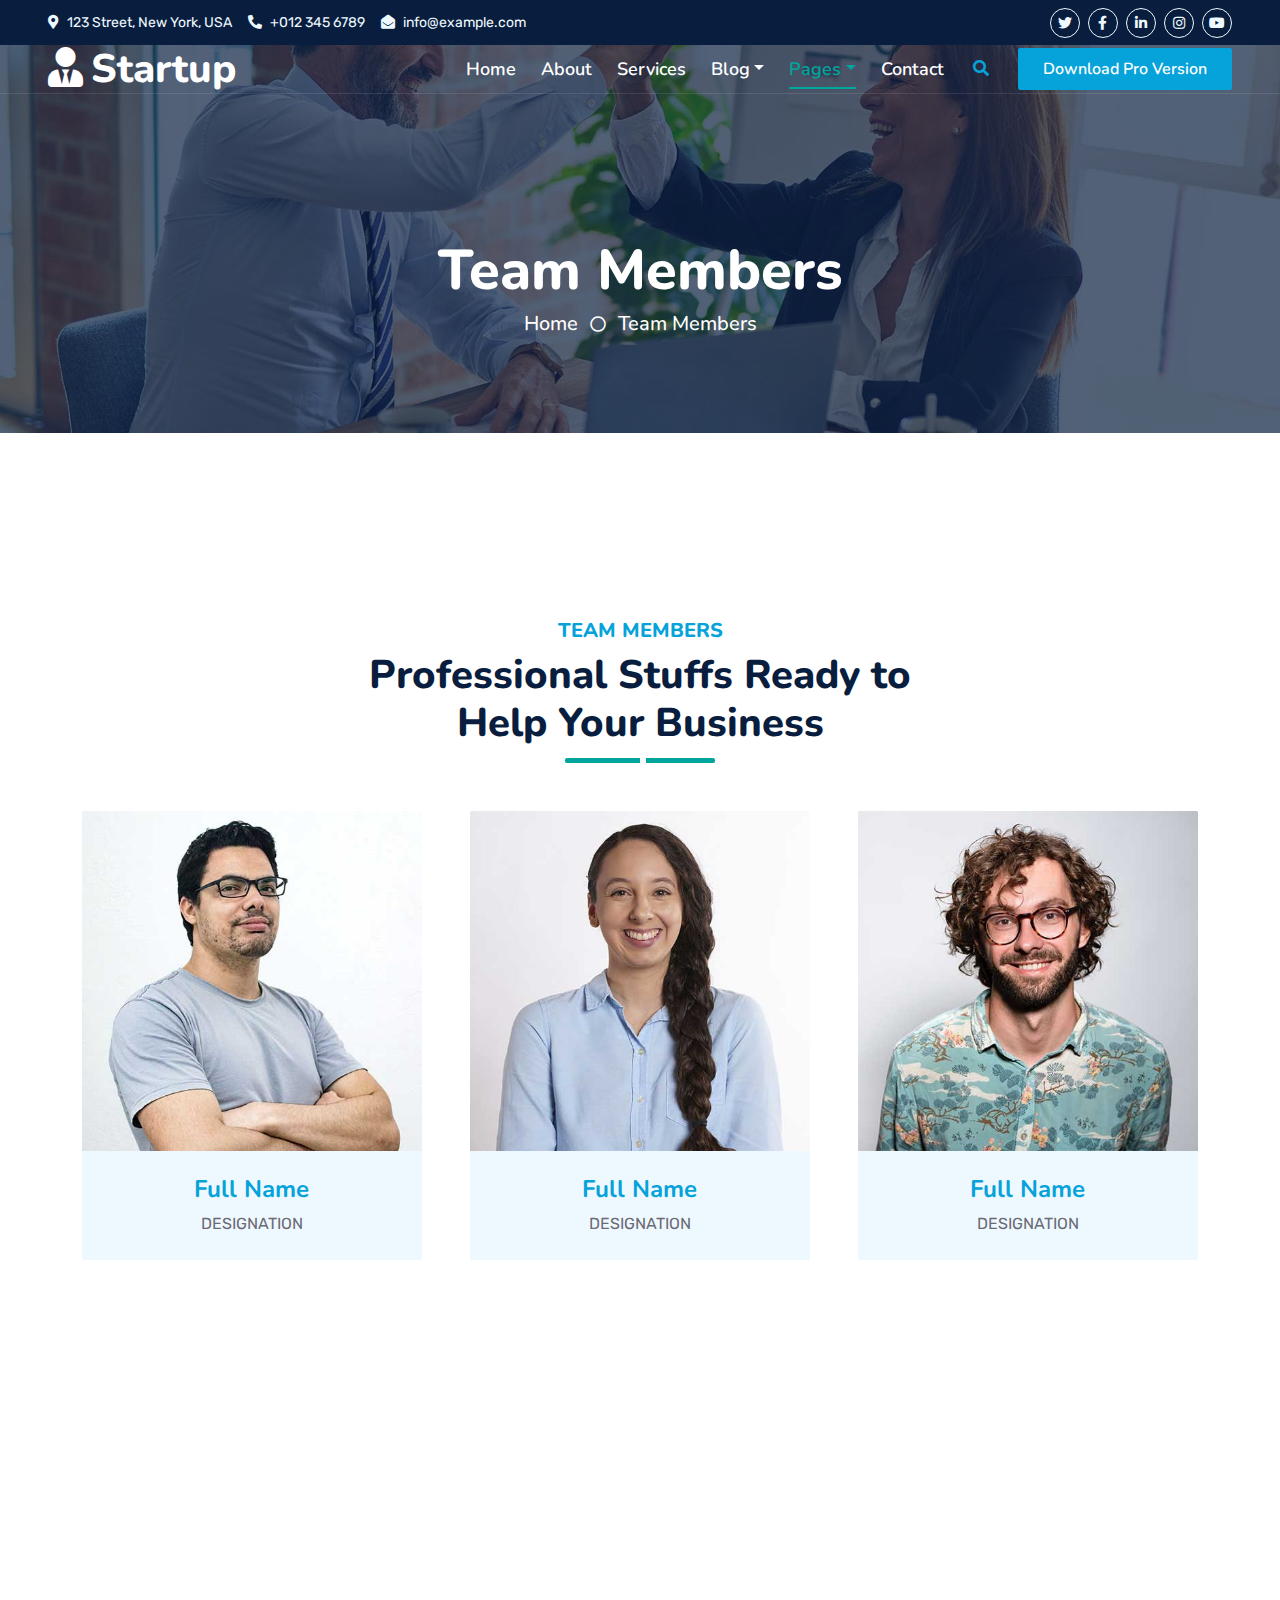
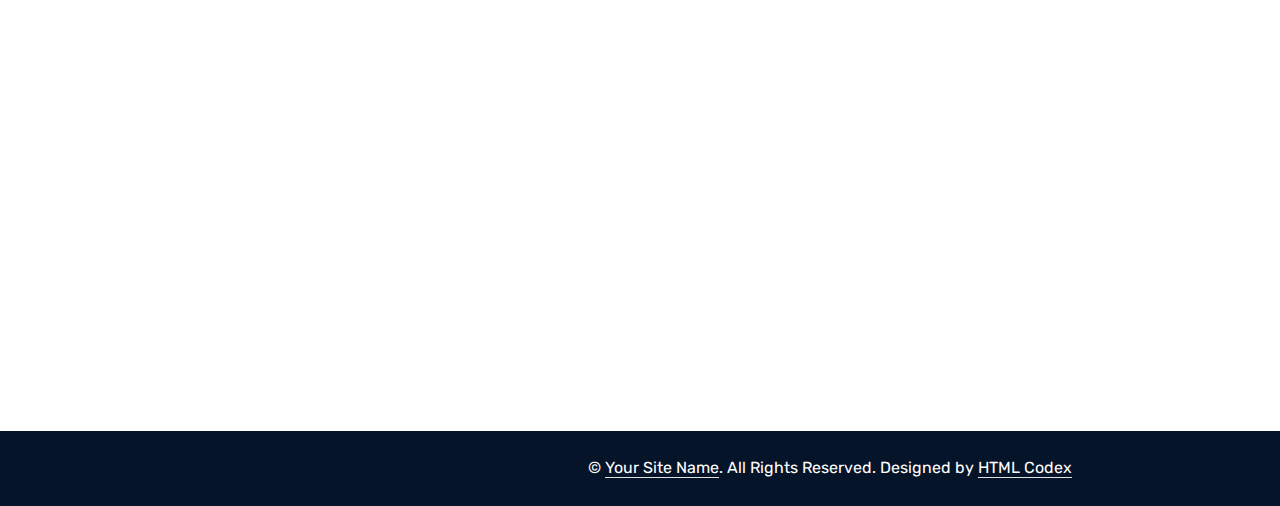
<file: team.html>
<!DOCTYPE html>
<html lang="en">

<head>
    <meta charset="utf-8">
    <title>Startup - Startup Website Template</title>
    <meta content="width=device-width, initial-scale=1.0" name="viewport">
    <meta content="Free HTML Templates" name="keywords">
    <meta content="Free HTML Templates" name="description">

    <!-- Favicon -->
    <link href="img/favicon.ico" rel="icon">

    <!-- Google Web Fonts -->
    <link rel="preconnect" href="https://fonts.googleapis.com">
    <link rel="preconnect" href="https://fonts.gstatic.com" crossorigin>
    <link href="https://fonts.googleapis.com/css2?family=Nunito:wght@400;600;700;800&family=Rubik:wght@400;500;600;700&display=swap" rel="stylesheet">

    <!-- Icon Font Stylesheet -->
    <link href="https://cdnjs.cloudflare.com/ajax/libs/font-awesome/5.10.0/css/all.min.css" rel="stylesheet">
    <link href="https://cdn.jsdelivr.net/npm/bootstrap-icons@1.4.1/font/bootstrap-icons.css" rel="stylesheet">

    <!-- Libraries Stylesheet -->
    <link href="lib/owlcarousel/assets/owl.carousel.min.css" rel="stylesheet">
    <link href="lib/animate/animate.min.css" rel="stylesheet">

    <!-- Customized Bootstrap Stylesheet -->
    <link href="css/bootstrap.min.css" rel="stylesheet">

    <!-- Template Stylesheet -->
    <link href="css/style.css" rel="stylesheet">
</head>

<body>
    <!-- Spinner Start -->
    <div id="spinner" class="show bg-white position-fixed translate-middle w-100 vh-100 top-50 start-50 d-flex align-items-center justify-content-center">
        <div class="spinner"></div>
    </div>
    <!-- Spinner End -->


    <!-- Topbar Start -->
    <div class="container-fluid bg-dark px-5 d-none d-lg-block">
        <div class="row gx-0">
            <div class="col-lg-8 text-center text-lg-start mb-2 mb-lg-0">
                <div class="d-inline-flex align-items-center" style="height: 45px;">
                    <small class="me-3 text-light"><i class="fa fa-map-marker-alt me-2"></i>123 Street, New York, USA</small>
                    <small class="me-3 text-light"><i class="fa fa-phone-alt me-2"></i>+012 345 6789</small>
                    <small class="text-light"><i class="fa fa-envelope-open me-2"></i>info@example.com</small>
                </div>
            </div>
            <div class="col-lg-4 text-center text-lg-end">
                <div class="d-inline-flex align-items-center" style="height: 45px;">
                    <a class="btn btn-sm btn-outline-light btn-sm-square rounded-circle me-2" href=""><i class="fab fa-twitter fw-normal"></i></a>
                    <a class="btn btn-sm btn-outline-light btn-sm-square rounded-circle me-2" href=""><i class="fab fa-facebook-f fw-normal"></i></a>
                    <a class="btn btn-sm btn-outline-light btn-sm-square rounded-circle me-2" href=""><i class="fab fa-linkedin-in fw-normal"></i></a>
                    <a class="btn btn-sm btn-outline-light btn-sm-square rounded-circle me-2" href=""><i class="fab fa-instagram fw-normal"></i></a>
                    <a class="btn btn-sm btn-outline-light btn-sm-square rounded-circle" href=""><i class="fab fa-youtube fw-normal"></i></a>
                </div>
            </div>
        </div>
    </div>
    <!-- Topbar End -->


    <!-- Navbar Start -->
    <div class="container-fluid position-relative p-0">
        <nav class="navbar navbar-expand-lg navbar-dark px-5 py-3 py-lg-0">
            <a href="index.html" class="navbar-brand p-0">
                <h1 class="m-0"><i class="fa fa-user-tie me-2"></i>Startup</h1>
            </a>
            <button class="navbar-toggler" type="button" data-bs-toggle="collapse" data-bs-target="#navbarCollapse">
                <span class="fa fa-bars"></span>
            </button>
            <div class="collapse navbar-collapse" id="navbarCollapse">
                <div class="navbar-nav ms-auto py-0">
                    <a href="index.html" class="nav-item nav-link">Home</a>
                    <a href="about.html" class="nav-item nav-link">About</a>
                    <a href="service.html" class="nav-item nav-link">Services</a>
                    <div class="nav-item dropdown">
                        <a href="#" class="nav-link dropdown-toggle" data-bs-toggle="dropdown">Blog</a>
                        <div class="dropdown-menu m-0">
                            <a href="blog.html" class="dropdown-item">Blog Grid</a>
                            <a href="detail.html" class="dropdown-item">Blog Detail</a>
                        </div>
                    </div>
                    <div class="nav-item dropdown">
                        <a href="#" class="nav-link dropdown-toggle active" data-bs-toggle="dropdown">Pages</a>
                        <div class="dropdown-menu m-0">
                            <a href="price.html" class="dropdown-item">Pricing Plan</a>
                            <a href="feature.html" class="dropdown-item">Our features</a>
                            <a href="team.html" class="dropdown-item active">Team Members</a>
                            <a href="testimonial.html" class="dropdown-item">Testimonial</a>
                            <a href="quote.html" class="dropdown-item">Free Quote</a>
                        </div>
                    </div>
                    <a href="contact.html" class="nav-item nav-link">Contact</a>
                </div>
                <butaton type="button" class="btn text-primary ms-3" data-bs-toggle="modal" data-bs-target="#searchModal"><i class="fa fa-search"></i></butaton>
                <a href="https://htmlcodex.com/startup-company-website-template" class="btn btn-primary py-2 px-4 ms-3">Download Pro Version</a>
            </div>
        </nav>

        <div class="container-fluid bg-primary py-5 bg-header" style="margin-bottom: 90px;">
            <div class="row py-5">
                <div class="col-12 pt-lg-5 mt-lg-5 text-center">
                    <h1 class="display-4 text-white animated zoomIn">Team Members</h1>
                    <a href="" class="h5 text-white">Home</a>
                    <i class="far fa-circle text-white px-2"></i>
                    <a href="" class="h5 text-white">Team Members</a>
                </div>
            </div>
        </div>
    </div>
    <!-- Navbar End -->


    <!-- Full Screen Search Start -->
    <div class="modal fade" id="searchModal" tabindex="-1">
        <div class="modal-dialog modal-fullscreen">
            <div class="modal-content" style="background: rgba(9, 30, 62, .7);">
                <div class="modal-header border-0">
                    <button type="button" class="btn bg-white btn-close" data-bs-dismiss="modal" aria-label="Close"></button>
                </div>
                <div class="modal-body d-flex align-items-center justify-content-center">
                    <div class="input-group" style="max-width: 600px;">
                        <input type="text" class="form-control bg-transparent border-primary p-3" placeholder="Type search keyword">
                        <button class="btn btn-primary px-4"><i class="bi bi-search"></i></button>
                    </div>
                </div>
            </div>
        </div>
    </div>
    <!-- Full Screen Search End -->


    <!-- Team Start -->
    <div class="container-fluid py-5 wow fadeInUp" data-wow-delay="0.1s">
        <div class="container py-5">
            <div class="section-title text-center position-relative pb-3 mb-5 mx-auto" style="max-width: 600px;">
                <h5 class="fw-bold text-primary text-uppercase">Team Members</h5>
                <h1 class="mb-0">Professional Stuffs Ready to Help Your Business</h1>
            </div>
            <div class="row g-5">
                <div class="col-lg-4 wow slideInUp" data-wow-delay="0.3s">
                    <div class="team-item bg-light rounded overflow-hidden">
                        <div class="team-img position-relative overflow-hidden">
                            <img class="img-fluid w-100" src="img/team-1.jpg" alt="">
                            <div class="team-social">
                                <a class="btn btn-lg btn-primary btn-lg-square rounded" href=""><i class="fab fa-twitter fw-normal"></i></a>
                                <a class="btn btn-lg btn-primary btn-lg-square rounded" href=""><i class="fab fa-facebook-f fw-normal"></i></a>
                                <a class="btn btn-lg btn-primary btn-lg-square rounded" href=""><i class="fab fa-instagram fw-normal"></i></a>
                                <a class="btn btn-lg btn-primary btn-lg-square rounded" href=""><i class="fab fa-linkedin-in fw-normal"></i></a>
                            </div>
                        </div>
                        <div class="text-center py-4">
                            <h4 class="text-primary">Full Name</h4>
                            <p class="text-uppercase m-0">Designation</p>
                        </div>
                    </div>
                </div>
                <div class="col-lg-4 wow slideInUp" data-wow-delay="0.6s">
                    <div class="team-item bg-light rounded overflow-hidden">
                        <div class="team-img position-relative overflow-hidden">
                            <img class="img-fluid w-100" src="img/team-2.jpg" alt="">
                            <div class="team-social">
                                <a class="btn btn-lg btn-primary btn-lg-square rounded" href=""><i class="fab fa-twitter fw-normal"></i></a>
                                <a class="btn btn-lg btn-primary btn-lg-square rounded" href=""><i class="fab fa-facebook-f fw-normal"></i></a>
                                <a class="btn btn-lg btn-primary btn-lg-square rounded" href=""><i class="fab fa-instagram fw-normal"></i></a>
                                <a class="btn btn-lg btn-primary btn-lg-square rounded" href=""><i class="fab fa-linkedin-in fw-normal"></i></a>
                            </div>
                        </div>
                        <div class="text-center py-4">
                            <h4 class="text-primary">Full Name</h4>
                            <p class="text-uppercase m-0">Designation</p>
                        </div>
                    </div>
                </div>
                <div class="col-lg-4 wow slideInUp" data-wow-delay="0.9s">
                    <div class="team-item bg-light rounded overflow-hidden">
                        <div class="team-img position-relative overflow-hidden">
                            <img class="img-fluid w-100" src="img/team-3.jpg" alt="">
                            <div class="team-social">
                                <a class="btn btn-lg btn-primary btn-lg-square rounded" href=""><i class="fab fa-twitter fw-normal"></i></a>
                                <a class="btn btn-lg btn-primary btn-lg-square rounded" href=""><i class="fab fa-facebook-f fw-normal"></i></a>
                                <a class="btn btn-lg btn-primary btn-lg-square rounded" href=""><i class="fab fa-instagram fw-normal"></i></a>
                                <a class="btn btn-lg btn-primary btn-lg-square rounded" href=""><i class="fab fa-linkedin-in fw-normal"></i></a>
                            </div>
                        </div>
                        <div class="text-center py-4">
                            <h4 class="text-primary">Full Name</h4>
                            <p class="text-uppercase m-0">Designation</p>
                        </div>
                    </div>
                </div>
            </div>
        </div>
    </div>
    <!-- Team End -->


    <!-- Vendor Start -->
    <div class="container-fluid py-5 wow fadeInUp" data-wow-delay="0.1s">
        <div class="container py-5 mb-5">
            <div class="bg-white">
                <div class="owl-carousel vendor-carousel">
                    <img src="img/vendor-1.jpg" alt="">
                    <img src="img/vendor-2.jpg" alt="">
                    <img src="img/vendor-3.jpg" alt="">
                    <img src="img/vendor-4.jpg" alt="">
                    <img src="img/vendor-5.jpg" alt="">
                    <img src="img/vendor-6.jpg" alt="">
                    <img src="img/vendor-7.jpg" alt="">
                    <img src="img/vendor-8.jpg" alt="">
                    <img src="img/vendor-9.jpg" alt="">
                </div>
            </div>
        </div>
    </div>
    <!-- Vendor End -->
    

    <!-- Footer Start -->
    <div class="container-fluid bg-dark text-light mt-5 wow fadeInUp" data-wow-delay="0.1s">
        <div class="container">
            <div class="row gx-5">
                <div class="col-lg-4 col-md-6 footer-about">
                    <div class="d-flex flex-column align-items-center justify-content-center text-center h-100 bg-primary p-4">
                        <a href="index.html" class="navbar-brand">
                            <h1 class="m-0 text-white"><i class="fa fa-user-tie me-2"></i>Startup</h1>
                        </a>
                        <p class="mt-3 mb-4">Lorem diam sit erat dolor elitr et, diam lorem justo amet clita stet eos sit. Elitr dolor duo lorem, elitr clita ipsum sea. Diam amet erat lorem stet eos. Diam amet et kasd eos duo.</p>
                        <form action="">
                            <div class="input-group">
                                <input type="text" class="form-control border-white p-3" placeholder="Your Email">
                                <button class="btn btn-dark">Sign Up</button>
                            </div>
                        </form>
                    </div>
                </div>
                <div class="col-lg-8 col-md-6">
                    <div class="row gx-5">
                        <div class="col-lg-4 col-md-12 pt-5 mb-5">
                            <div class="section-title section-title-sm position-relative pb-3 mb-4">
                                <h3 class="text-light mb-0">Get In Touch</h3>
                            </div>
                            <div class="d-flex mb-2">
                                <i class="bi bi-geo-alt text-primary me-2"></i>
                                <p class="mb-0">123 Street, New York, USA</p>
                            </div>
                            <div class="d-flex mb-2">
                                <i class="bi bi-envelope-open text-primary me-2"></i>
                                <p class="mb-0">info@example.com</p>
                            </div>
                            <div class="d-flex mb-2">
                                <i class="bi bi-telephone text-primary me-2"></i>
                                <p class="mb-0">+012 345 67890</p>
                            </div>
                            <div class="d-flex mt-4">
                                <a class="btn btn-primary btn-square me-2" href="#"><i class="fab fa-twitter fw-normal"></i></a>
                                <a class="btn btn-primary btn-square me-2" href="#"><i class="fab fa-facebook-f fw-normal"></i></a>
                                <a class="btn btn-primary btn-square me-2" href="#"><i class="fab fa-linkedin-in fw-normal"></i></a>
                                <a class="btn btn-primary btn-square" href="#"><i class="fab fa-instagram fw-normal"></i></a>
                            </div>
                        </div>
                        <div class="col-lg-4 col-md-12 pt-0 pt-lg-5 mb-5">
                            <div class="section-title section-title-sm position-relative pb-3 mb-4">
                                <h3 class="text-light mb-0">Quick Links</h3>
                            </div>
                            <div class="link-animated d-flex flex-column justify-content-start">
                                <a class="text-light mb-2" href="#"><i class="bi bi-arrow-right text-primary me-2"></i>Home</a>
                                <a class="text-light mb-2" href="#"><i class="bi bi-arrow-right text-primary me-2"></i>About Us</a>
                                <a class="text-light mb-2" href="#"><i class="bi bi-arrow-right text-primary me-2"></i>Our Services</a>
                                <a class="text-light mb-2" href="#"><i class="bi bi-arrow-right text-primary me-2"></i>Meet The Team</a>
                                <a class="text-light mb-2" href="#"><i class="bi bi-arrow-right text-primary me-2"></i>Latest Blog</a>
                                <a class="text-light" href="#"><i class="bi bi-arrow-right text-primary me-2"></i>Contact Us</a>
                            </div>
                        </div>
                        <div class="col-lg-4 col-md-12 pt-0 pt-lg-5 mb-5">
                            <div class="section-title section-title-sm position-relative pb-3 mb-4">
                                <h3 class="text-light mb-0">Popular Links</h3>
                            </div>
                            <div class="link-animated d-flex flex-column justify-content-start">
                                <a class="text-light mb-2" href="#"><i class="bi bi-arrow-right text-primary me-2"></i>Home</a>
                                <a class="text-light mb-2" href="#"><i class="bi bi-arrow-right text-primary me-2"></i>About Us</a>
                                <a class="text-light mb-2" href="#"><i class="bi bi-arrow-right text-primary me-2"></i>Our Services</a>
                                <a class="text-light mb-2" href="#"><i class="bi bi-arrow-right text-primary me-2"></i>Meet The Team</a>
                                <a class="text-light mb-2" href="#"><i class="bi bi-arrow-right text-primary me-2"></i>Latest Blog</a>
                                <a class="text-light" href="#"><i class="bi bi-arrow-right text-primary me-2"></i>Contact Us</a>
                            </div>
                        </div>
                    </div>
                </div>
            </div>
        </div>
    </div>
    <div class="container-fluid text-white" style="background: #061429;">
        <div class="container text-center">
            <div class="row justify-content-end">
                <div class="col-lg-8 col-md-6">
                    <div class="d-flex align-items-center justify-content-center" style="height: 75px;">
                        <p class="mb-0">&copy; <a class="text-white border-bottom" href="#">Your Site Name</a>. All Rights Reserved. 
						
						<!--/*** This template is free as long as you keep the footer author’s credit link/attribution link/backlink. If you'd like to use the template without the footer author’s credit link/attribution link/backlink, you can purchase the Credit Removal License from "https://htmlcodex.com/credit-removal". Thank you for your support. ***/-->
						Designed by <a class="text-white border-bottom" href="https://htmlcodex.com">HTML Codex</a></p>
                    </div>
                </div>
            </div>
        </div>
    </div>
    <!-- Footer End -->


    <!-- Back to Top -->
    <a href="#" class="btn btn-lg btn-primary btn-lg-square rounded back-to-top"><i class="bi bi-arrow-up"></i></a>


    <!-- JavaScript Libraries -->
    <script src="https://code.jquery.com/jquery-3.4.1.min.js"></script>
    <script src="https://cdn.jsdelivr.net/npm/bootstrap@5.0.0/dist/js/bootstrap.bundle.min.js"></script>
    <script src="lib/wow/wow.min.js"></script>
    <script src="lib/easing/easing.min.js"></script>
    <script src="lib/waypoints/waypoints.min.js"></script>
    <script src="lib/counterup/counterup.min.js"></script>
    <script src="lib/owlcarousel/owl.carousel.min.js"></script>

    <!-- Template Javascript -->
    <script src="js/main.js"></script>
</body>

</html>
</file>
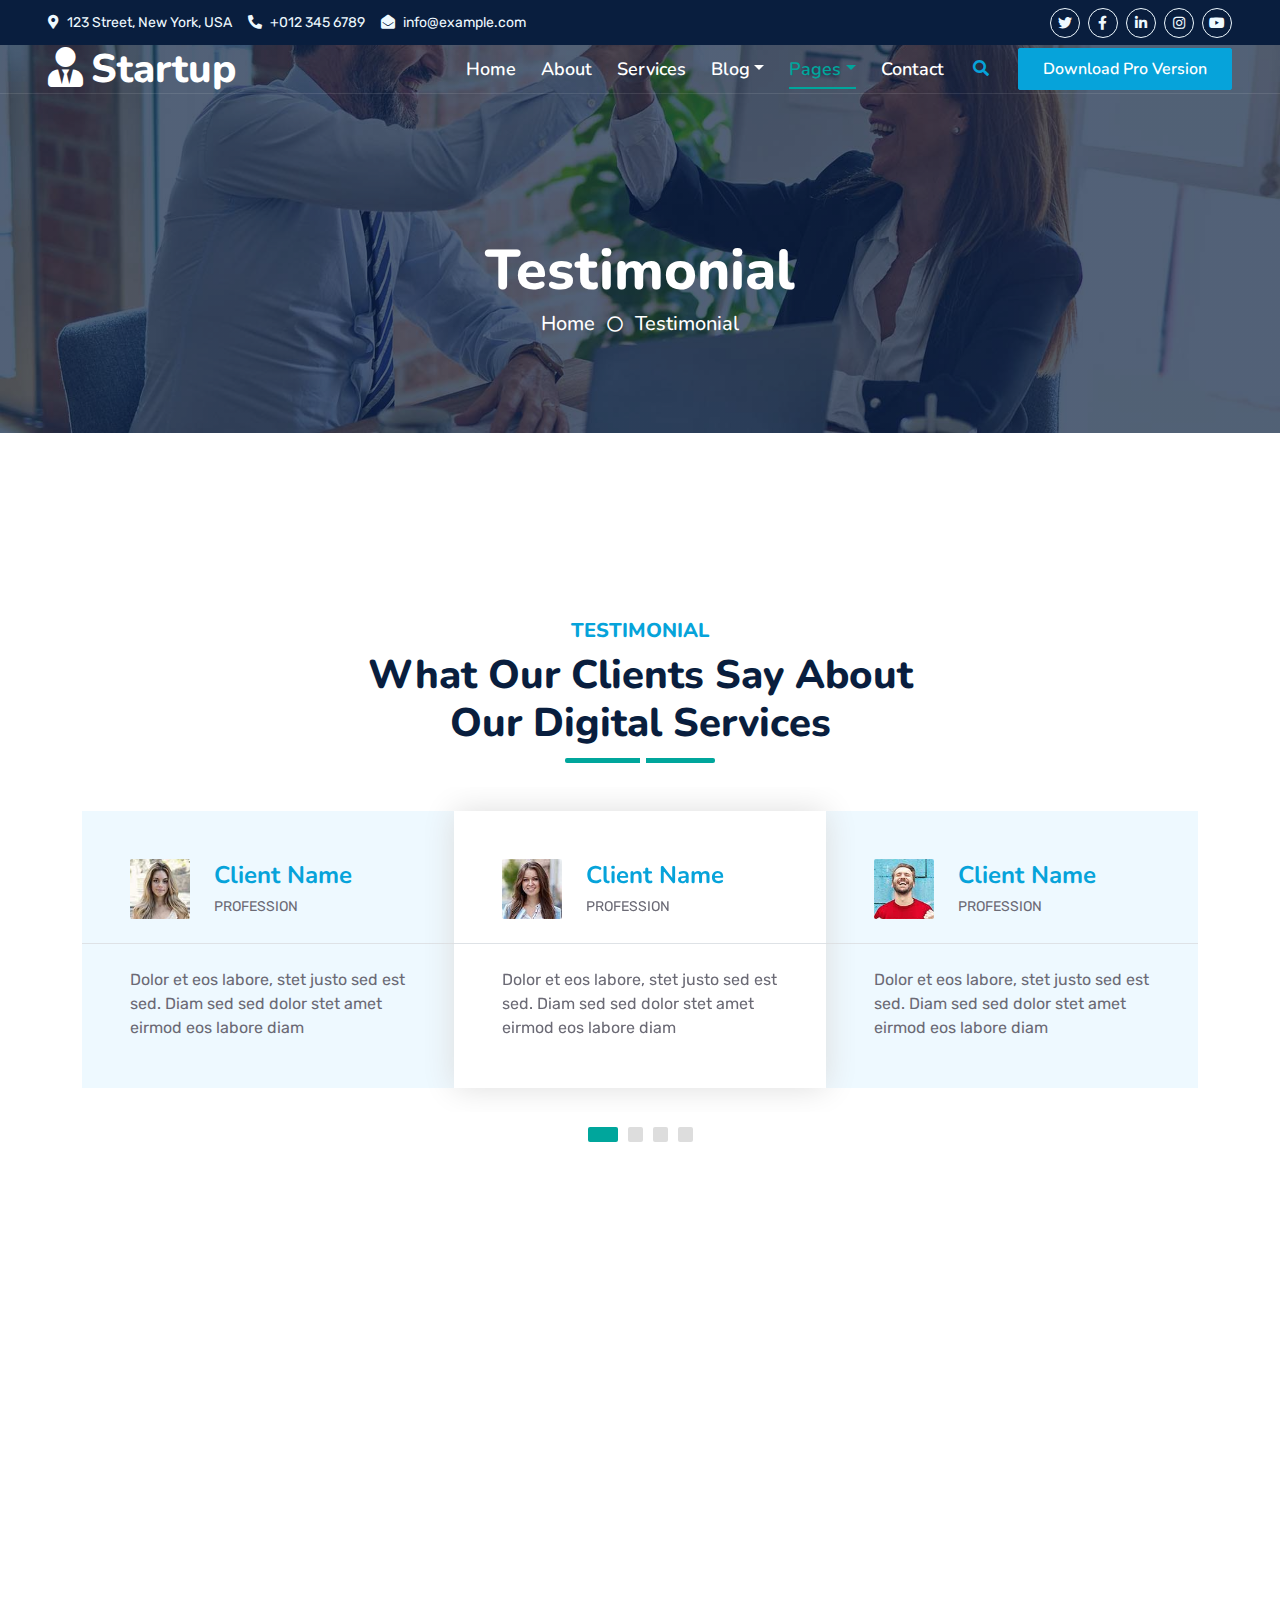
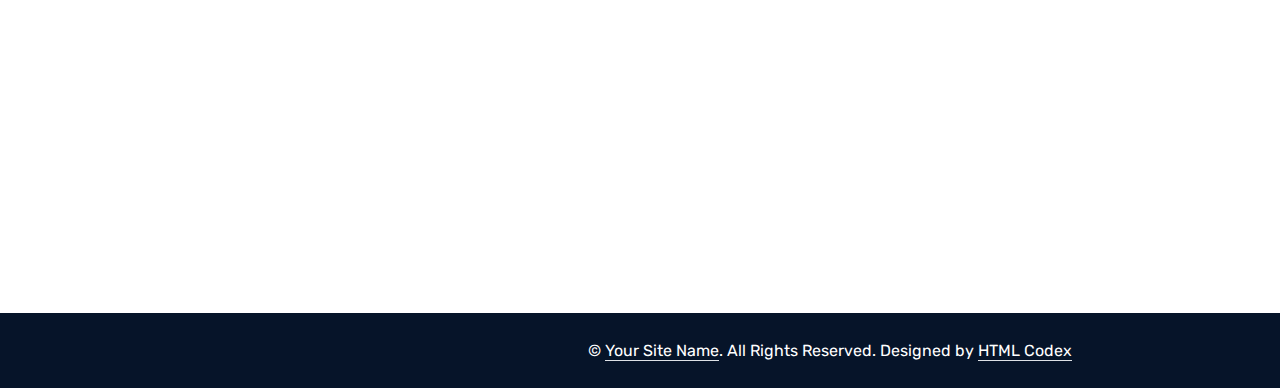
<file: testimonial.html>
<!DOCTYPE html>
<html lang="en">

<head>
    <meta charset="utf-8">
    <title>Startup - Startup Website Template</title>
    <meta content="width=device-width, initial-scale=1.0" name="viewport">
    <meta content="Free HTML Templates" name="keywords">
    <meta content="Free HTML Templates" name="description">

    <!-- Favicon -->
    <link href="img/favicon.ico" rel="icon">

    <!-- Google Web Fonts -->
    <link rel="preconnect" href="https://fonts.googleapis.com">
    <link rel="preconnect" href="https://fonts.gstatic.com" crossorigin>
    <link href="https://fonts.googleapis.com/css2?family=Nunito:wght@400;600;700;800&family=Rubik:wght@400;500;600;700&display=swap" rel="stylesheet">

    <!-- Icon Font Stylesheet -->
    <link href="https://cdnjs.cloudflare.com/ajax/libs/font-awesome/5.10.0/css/all.min.css" rel="stylesheet">
    <link href="https://cdn.jsdelivr.net/npm/bootstrap-icons@1.4.1/font/bootstrap-icons.css" rel="stylesheet">

    <!-- Libraries Stylesheet -->
    <link href="lib/owlcarousel/assets/owl.carousel.min.css" rel="stylesheet">
    <link href="lib/animate/animate.min.css" rel="stylesheet">

    <!-- Customized Bootstrap Stylesheet -->
    <link href="css/bootstrap.min.css" rel="stylesheet">

    <!-- Template Stylesheet -->
    <link href="css/style.css" rel="stylesheet">
</head>

<body>
    <!-- Spinner Start -->
    <div id="spinner" class="show bg-white position-fixed translate-middle w-100 vh-100 top-50 start-50 d-flex align-items-center justify-content-center">
        <div class="spinner"></div>
    </div>
    <!-- Spinner End -->


    <!-- Topbar Start -->
    <div class="container-fluid bg-dark px-5 d-none d-lg-block">
        <div class="row gx-0">
            <div class="col-lg-8 text-center text-lg-start mb-2 mb-lg-0">
                <div class="d-inline-flex align-items-center" style="height: 45px;">
                    <small class="me-3 text-light"><i class="fa fa-map-marker-alt me-2"></i>123 Street, New York, USA</small>
                    <small class="me-3 text-light"><i class="fa fa-phone-alt me-2"></i>+012 345 6789</small>
                    <small class="text-light"><i class="fa fa-envelope-open me-2"></i>info@example.com</small>
                </div>
            </div>
            <div class="col-lg-4 text-center text-lg-end">
                <div class="d-inline-flex align-items-center" style="height: 45px;">
                    <a class="btn btn-sm btn-outline-light btn-sm-square rounded-circle me-2" href=""><i class="fab fa-twitter fw-normal"></i></a>
                    <a class="btn btn-sm btn-outline-light btn-sm-square rounded-circle me-2" href=""><i class="fab fa-facebook-f fw-normal"></i></a>
                    <a class="btn btn-sm btn-outline-light btn-sm-square rounded-circle me-2" href=""><i class="fab fa-linkedin-in fw-normal"></i></a>
                    <a class="btn btn-sm btn-outline-light btn-sm-square rounded-circle me-2" href=""><i class="fab fa-instagram fw-normal"></i></a>
                    <a class="btn btn-sm btn-outline-light btn-sm-square rounded-circle" href=""><i class="fab fa-youtube fw-normal"></i></a>
                </div>
            </div>
        </div>
    </div>
    <!-- Topbar End -->


    <!-- Navbar Start -->
    <div class="container-fluid position-relative p-0">
        <nav class="navbar navbar-expand-lg navbar-dark px-5 py-3 py-lg-0">
            <a href="index.html" class="navbar-brand p-0">
                <h1 class="m-0"><i class="fa fa-user-tie me-2"></i>Startup</h1>
            </a>
            <button class="navbar-toggler" type="button" data-bs-toggle="collapse" data-bs-target="#navbarCollapse">
                <span class="fa fa-bars"></span>
            </button>
            <div class="collapse navbar-collapse" id="navbarCollapse">
                <div class="navbar-nav ms-auto py-0">
                    <a href="index.html" class="nav-item nav-link">Home</a>
                    <a href="about.html" class="nav-item nav-link">About</a>
                    <a href="service.html" class="nav-item nav-link">Services</a>
                    <div class="nav-item dropdown">
                        <a href="#" class="nav-link dropdown-toggle" data-bs-toggle="dropdown">Blog</a>
                        <div class="dropdown-menu m-0">
                            <a href="blog.html" class="dropdown-item">Blog Grid</a>
                            <a href="detail.html" class="dropdown-item">Blog Detail</a>
                        </div>
                    </div>
                    <div class="nav-item dropdown">
                        <a href="#" class="nav-link dropdown-toggle active" data-bs-toggle="dropdown">Pages</a>
                        <div class="dropdown-menu m-0">
                            <a href="price.html" class="dropdown-item">Pricing Plan</a>
                            <a href="feature.html" class="dropdown-item">Our features</a>
                            <a href="team.html" class="dropdown-item">Team Members</a>
                            <a href="testimonial.html" class="dropdown-item active">Testimonial</a>
                            <a href="quote.html" class="dropdown-item">Free Quote</a>
                        </div>
                    </div>
                    <a href="contact.html" class="nav-item nav-link">Contact</a>
                </div>
                <butaton type="button" class="btn text-primary ms-3" data-bs-toggle="modal" data-bs-target="#searchModal"><i class="fa fa-search"></i></butaton>
                <a href="https://htmlcodex.com/startup-company-website-template" class="btn btn-primary py-2 px-4 ms-3">Download Pro Version</a>
            </div>
        </nav>

        <div class="container-fluid bg-primary py-5 bg-header" style="margin-bottom: 90px;">
            <div class="row py-5">
                <div class="col-12 pt-lg-5 mt-lg-5 text-center">
                    <h1 class="display-4 text-white animated zoomIn">Testimonial</h1>
                    <a href="" class="h5 text-white">Home</a>
                    <i class="far fa-circle text-white px-2"></i>
                    <a href="" class="h5 text-white">Testimonial</a>
                </div>
            </div>
        </div>
    </div>
    <!-- Navbar End -->


    <!-- Full Screen Search Start -->
    <div class="modal fade" id="searchModal" tabindex="-1">
        <div class="modal-dialog modal-fullscreen">
            <div class="modal-content" style="background: rgba(9, 30, 62, .7);">
                <div class="modal-header border-0">
                    <button type="button" class="btn bg-white btn-close" data-bs-dismiss="modal" aria-label="Close"></button>
                </div>
                <div class="modal-body d-flex align-items-center justify-content-center">
                    <div class="input-group" style="max-width: 600px;">
                        <input type="text" class="form-control bg-transparent border-primary p-3" placeholder="Type search keyword">
                        <button class="btn btn-primary px-4"><i class="bi bi-search"></i></button>
                    </div>
                </div>
            </div>
        </div>
    </div>
    <!-- Full Screen Search End -->


    <!-- Testimonial Start -->
    <div class="container-fluid py-5 wow fadeInUp" data-wow-delay="0.1s">
        <div class="container py-5">
            <div class="section-title text-center position-relative pb-3 mb-4 mx-auto" style="max-width: 600px;">
                <h5 class="fw-bold text-primary text-uppercase">Testimonial</h5>
                <h1 class="mb-0">What Our Clients Say About Our Digital Services</h1>
            </div>
            <div class="owl-carousel testimonial-carousel wow fadeInUp" data-wow-delay="0.6s">
                <div class="testimonial-item bg-light my-4">
                    <div class="d-flex align-items-center border-bottom pt-5 pb-4 px-5">
                        <img class="img-fluid rounded" src="img/testimonial-1.jpg" style="width: 60px; height: 60px;" >
                        <div class="ps-4">
                            <h4 class="text-primary mb-1">Client Name</h4>
                            <small class="text-uppercase">Profession</small>
                        </div>
                    </div>
                    <div class="pt-4 pb-5 px-5">
                        Dolor et eos labore, stet justo sed est sed. Diam sed sed dolor stet amet eirmod eos labore diam
                    </div>
                </div>
                <div class="testimonial-item bg-light my-4">
                    <div class="d-flex align-items-center border-bottom pt-5 pb-4 px-5">
                        <img class="img-fluid rounded" src="img/testimonial-2.jpg" style="width: 60px; height: 60px;" >
                        <div class="ps-4">
                            <h4 class="text-primary mb-1">Client Name</h4>
                            <small class="text-uppercase">Profession</small>
                        </div>
                    </div>
                    <div class="pt-4 pb-5 px-5">
                        Dolor et eos labore, stet justo sed est sed. Diam sed sed dolor stet amet eirmod eos labore diam
                    </div>
                </div>
                <div class="testimonial-item bg-light my-4">
                    <div class="d-flex align-items-center border-bottom pt-5 pb-4 px-5">
                        <img class="img-fluid rounded" src="img/testimonial-3.jpg" style="width: 60px; height: 60px;" >
                        <div class="ps-4">
                            <h4 class="text-primary mb-1">Client Name</h4>
                            <small class="text-uppercase">Profession</small>
                        </div>
                    </div>
                    <div class="pt-4 pb-5 px-5">
                        Dolor et eos labore, stet justo sed est sed. Diam sed sed dolor stet amet eirmod eos labore diam
                    </div>
                </div>
                <div class="testimonial-item bg-light my-4">
                    <div class="d-flex align-items-center border-bottom pt-5 pb-4 px-5">
                        <img class="img-fluid rounded" src="img/testimonial-4.jpg" style="width: 60px; height: 60px;" >
                        <div class="ps-4">
                            <h4 class="text-primary mb-1">Client Name</h4>
                            <small class="text-uppercase">Profession</small>
                        </div>
                    </div>
                    <div class="pt-4 pb-5 px-5">
                        Dolor et eos labore, stet justo sed est sed. Diam sed sed dolor stet amet eirmod eos labore diam
                    </div>
                </div>
            </div>
        </div>
    </div>
    <!-- Testimonial End -->


    <!-- Vendor Start -->
    <div class="container-fluid py-5 wow fadeInUp" data-wow-delay="0.1s">
        <div class="container py-5 mb-5">
            <div class="bg-white">
                <div class="owl-carousel vendor-carousel">
                    <img src="img/vendor-1.jpg" alt="">
                    <img src="img/vendor-2.jpg" alt="">
                    <img src="img/vendor-3.jpg" alt="">
                    <img src="img/vendor-4.jpg" alt="">
                    <img src="img/vendor-5.jpg" alt="">
                    <img src="img/vendor-6.jpg" alt="">
                    <img src="img/vendor-7.jpg" alt="">
                    <img src="img/vendor-8.jpg" alt="">
                    <img src="img/vendor-9.jpg" alt="">
                </div>
            </div>
        </div>
    </div>
    <!-- Vendor End -->
    

    <!-- Footer Start -->
    <div class="container-fluid bg-dark text-light mt-5 wow fadeInUp" data-wow-delay="0.1s">
        <div class="container">
            <div class="row gx-5">
                <div class="col-lg-4 col-md-6 footer-about">
                    <div class="d-flex flex-column align-items-center justify-content-center text-center h-100 bg-primary p-4">
                        <a href="index.html" class="navbar-brand">
                            <h1 class="m-0 text-white"><i class="fa fa-user-tie me-2"></i>Startup</h1>
                        </a>
                        <p class="mt-3 mb-4">Lorem diam sit erat dolor elitr et, diam lorem justo amet clita stet eos sit. Elitr dolor duo lorem, elitr clita ipsum sea. Diam amet erat lorem stet eos. Diam amet et kasd eos duo.</p>
                        <form action="">
                            <div class="input-group">
                                <input type="text" class="form-control border-white p-3" placeholder="Your Email">
                                <button class="btn btn-dark">Sign Up</button>
                            </div>
                        </form>
                    </div>
                </div>
                <div class="col-lg-8 col-md-6">
                    <div class="row gx-5">
                        <div class="col-lg-4 col-md-12 pt-5 mb-5">
                            <div class="section-title section-title-sm position-relative pb-3 mb-4">
                                <h3 class="text-light mb-0">Get In Touch</h3>
                            </div>
                            <div class="d-flex mb-2">
                                <i class="bi bi-geo-alt text-primary me-2"></i>
                                <p class="mb-0">123 Street, New York, USA</p>
                            </div>
                            <div class="d-flex mb-2">
                                <i class="bi bi-envelope-open text-primary me-2"></i>
                                <p class="mb-0">info@example.com</p>
                            </div>
                            <div class="d-flex mb-2">
                                <i class="bi bi-telephone text-primary me-2"></i>
                                <p class="mb-0">+012 345 67890</p>
                            </div>
                            <div class="d-flex mt-4">
                                <a class="btn btn-primary btn-square me-2" href="#"><i class="fab fa-twitter fw-normal"></i></a>
                                <a class="btn btn-primary btn-square me-2" href="#"><i class="fab fa-facebook-f fw-normal"></i></a>
                                <a class="btn btn-primary btn-square me-2" href="#"><i class="fab fa-linkedin-in fw-normal"></i></a>
                                <a class="btn btn-primary btn-square" href="#"><i class="fab fa-instagram fw-normal"></i></a>
                            </div>
                        </div>
                        <div class="col-lg-4 col-md-12 pt-0 pt-lg-5 mb-5">
                            <div class="section-title section-title-sm position-relative pb-3 mb-4">
                                <h3 class="text-light mb-0">Quick Links</h3>
                            </div>
                            <div class="link-animated d-flex flex-column justify-content-start">
                                <a class="text-light mb-2" href="#"><i class="bi bi-arrow-right text-primary me-2"></i>Home</a>
                                <a class="text-light mb-2" href="#"><i class="bi bi-arrow-right text-primary me-2"></i>About Us</a>
                                <a class="text-light mb-2" href="#"><i class="bi bi-arrow-right text-primary me-2"></i>Our Services</a>
                                <a class="text-light mb-2" href="#"><i class="bi bi-arrow-right text-primary me-2"></i>Meet The Team</a>
                                <a class="text-light mb-2" href="#"><i class="bi bi-arrow-right text-primary me-2"></i>Latest Blog</a>
                                <a class="text-light" href="#"><i class="bi bi-arrow-right text-primary me-2"></i>Contact Us</a>
                            </div>
                        </div>
                        <div class="col-lg-4 col-md-12 pt-0 pt-lg-5 mb-5">
                            <div class="section-title section-title-sm position-relative pb-3 mb-4">
                                <h3 class="text-light mb-0">Popular Links</h3>
                            </div>
                            <div class="link-animated d-flex flex-column justify-content-start">
                                <a class="text-light mb-2" href="#"><i class="bi bi-arrow-right text-primary me-2"></i>Home</a>
                                <a class="text-light mb-2" href="#"><i class="bi bi-arrow-right text-primary me-2"></i>About Us</a>
                                <a class="text-light mb-2" href="#"><i class="bi bi-arrow-right text-primary me-2"></i>Our Services</a>
                                <a class="text-light mb-2" href="#"><i class="bi bi-arrow-right text-primary me-2"></i>Meet The Team</a>
                                <a class="text-light mb-2" href="#"><i class="bi bi-arrow-right text-primary me-2"></i>Latest Blog</a>
                                <a class="text-light" href="#"><i class="bi bi-arrow-right text-primary me-2"></i>Contact Us</a>
                            </div>
                        </div>
                    </div>
                </div>
            </div>
        </div>
    </div>
    <div class="container-fluid text-white" style="background: #061429;">
        <div class="container text-center">
            <div class="row justify-content-end">
                <div class="col-lg-8 col-md-6">
                    <div class="d-flex align-items-center justify-content-center" style="height: 75px;">
                        <p class="mb-0">&copy; <a class="text-white border-bottom" href="#">Your Site Name</a>. All Rights Reserved. 
						
						<!--/*** This template is free as long as you keep the footer author’s credit link/attribution link/backlink. If you'd like to use the template without the footer author’s credit link/attribution link/backlink, you can purchase the Credit Removal License from "https://htmlcodex.com/credit-removal". Thank you for your support. ***/-->
						Designed by <a class="text-white border-bottom" href="https://htmlcodex.com">HTML Codex</a></p>
                    </div>
                </div>
            </div>
        </div>
    </div>
    <!-- Footer End -->


    <!-- Back to Top -->
    <a href="#" class="btn btn-lg  btn-lg-square rounded back-to-top" style="background-color: #00a69c; color: white;"><i class="bi bi-arrow-up"></i></a>


    <!-- JavaScript Libraries -->
    <script src="https://code.jquery.com/jquery-3.4.1.min.js"></script>
    <script src="https://cdn.jsdelivr.net/npm/bootstrap@5.0.0/dist/js/bootstrap.bundle.min.js"></script>
    <script src="lib/wow/wow.min.js"></script>
    <script src="lib/easing/easing.min.js"></script>
    <script src="lib/waypoints/waypoints.min.js"></script>
    <script src="lib/counterup/counterup.min.js"></script>
    <script src="lib/owlcarousel/owl.carousel.min.js"></script>

    <!-- Template Javascript -->
    <script src="js/main.js"></script>
</body>

</html>
</file>
<file: css/style.css>
/********** Template CSS **********/
        
         :root {
            --primary: #00a69c;
            --secondary: #34AD54;
            --light: #EEF9FF;
            --dark: #091E3E;
        }
        /*** Spinner ***/
        
        .spinner {
            width: 40px;
            height: 40px;
            background: var(--primary);
            margin: 100px auto;
            -webkit-animation: sk-rotateplane 1.2s infinite ease-in-out;
            animation: sk-rotateplane 1.2s infinite ease-in-out;
        }
        
        @-webkit-keyframes sk-rotateplane {
            0% {
                -webkit-transform: perspective(120px)
            }
            50% {
                -webkit-transform: perspective(120px) rotateY(180deg)
            }
            100% {
                -webkit-transform: perspective(120px) rotateY(180deg) rotateX(180deg)
            }
        }
        
        @keyframes sk-rotateplane {
            0% {
                transform: perspective(120px) rotateX(0deg) rotateY(0deg);
                -webkit-transform: perspective(120px) rotateX(0deg) rotateY(0deg)
            }
            50% {
                transform: perspective(120px) rotateX(-180.1deg) rotateY(0deg);
                -webkit-transform: perspective(120px) rotateX(-180.1deg) rotateY(0deg)
            }
            100% {
                transform: perspective(120px) rotateX(-180deg) rotateY(-179.9deg);
                -webkit-transform: perspective(120px) rotateX(-180deg) rotateY(-179.9deg);
            }
        }
        
        body {
            caret-color: transparent;
            outline: none;
        }
        
        #spinner {
            opacity: 0;
            visibility: hidden;
            transition: opacity .5s ease-out, visibility 0s linear .5s;
            z-index: 99999;
        }
        
        #spinner.show {
            transition: opacity .5s ease-out, visibility 0s linear 0s;
            visibility: visible;
            opacity: 1;
        }
        /*** Heading ***/
        
        h1,
        h2,
        .fw-bold {
            font-weight: 800 !important;
        }
        
        h3,
        h4,
        .fw-semi-bold {
            font-weight: 700 !important;
        }
        
        h5,
        h6,
        .fw-medium {
            font-weight: 600 !important;
        }
        /*** Button ***/
        
        .btn {
            font-family: 'Nunito', sans-serif;
            font-weight: 600;
            transition: .5s;
        }
        
        .btn-primary,
        .btn-secondary {
            color: #FFFFFF;
            box-shadow: inset 0 0 0 50px transparent;
        }
        
        .btn-primary:hover {
            box-shadow: inset 0 0 0 0 var(--primary);
        }
        
        .btn-secondary:hover {
            box-shadow: inset 0 0 0 0 var(--secondary);
        }
        
        .btn-square {
            width: 36px;
            height: 36px;
        }
        
        .btn-sm-square {
            width: 30px;
            height: 30px;
        }
        
        .btn-lg-square {
            width: 48px;
            height: 48px;
        }
        
        .btn-square,
        .btn-sm-square,
        .btn-lg-square {
            padding-left: 0;
            padding-right: 0;
            text-align: center;
        }
        /*** Navbar ***/
        
        .navbar-dark .navbar-nav .nav-link {
            font-family: 'Nunito', sans-serif;
            position: relative;
            margin-left: 25px;
            padding: 5px 0;
            color: #FFFFFF;
            font-size: 18px;
            font-weight: 600;
            outline: none;
            transition: .5s;
        }
        
        .sticky-top.navbar-dark .navbar-nav .nav-link {
            padding: 20px 0;
            color: var(--dark);
        }
        
        .navbar-dark .navbar-nav .nav-link:hover,
        .navbar-dark .navbar-nav .nav-link.active {
            color: var(--primary);
        }
        
        .navbar-dark .navbar-brand h1 {
            color: #FFFFFF;
        }
        
        .navbar-dark .navbar-toggler {
            color: var(--primary) !important;
            border-color: var(--primary) !important;
        }
        
        @media (max-width: 991.98px) {
            .sticky-top.navbar-dark {
                position: relative;
                background: #FFFFFF;
            }
            .navbar-dark .navbar-nav .nav-link,
            .navbar-dark .navbar-nav .nav-link.show,
            .sticky-top.navbar-dark .navbar-nav .nav-link {
                padding: 10px 0;
                color: var(--dark);
            }
            .navbar-dark .navbar-brand h1 {
                color: var(--primary);
            }
        }
        
        @media (min-width: 992px) {
            .navbar-dark {
                position: absolute;
                width: 100%;
                top: 0;
                left: 0;
                border-bottom: 1px solid rgba(256, 256, 256, .1);
                z-index: 999;
            }
            .sticky-top.navbar-dark {
                position: fixed;
                background: #FFFFFF;
            }
            .navbar-dark .navbar-nav .nav-link::before {
                position: absolute;
                content: "";
                width: 0;
                height: 2px;
                bottom: -1px;
                left: 50%;
                background: var(--primary);
                transition: .5s;
            }
            .navbar-dark .navbar-nav .nav-link:hover::before,
            .navbar-dark .navbar-nav .nav-link.active::before {
                width: 100%;
                left: 0;
            }
            .navbar-dark .navbar-nav .nav-link.nav-contact::before {
                display: none;
            }
            .sticky-top.navbar-dark .navbar-brand h1 {
                color: var(--primary);
            }
        }
        /*** Carousel ***/
        
        .carousel-caption {
            top: 0;
            left: 0;
            right: 0;
            bottom: 0;
            background: rgba(9, 30, 62, .7);
            z-index: 1;
        }
        
        @media (max-width: 576px) {
            .carousel-caption h5 {
                font-size: 14px;
                font-weight: 500 !important;
            }
            .carousel-caption h1 {
                font-size: 30px;
                font-weight: 600 !important;
            }
        }
        
        .carousel-control-prev,
        .carousel-control-next {
            width: 10%;
        }
        
        .carousel-control-prev-icon,
        .carousel-control-next-icon {
            width: 3rem;
            height: 3rem;
        }
        /*** Section Title ***/
        
        .section-title::before {
            position: absolute;
            content: "";
            width: 150px;
            height: 5px;
            left: 0;
            bottom: 0;
            background: var(--primary);
            border-radius: 2px;
        }
        
        .section-title.text-center::before {
            left: 50%;
            margin-left: -75px;
        }
        
        .section-title.section-title-sm::before {
            width: 90px;
            height: 3px;
        }
        
        .section-title::after {
            position: absolute;
            content: "";
            width: 6px;
            height: 5px;
            bottom: 0px;
            background: #FFFFFF;
            -webkit-animation: section-title-run 5s infinite linear;
            animation: section-title-run 5s infinite linear;
        }
        
        .section-title.section-title-sm::after {
            width: 4px;
            height: 3px;
        }
        
        .section-title.text-center::after {
            -webkit-animation: section-title-run-center 5s infinite linear;
            animation: section-title-run-center 5s infinite linear;
        }
        
        .section-title.section-title-sm::after {
            -webkit-animation: section-title-run-sm 5s infinite linear;
            animation: section-title-run-sm 5s infinite linear;
        }
        
        @-webkit-keyframes section-title-run {
            0% {
                left: 0;
            }
            50% {
                left: 145px;
            }
            100% {
                left: 0;
            }
        }
        
        @-webkit-keyframes section-title-run-center {
            0% {
                left: 50%;
                margin-left: -75px;
            }
            50% {
                left: 50%;
                margin-left: 45px;
            }
            100% {
                left: 50%;
                margin-left: -75px;
            }
        }
        
        @-webkit-keyframes section-title-run-sm {
            0% {
                left: 0;
            }
            50% {
                left: 85px;
            }
            100% {
                left: 0;
            }
        }
        /*** Service ***/
        
        .service-item {
            position: relative;
            height: 400px;
            padding: 0 30px;
            transition: .5s;
        }
        
        .service-item img {
            margin-bottom: 15px;
            width: 100%;
            height: 160px;
        }
        
        .service-item .service-icon {
            margin-bottom: px;
            width: 90px;
            height: 80px;
            display: flex;
            align-items: center;
            justify-content: center;
            /* background: var(--primary); */
            border-radius: 2px;
            /* transform: rotate(-45deg); */
        }
        
        .service-item a.btn {
            position: absolute;
            width: 60px;
            bottom: -48px;
            left: 50%;
            margin-left: -30px;
            opacity: 0;
        }
        
        .service-item:hover a.btn {
            bottom: -24px;
            opacity: 1;
        }
        /*** Testimonial ***/
        
        .testimonial-carousel .owl-dots {
            margin-top: 15px;
            display: flex;
            align-items: flex-end;
            justify-content: center;
        }
        
        .testimonial-carousel .owl-dot {
            position: relative;
            display: inline-block;
            margin: 0 5px;
            width: 15px;
            height: 15px;
            background: #DDDDDD;
            border-radius: 2px;
            transition: .5s;
        }
        
        .testimonial-carousel .owl-dot.active {
            width: 30px;
            background: var(--primary);
        }
        
        .testimonial-carousel .owl-item.center {
            position: relative;
            z-index: 1;
        }
        
        .testimonial-carousel .owl-item .testimonial-item {
            transition: .5s;
        }
        
        .testimonial-carousel .owl-item.center .testimonial-item {
            background: #FFFFFF !important;
            box-shadow: 0 0 30px #DDDDDD;
        }
        /*** Team ***/
        
        .team-item {
            transition: .5s;
        }
        
        .team-social {
            position: absolute;
            width: 100%;
            height: 100%;
            top: 0;
            left: 0;
            display: flex;
            align-items: center;
            justify-content: center;
            transition: .5s;
        }
        
        .team-social a.btn {
            position: relative;
            margin: 0 3px;
            margin-top: 100px;
            opacity: 0;
        }
        
        .team-item:hover {
            box-shadow: 0 0 30px #DDDDDD;
        }
        
        .team-item:hover .team-social {
            background: rgba(9, 30, 62, .7);
        }
        
        .team-item:hover .team-social a.btn:first-child {
            opacity: 1;
            margin-top: 0;
            transition: .3s 0s;
        }
        
        .team-item:hover .team-social a.btn:nth-child(2) {
            opacity: 1;
            margin-top: 0;
            transition: .3s .05s;
        }
        
        .team-item:hover .team-social a.btn:nth-child(3) {
            opacity: 1;
            margin-top: 0;
            transition: .3s .1s;
        }
        
        .team-item:hover .team-social a.btn:nth-child(4) {
            opacity: 1;
            margin-top: 0;
            transition: .3s .15s;
        }
        
        .team-item .team-img img,
        .blog-item .blog-img img {
            transition: .5s;
        }
        
        .team-item:hover .team-img img,
        .blog-item:hover .blog-img img {
            transform: scale(1.15);
        }
        /*** Miscellaneous ***/
        
        @media (min-width: 991.98px) {
            .facts {
                position: relative;
                margin-top: -75px;
                z-index: 1;
            }
        }
        
        .back-to-top {
            position: fixed;
            display: none;
            right: 45px;
            bottom: 45px;
            z-index: 99;
        }
        
        .bg-header {
            background: linear-gradient(rgba(9, 30, 62, .7), rgba(9, 30, 62, .7)), url(../img/carousel-1.jpg) center center no-repeat;
            background-size: cover;
        }
        
        .link-animated a {
            transition: .5s;
        }
        
        .link-animated a:hover {
            padding-left: 10px;
        }
        
        @media (min-width: 767.98px) {
            .footer-about {
                margin-bottom: -75px;
            }
        }
</file>
